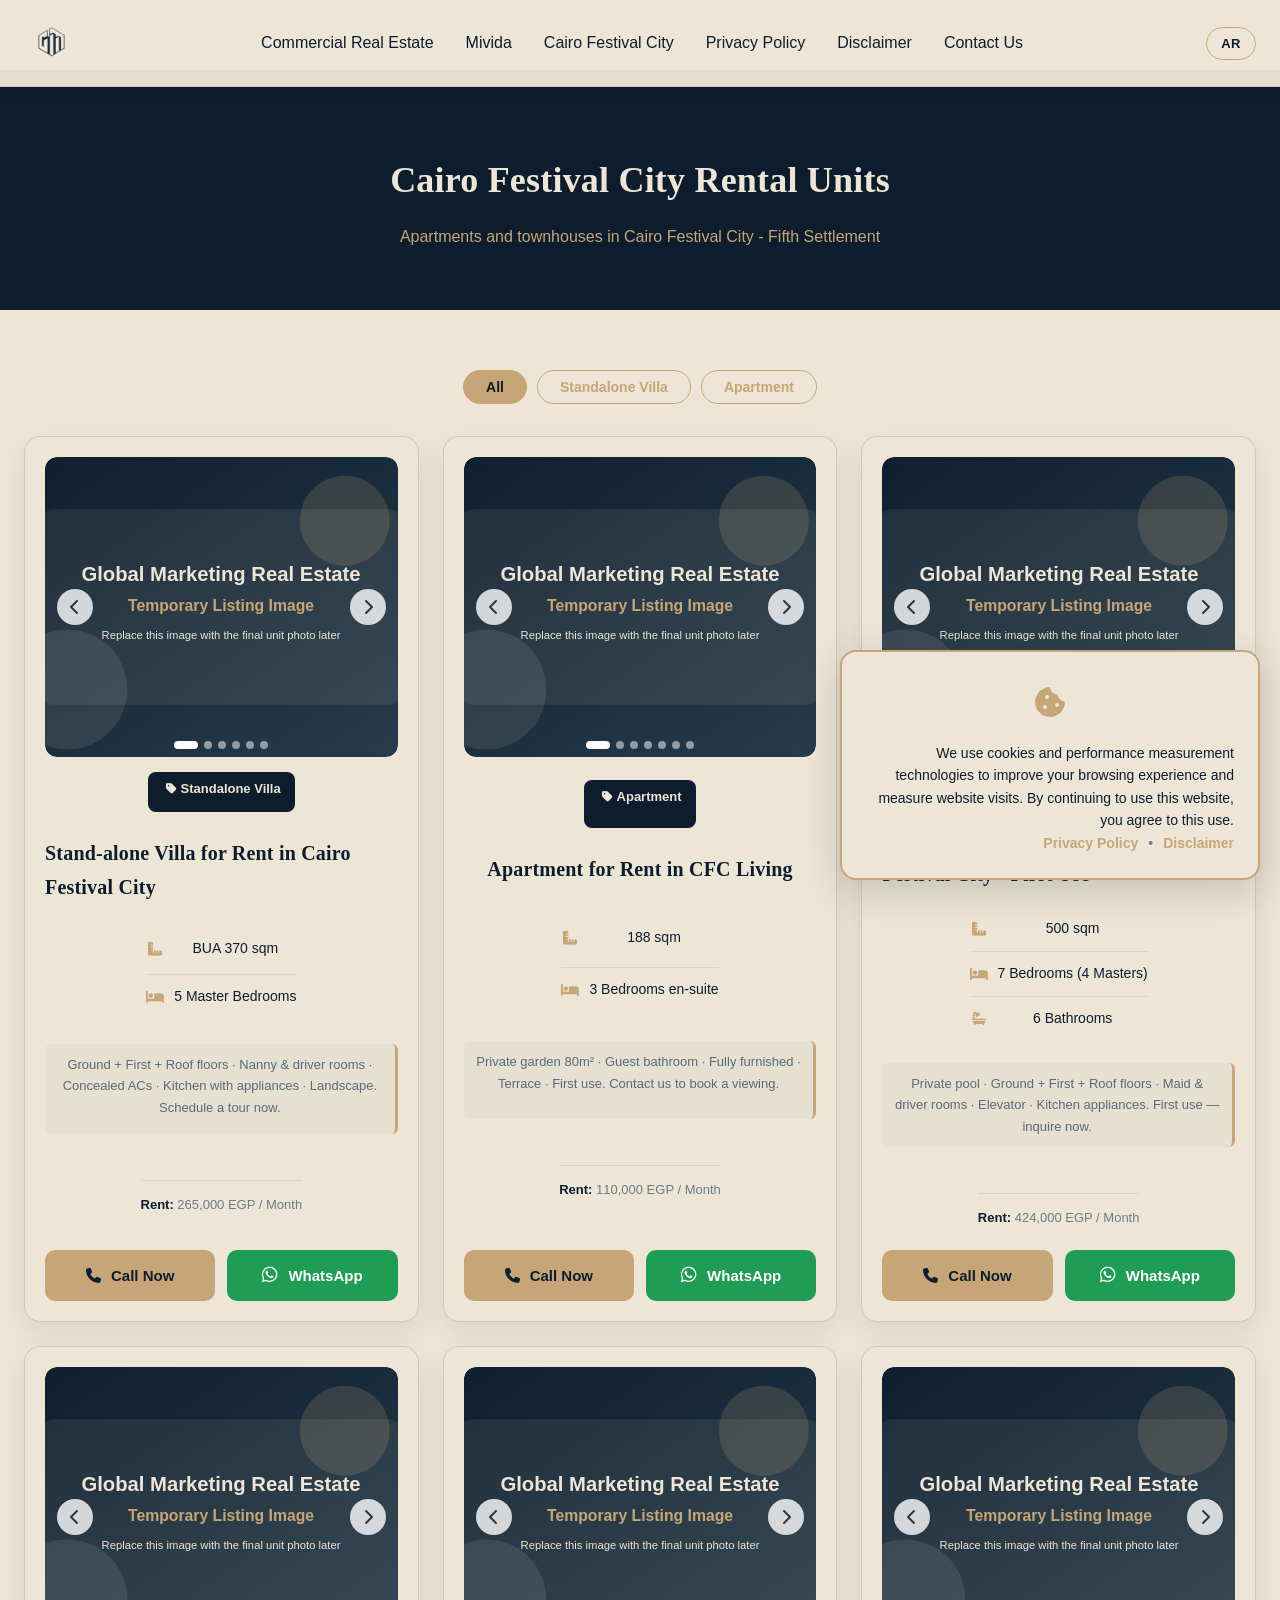
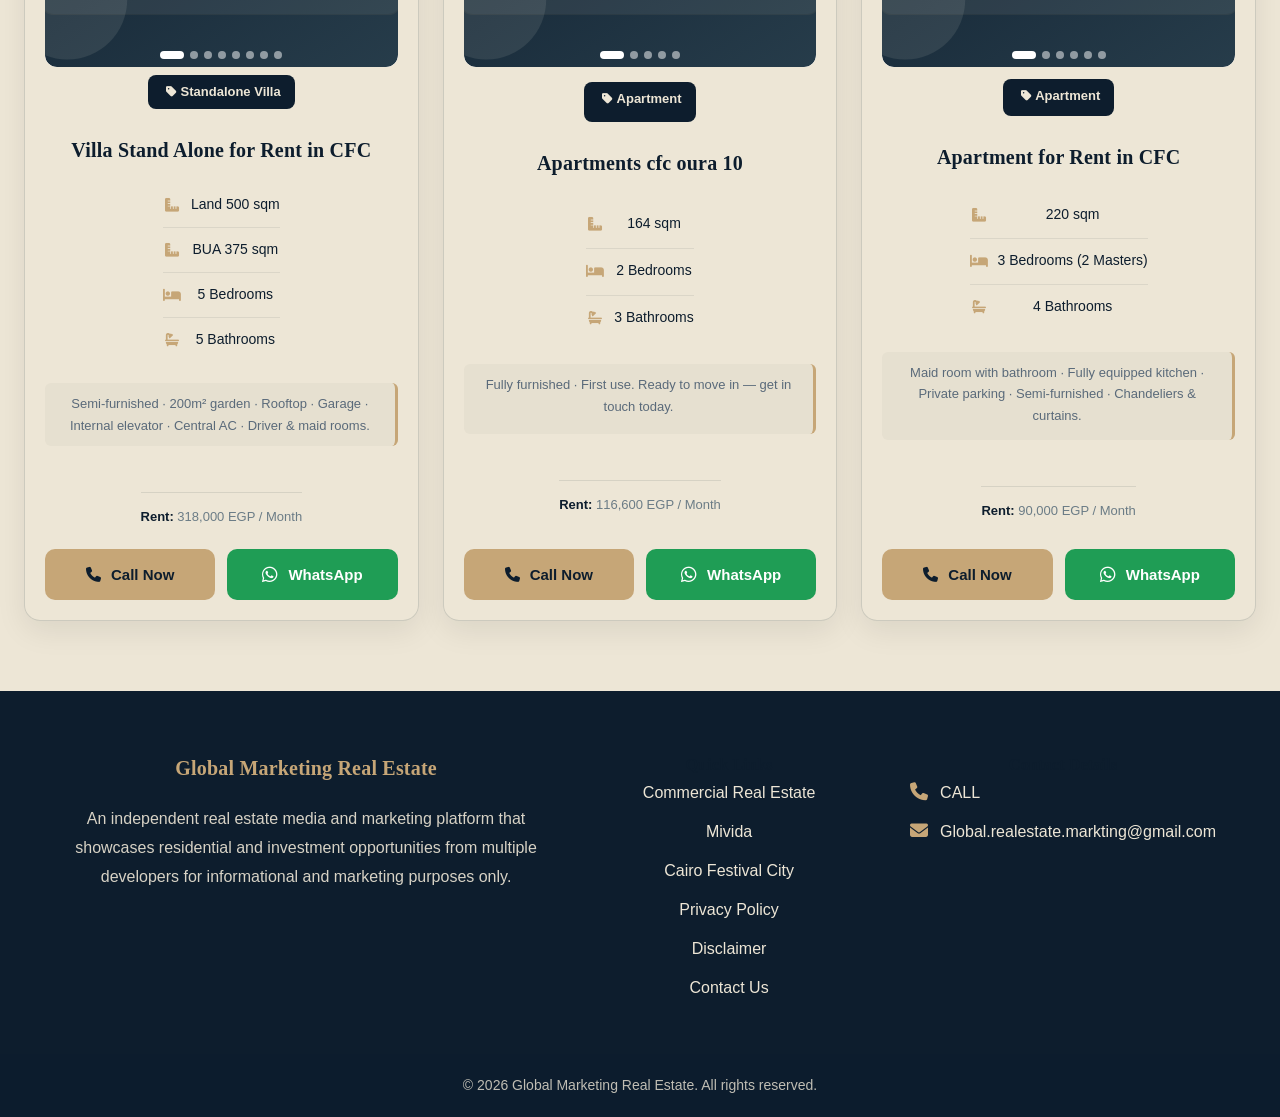
<file: cairo-festival-city.html>
<!DOCTYPE html>
<html lang="en" dir="ltr">
<head>
    <meta charset="UTF-8">
    <meta name="viewport" content="width=device-width, initial-scale=1.0">
    <title>وحدات كايرو فيستال سيتى للإيجار - Global Marketing Real Estate</title>
    <link rel="stylesheet" href="css/style.css">
    <link rel="preconnect" href="https://fonts.googleapis.com">
    <link rel="preconnect" href="https://fonts.gstatic.com" crossorigin>
    <link href="https://fonts.googleapis.com/css2?family=Cairo:wght@400;600;700&family=Poppins:wght@400;600;700&display=swap" rel="stylesheet">
    <link rel="stylesheet" href="https://cdnjs.cloudflare.com/ajax/libs/font-awesome/6.5.1/css/all.min.css" crossorigin="anonymous" referrerpolicy="no-referrer" />
    <!-- Google Tag Manager -->
    <script>(function(w,d,s,l,i){w[l]=w[l]||[];w[l].push({'gtm.start':
    new Date().getTime(),event:'gtm.js'});var f=d.getElementsByTagName(s)[0],
    j=d.createElement(s),dl=l!='dataLayer'?'&l='+l:'';j.async=true;j.src=
    'https://www.googletagmanager.com/gtm.js?id='+i+dl;f.parentNode.insertBefore(j,f);
    })(window,document,'script','dataLayer','GTM-5QJ8NHSC');</script>
    <!-- End Google Tag Manager -->
</head>
<body>
    <!-- Google Tag Manager (noscript) -->
    <noscript><iframe src="https://www.googletagmanager.com/ns.html?id=GTM-5QJ8NHSC"
    height="0" width="0" style="display:none;visibility:hidden"></iframe></noscript>
    <!-- End Google Tag Manager (noscript) -->

    <!-- Header/Navigation -->
    <header>
        <nav class="navbar">
            <a href="index.html" class="navbar-logo"><img src="assets/Global-Marketing-solutions.png" alt="Global Marketing Real Estate"></a>

            <ul class="navbar-menu">
                <li><a href="commercial-real-estate.html" data-i18n="navCommercial">عقارات تجارية</a></li>
                <li><a href="mivida.html" data-i18n="navMivida">مفيدا</a></li>
                <li><a href="cairo-festival-city.html" data-i18n="navCfc">كايرو فيستال سيتى</a></li>
                <li><a href="privacy.html" data-i18n="navPrivacy">سياسة الخصوصية</a></li>
                <li><a href="disclaimer.html" data-i18n="navDisclaimer">إخلاء المسؤولية</a></li>
                <li><a href="contact.html" data-i18n="navContact">اتصل بنا</a></li>
            </ul>

            <button type="button" class="navbar-lang-toggle" data-lang-toggle aria-label="Switch language">AR</button>

            <div class="hamburger">
                <span></span>
                <span></span>
                <span></span>
            </div>
        </nav>
    </header>

    <div class="menu-overlay"></div>

    <!-- Main Content -->
    <main>
        <!-- Hero Banner -->
        <section class="listing-hero">
            <h1 data-i18n="pageTitle">وحدات كايرو فيستال سيتى للإيجار</h1>
            <p data-i18n="pageSubtitle">شقق وتاون هاوس في كمبوند كايرو فيستال سيتى — التجمع الخامس</p>
        </section>

        <!-- Listings Section -->
        <section class="listings-section">
            <!-- Filter Bar -->
            <div id="listings-filter" class="listing-filter" role="group" aria-label="فلتر نوع الوحدة">
                <!-- Populated by listings.js -->
            </div>

            <!-- Cards Grid -->
            <div class="projects-grid" id="listings-grid" style="padding-top: 24px;">
                <!-- Populated by listings.js -->
                <p id="listings-empty" class="listings-empty" data-i18n="emptyState">
                    <i class="fa-solid fa-building-circle-xmark"></i>
                    لا توجد وحدات متاحة في هذه الفئة حالياً.<br>تواصل معنا للاستفسار.
                </p>
            </div>
        </section>
    </main>

    <!-- Footer -->
    <footer>
        <div class="footer-container">
            <div class="footer-about">
                <h3>Global Marketing Real Estate</h3>
                <p data-i18n="footerAbout">هي منصة إعلامية وتسويقية مملوكة وتُدار بواسطة وسيط عقاري مستقل، وتهدف إلى عرض وتسويق الفرص السكنية والاستثمارية المتاحة من مطورين عقاريين مختلفين، وذلك لأغراض تعريفية وتسويقية فقط.</p>
            </div>
            <div class="footer-links">
                <h4 data-i18n="footerQuickLinks">روابط سريعة</h4>
                <ul>
                    <li><a href="commercial-real-estate.html" data-i18n="navCommercial">عقارات تجارية</a></li>
                    <li><a href="mivida.html" data-i18n="navMivida">مفيدا</a></li>
                    <li><a href="cairo-festival-city.html" data-i18n="navCfc">كايرو فيستال سيتى</a></li>
                    <li><a href="privacy.html" data-i18n="navPrivacy">سياسة الخصوصية</a></li>
                    <li><a href="disclaimer.html" data-i18n="navDisclaimer">إخلاء المسؤولية</a></li>
                    <li><a href="contact.html" data-i18n="navContact">تواصل معنا</a></li>
                </ul>
            </div>
            <div class="footer-contact">
                <h4 data-i18n="footerContact">بيانات التواصل</h4>
                <ul>
                    <li>
                        <i class="fa-solid fa-phone"></i>
                        <a href="tel:+201550621242">CALL</a>
                    </li>
                    <li>
                        <i class="fa-solid fa-envelope"></i>
                        <a href="mailto:Global.realestate.markting@gmail.com">Global.realestate.markting@gmail.com</a>
                    </li>
                </ul>
            </div>
        </div>
        <div class="footer-bottom">
            <p data-i18n="footerRights">&copy; 2026 Global Marketing Real Estate. جميع الحقوق محفوظة.</p>
        </div>
    </footer>

    <!-- Cookie Notice Banner -->
    <div class="cookie-banner" id="cookieBanner">
        <div class="cookie-content">
            <div class="cookie-icon">
                <i class="fa-solid fa-cookie-bite"></i>
            </div>
            <div class="cookie-text">
                <p data-i18n="cookieText">نستخدم ملفات تعريف الارتباط (Cookies) وتقنيات قياس الأداء لتحسين تجربة التصفح وقياس زيارات الموقع. استمرارك في استخدام الموقع يُعد موافقة على ذلك.</p>
                <p class="cookie-links">
                    <a href="privacy.html" data-i18n="cookiePrivacy">سياسة الخصوصية</a>
                    <span>•</span>
                    <a href="disclaimer.html" data-i18n="cookieDisclaimer">إخلاء المسؤولية</a>
                </p>
            </div>
        </div>
    </div>

    <script src="js/script.js?v=2"></script>
    <script src="js/listings.js?v=2"></script>
    <script>
        // Unit types will be auto-detected from LISTINGS data.
        // After adding Excel data, you can optionally pass a fixed array:
        // initListingsPage(['شقة', 'تاون هاوس'], 'cairo-festival');
        initListingsPage([], 'cairo-festival');
    </script>
</body>
</html>
</file>
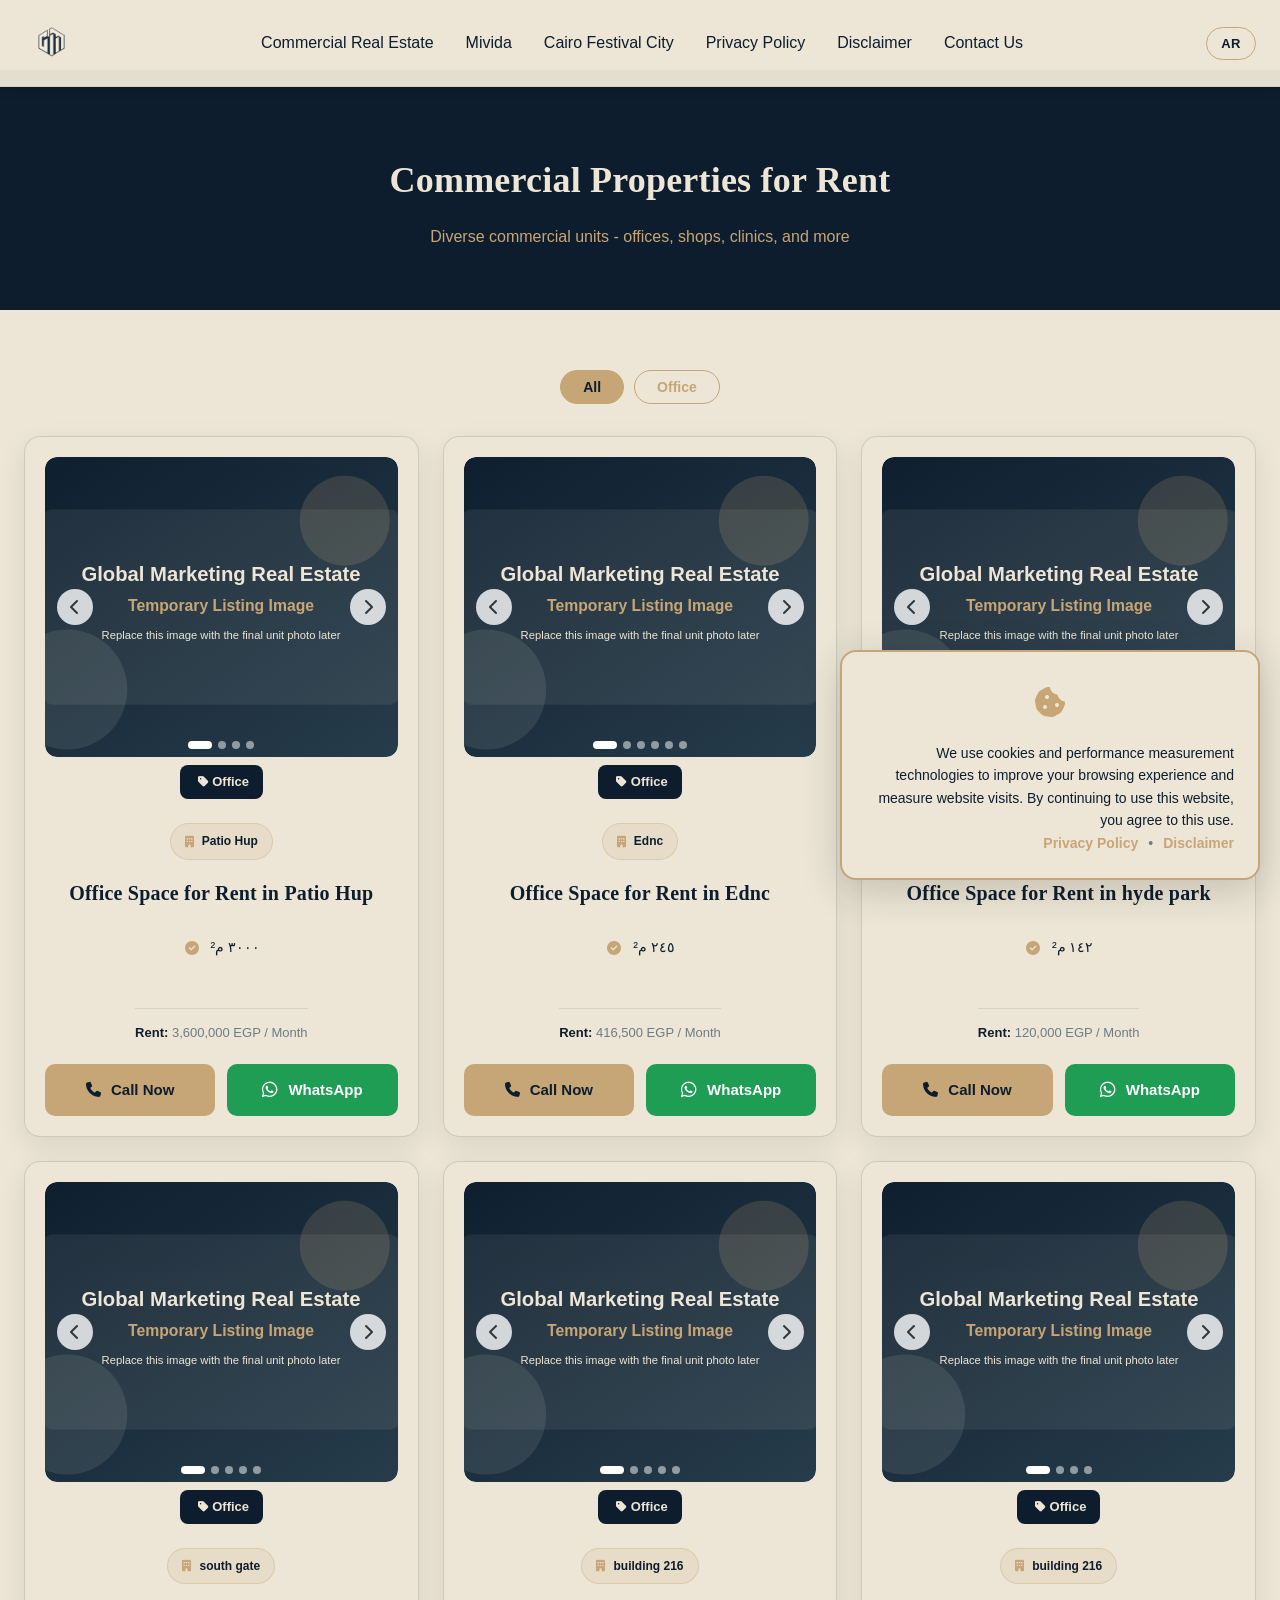
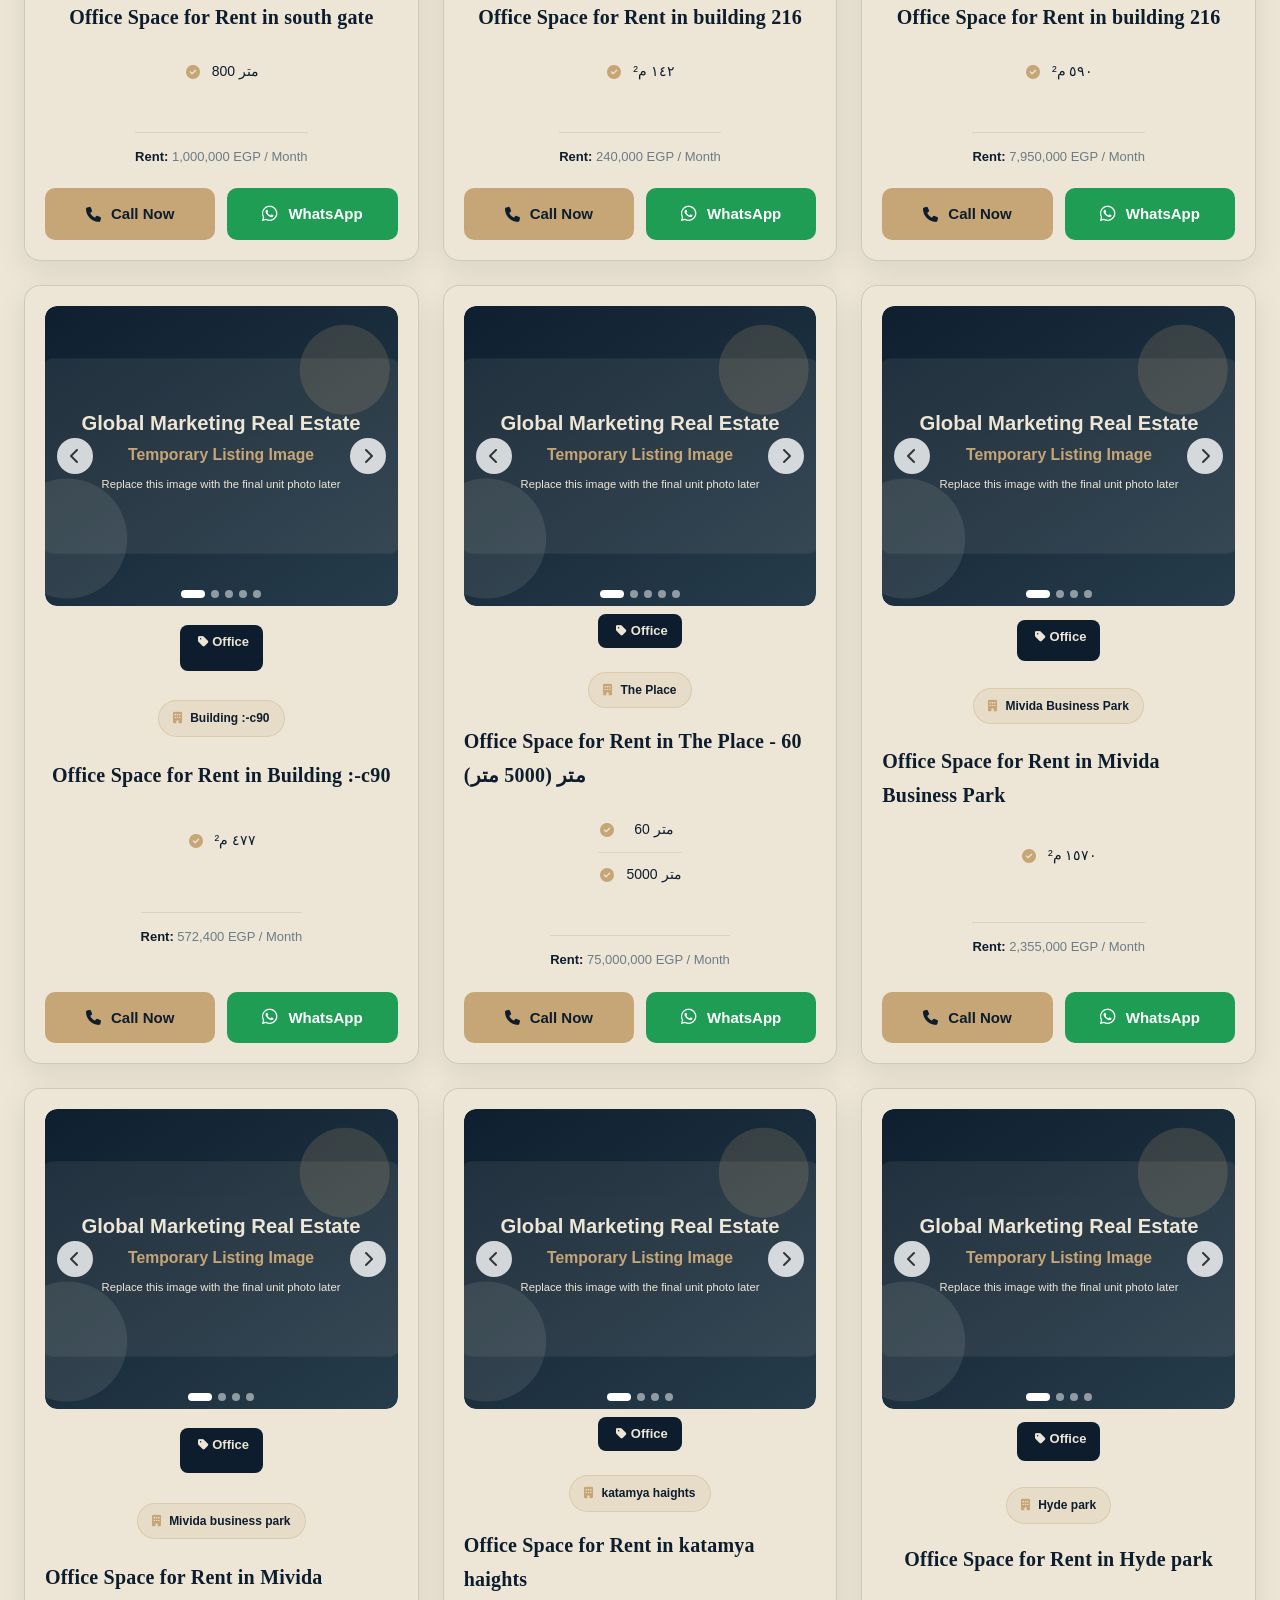
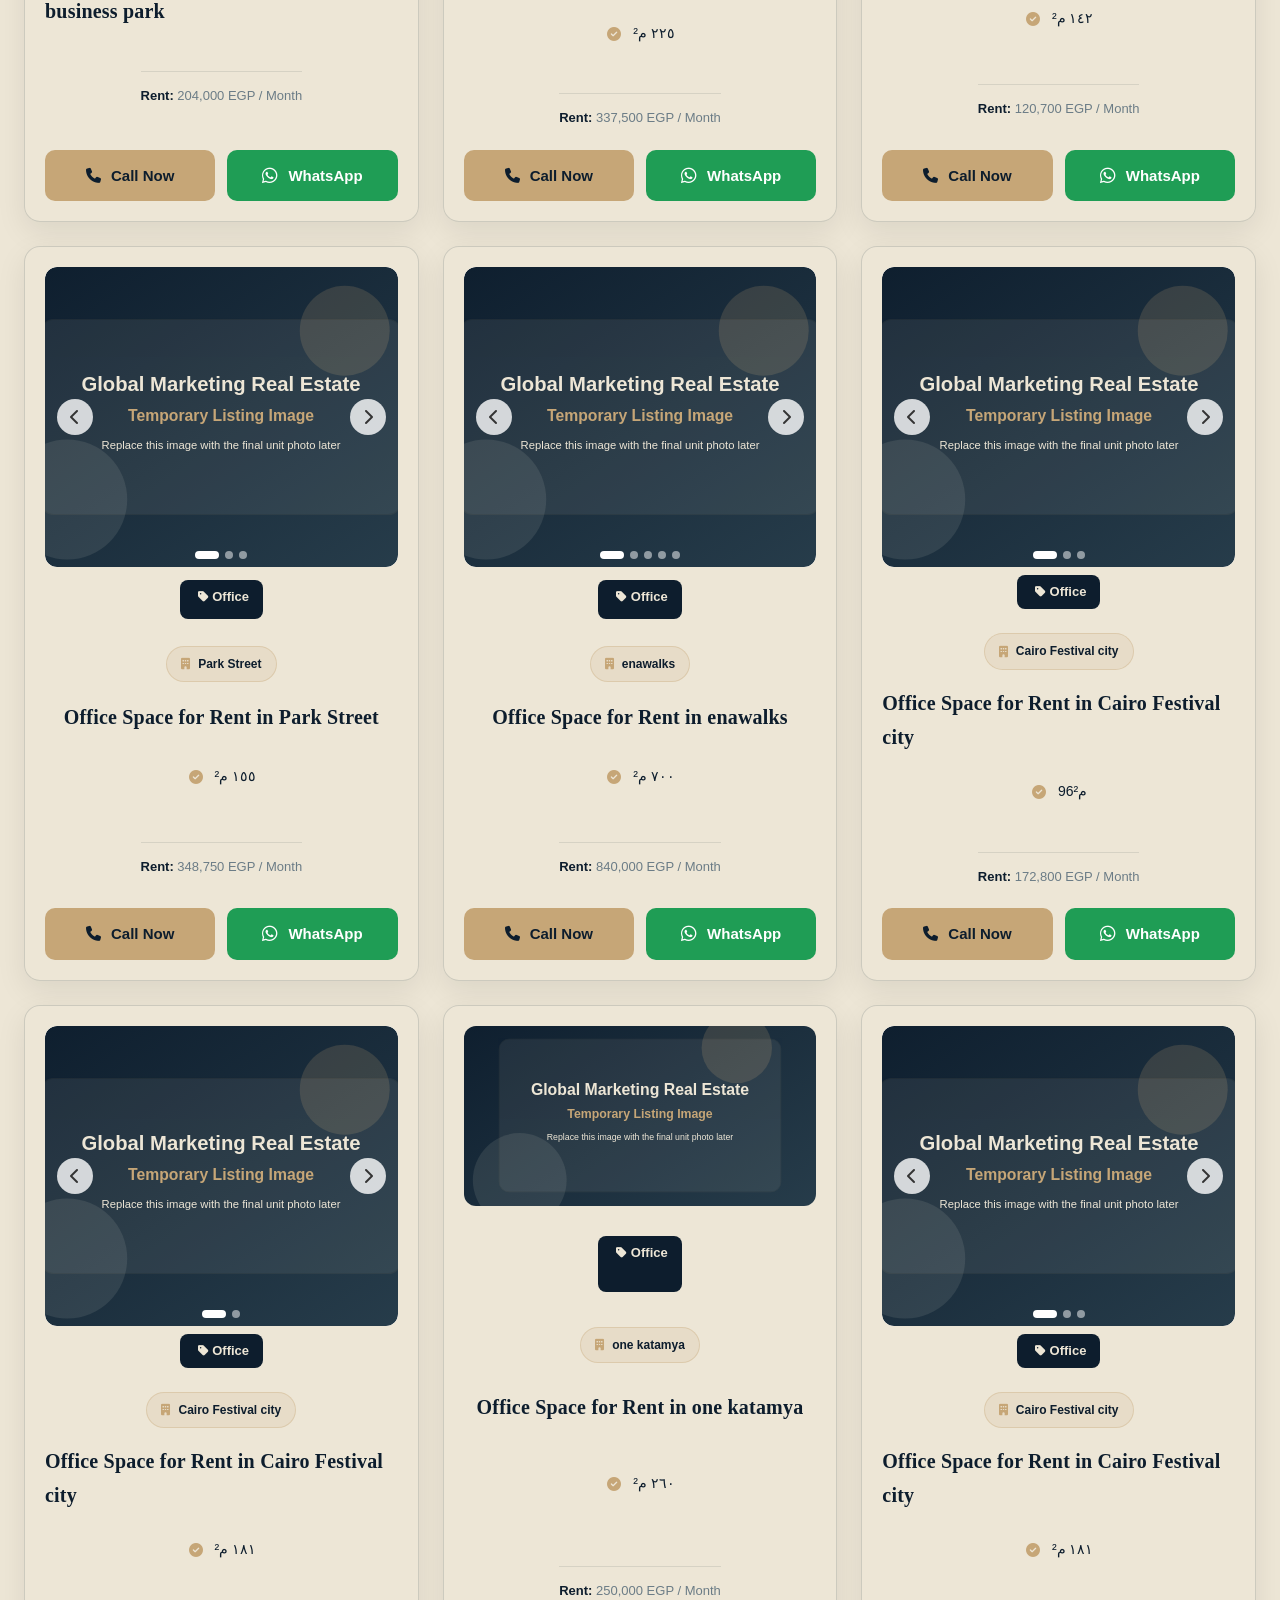
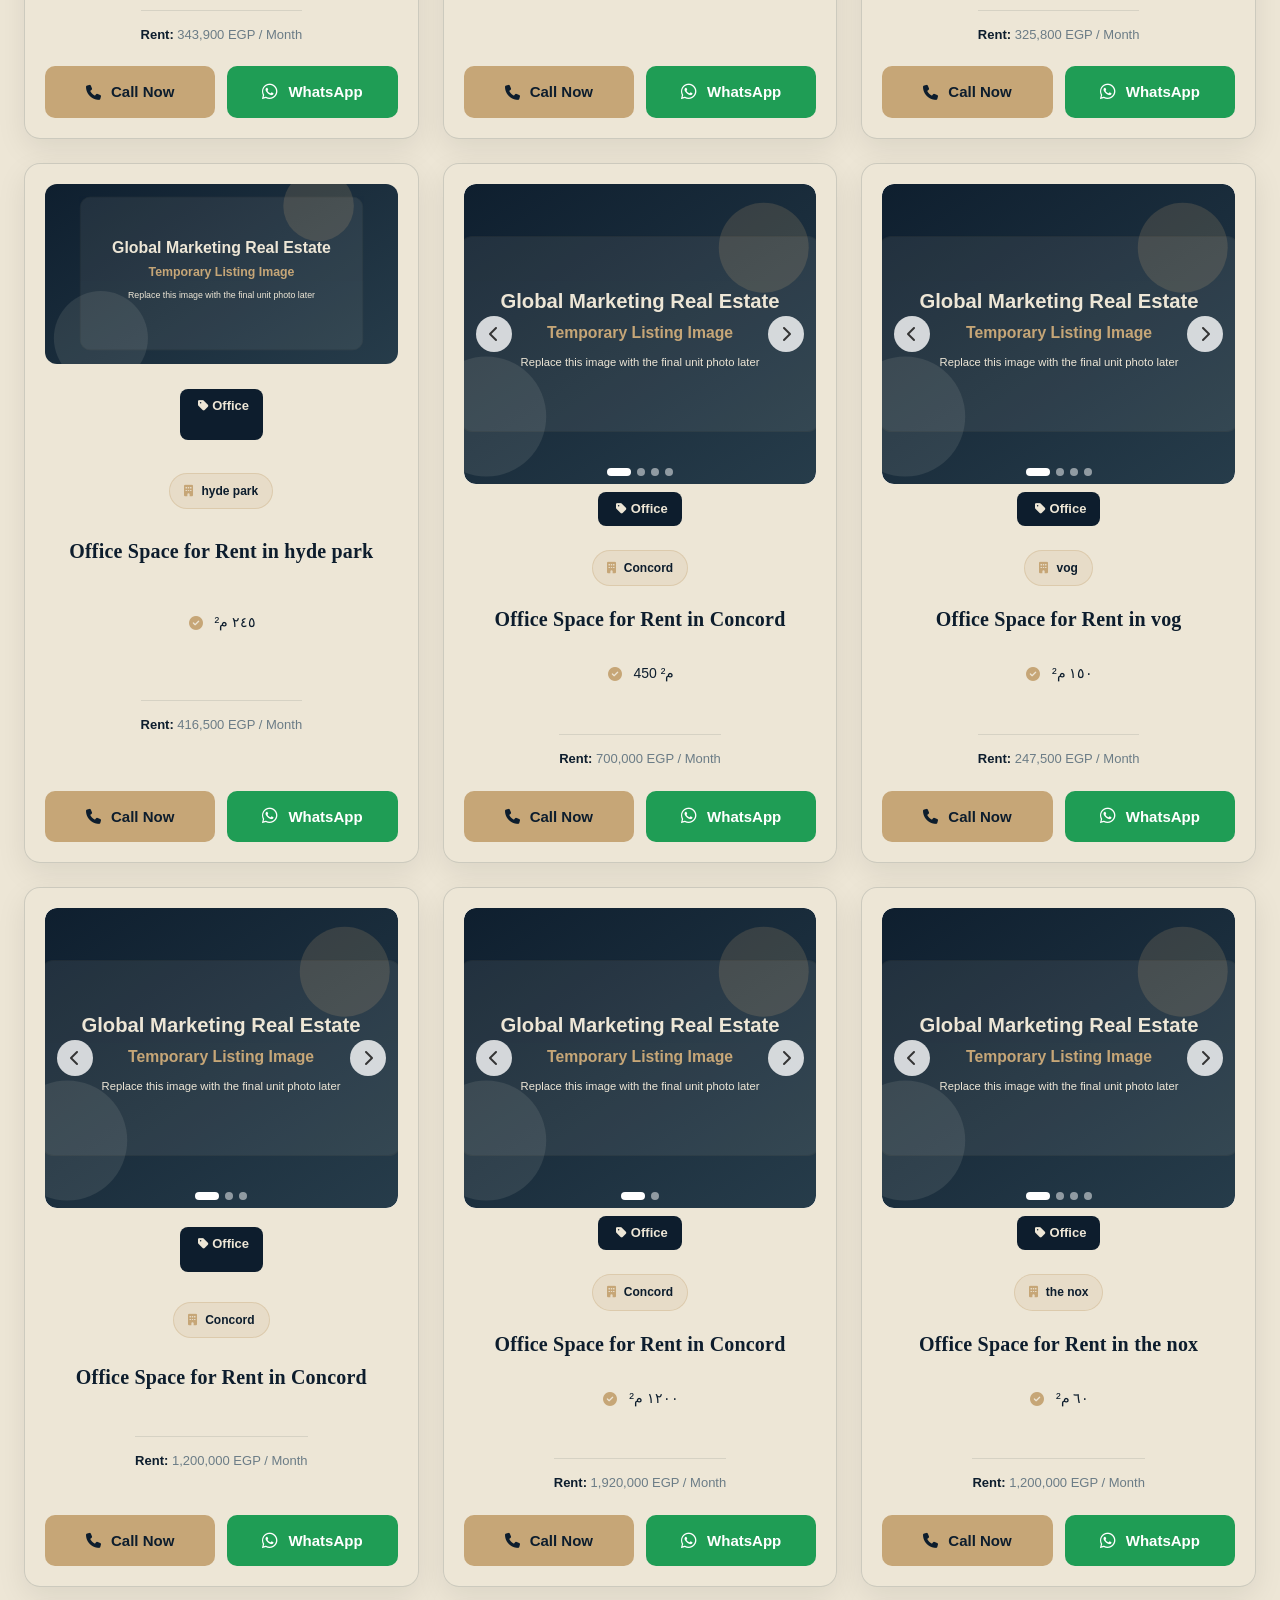
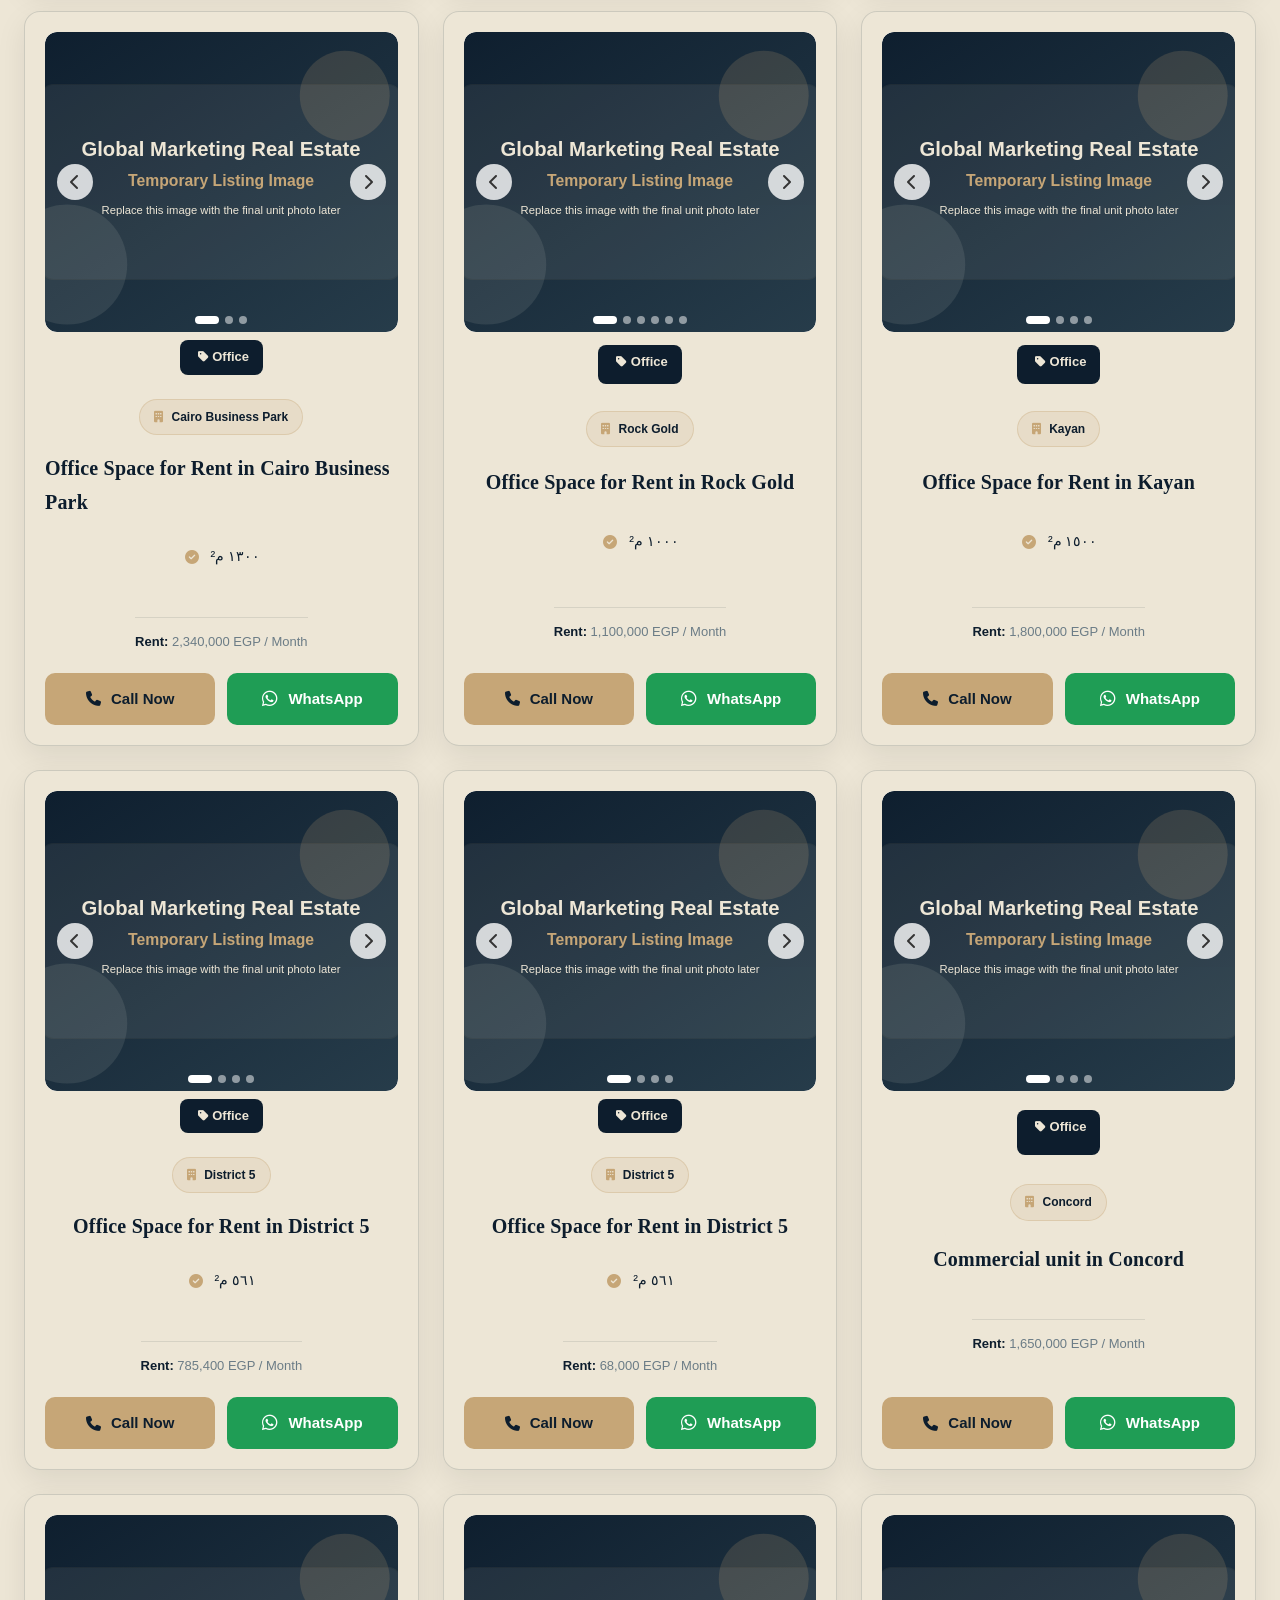
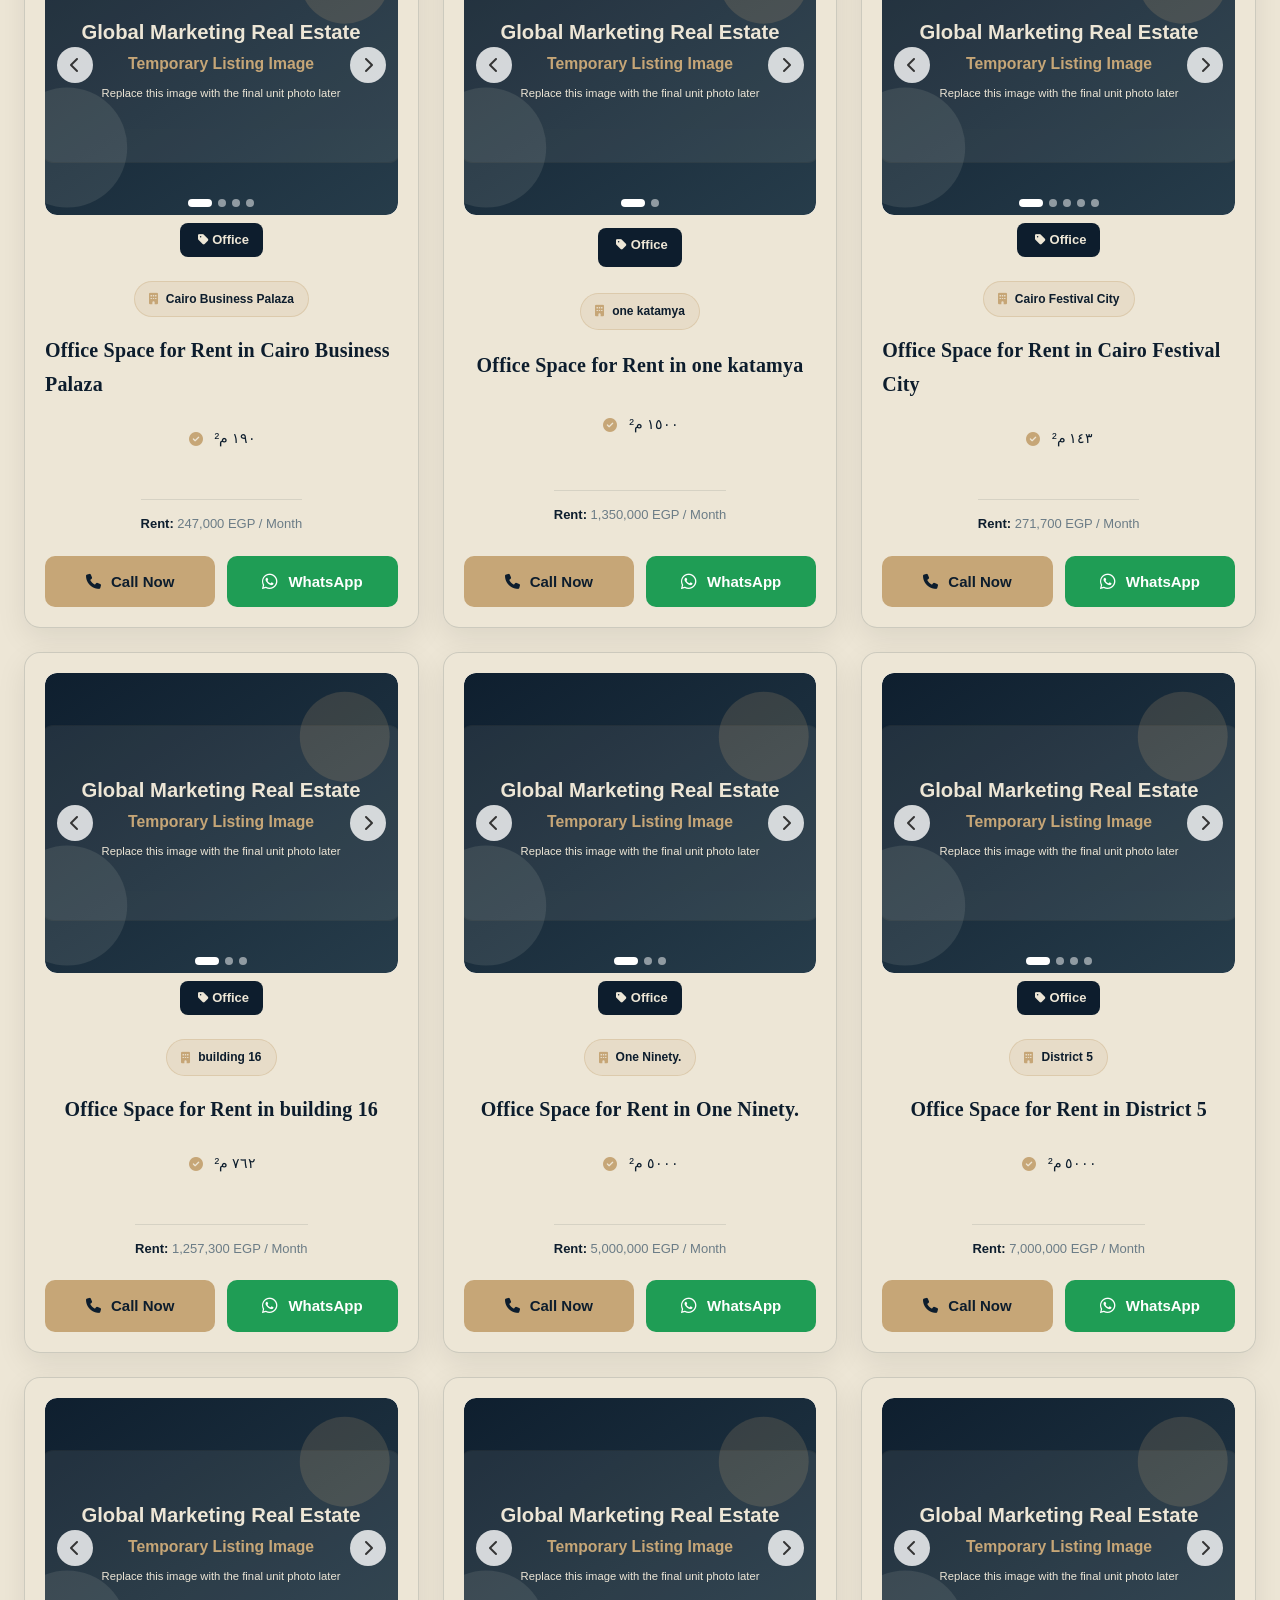
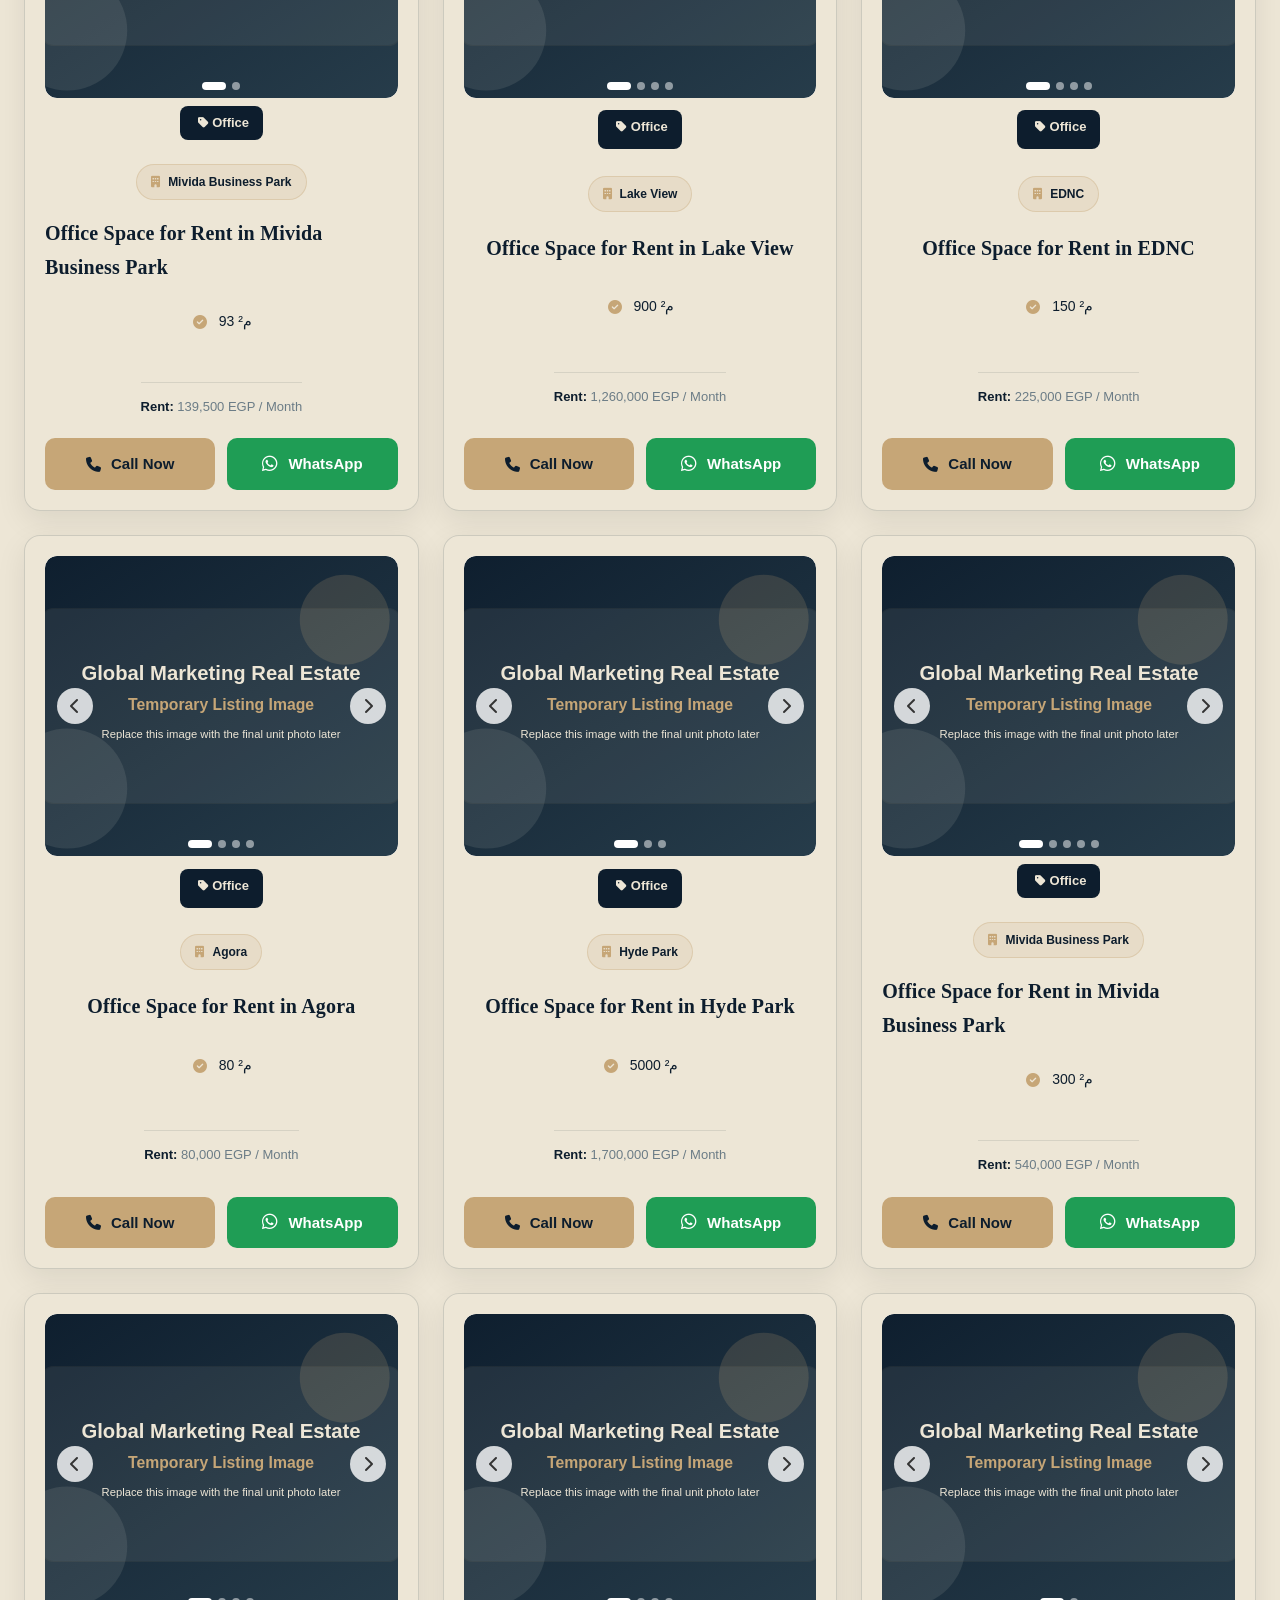
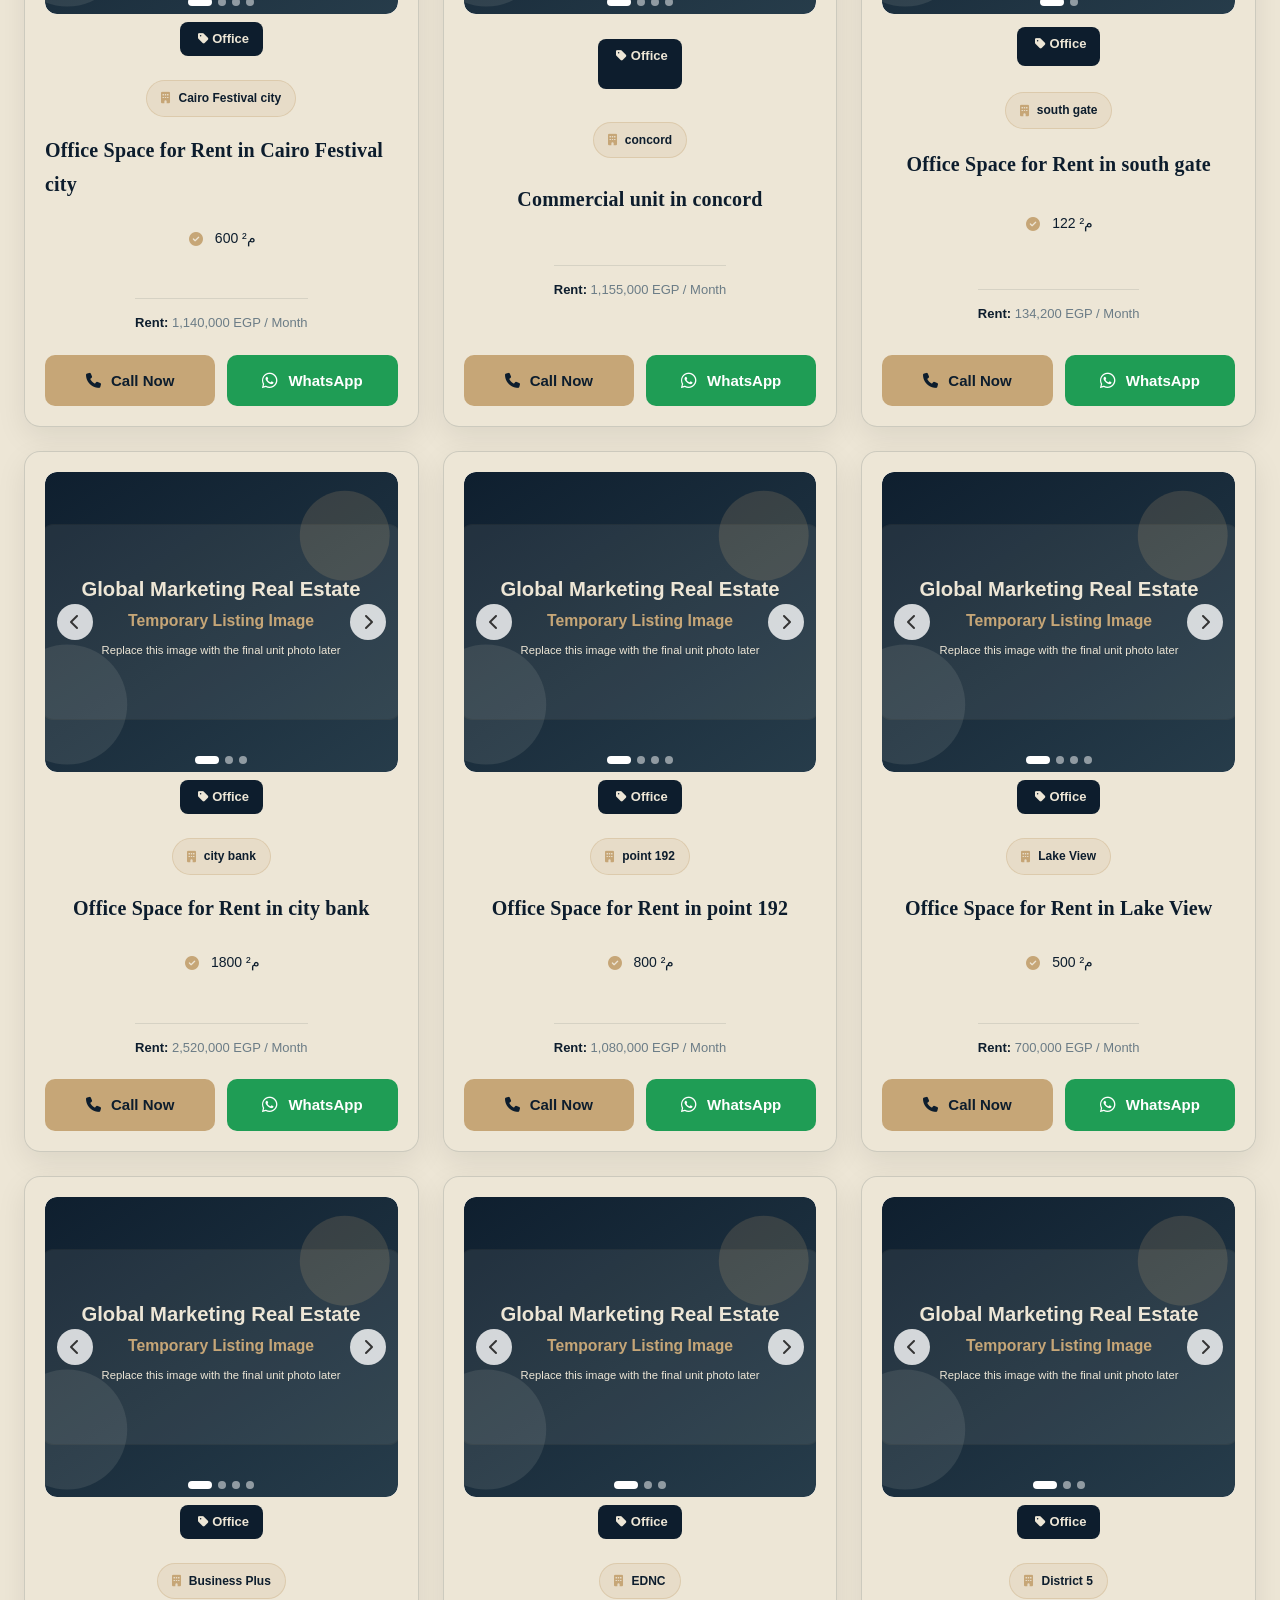
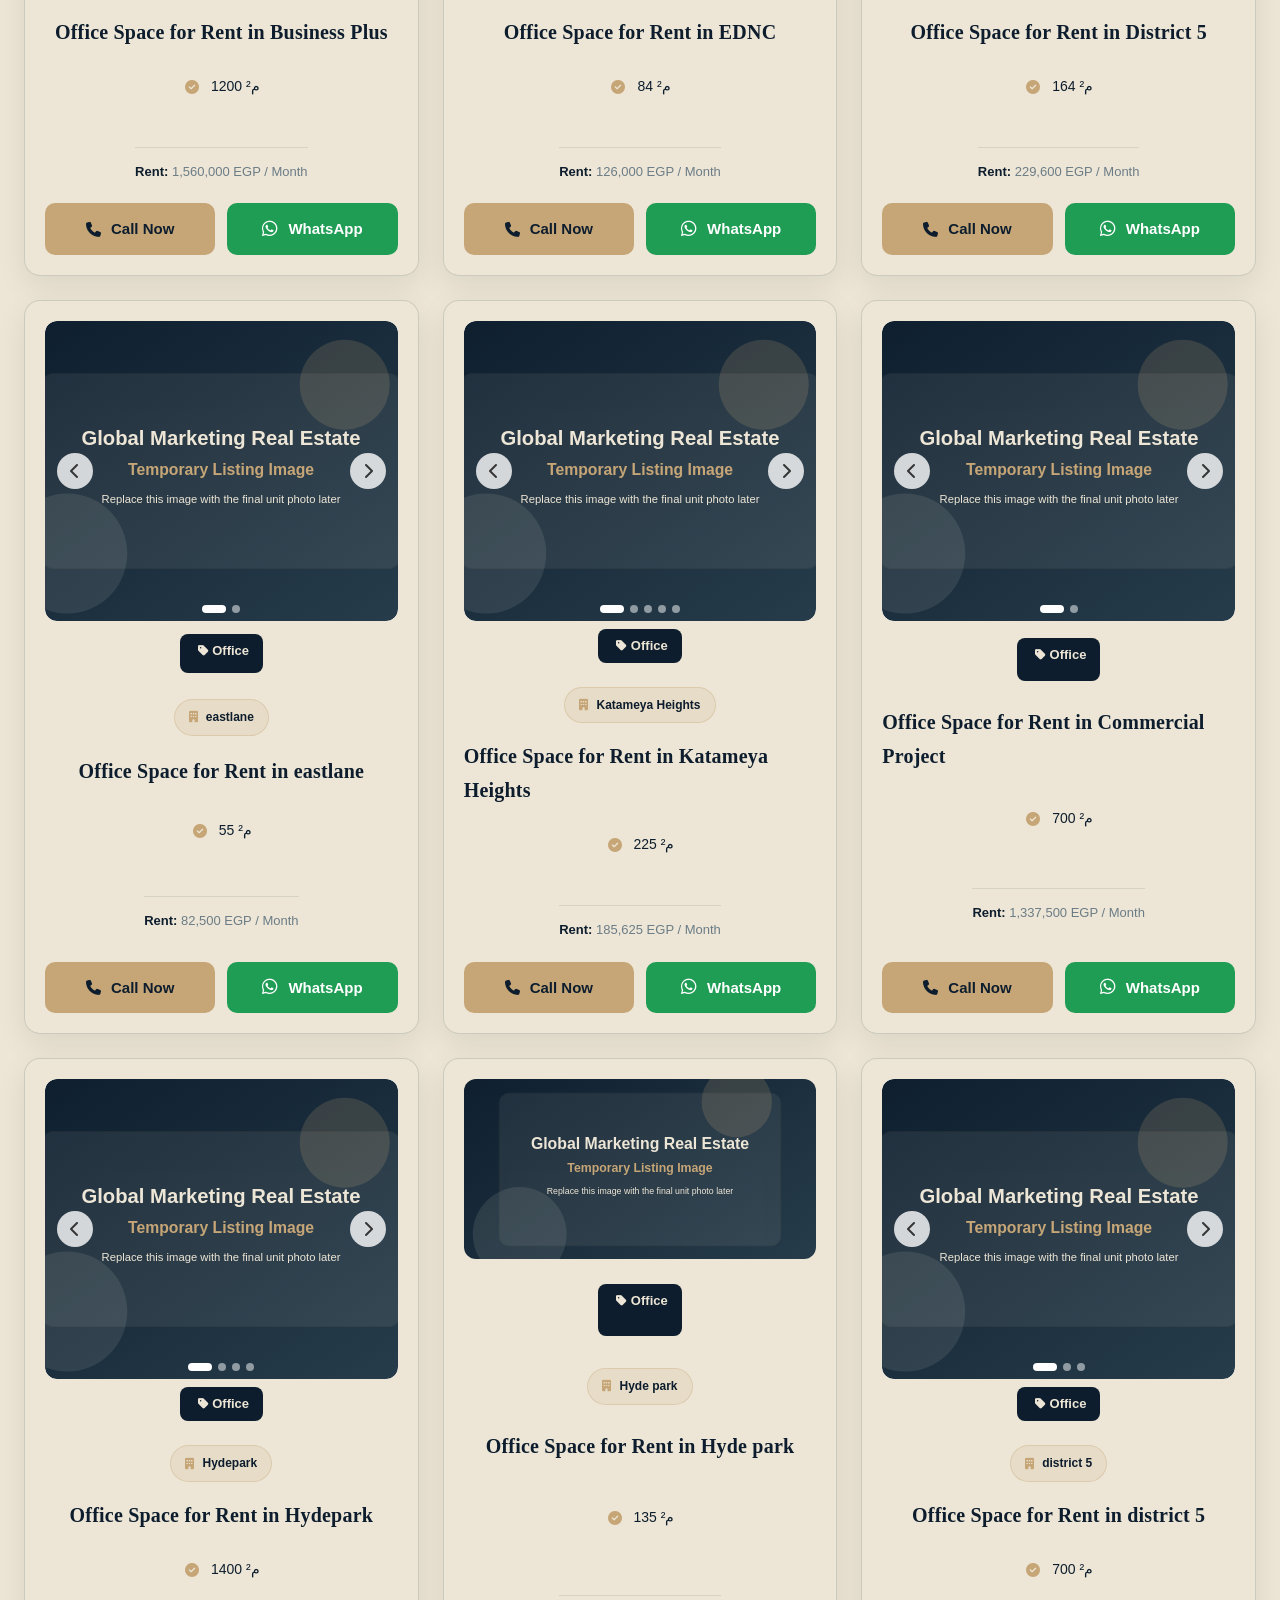
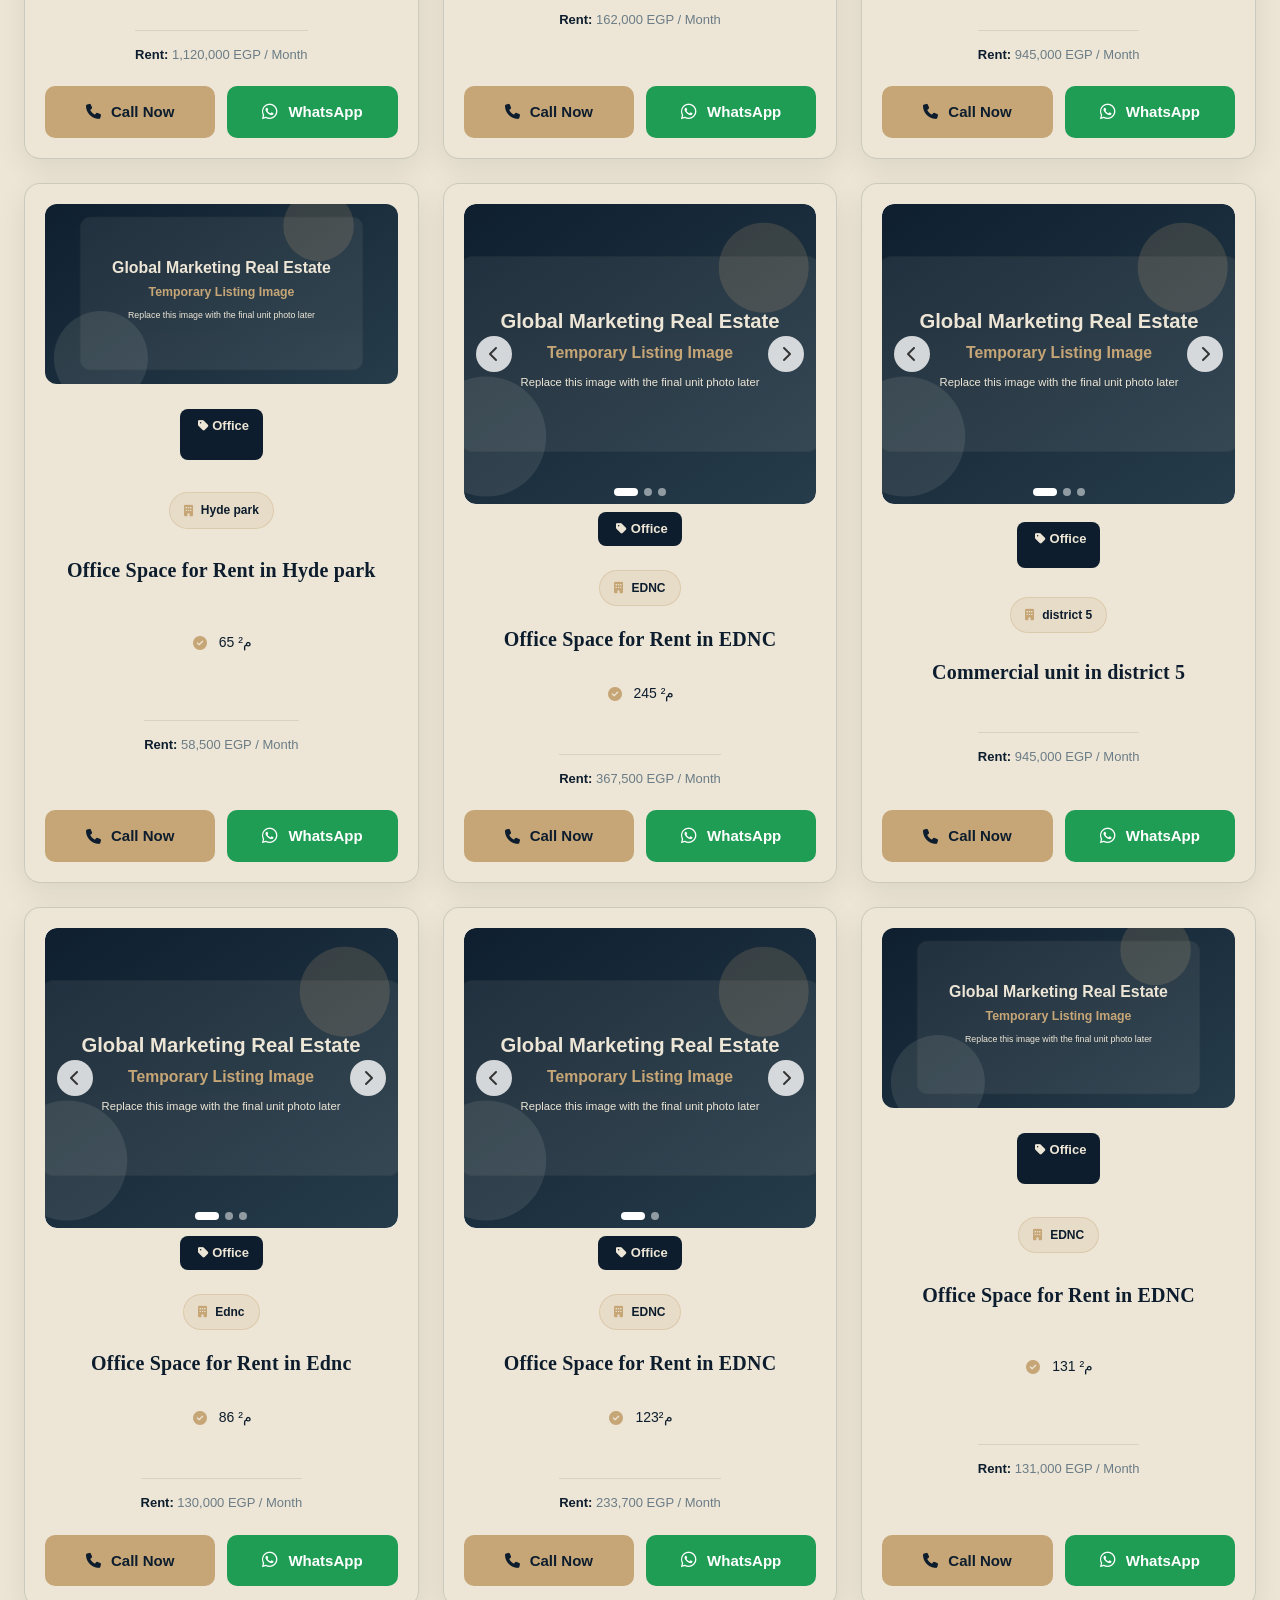
<file: commercial-real-estate.html>
<!DOCTYPE html>
<html lang="en" dir="ltr">
<head>
    <meta charset="UTF-8">
    <meta name="viewport" content="width=device-width, initial-scale=1.0">
    <title>Commercial Properties for Rent - Global Marketing Real Estate</title>
    <link rel="stylesheet" href="css/style.css">
    <link rel="preconnect" href="https://fonts.googleapis.com">
    <link rel="preconnect" href="https://fonts.gstatic.com" crossorigin>
    <link href="https://fonts.googleapis.com/css2?family=Cairo:wght@400;600;700&family=Poppins:wght@400;600;700&display=swap" rel="stylesheet">
    <link rel="stylesheet" href="https://cdnjs.cloudflare.com/ajax/libs/font-awesome/6.5.1/css/all.min.css" crossorigin="anonymous" referrerpolicy="no-referrer" />
    <!-- Google Tag Manager -->
    <script>(function(w,d,s,l,i){w[l]=w[l]||[];w[l].push({'gtm.start':
    new Date().getTime(),event:'gtm.js'});var f=d.getElementsByTagName(s)[0],
    j=d.createElement(s),dl=l!='dataLayer'?'&l='+l:'';j.async=true;j.src=
    'https://www.googletagmanager.com/gtm.js?id='+i+dl;f.parentNode.insertBefore(j,f);
    })(window,document,'script','dataLayer','GTM-5QJ8NHSC');</script>
    <!-- End Google Tag Manager -->
</head>
<body>
    <!-- Google Tag Manager (noscript) -->
    <noscript><iframe src="https://www.googletagmanager.com/ns.html?id=GTM-5QJ8NHSC"
    height="0" width="0" style="display:none;visibility:hidden"></iframe></noscript>
    <!-- End Google Tag Manager (noscript) -->

    <!-- Header/Navigation -->
    <header>
        <nav class="navbar">
            <a href="index.html" class="navbar-logo"><img src="assets/Global-Marketing-solutions.png" alt="Global Marketing Real Estate"></a>

            <ul class="navbar-menu">
                <li><a href="commercial-real-estate.html" data-i18n="navCommercial">Commercial Real Estate</a></li>
                <li><a href="mivida.html" data-i18n="navMivida">Mivida</a></li>
                <li><a href="cairo-festival-city.html" data-i18n="navCfc">Cairo Festival City</a></li>
                <li><a href="privacy.html" data-i18n="navPrivacy">Privacy Policy</a></li>
                <li><a href="disclaimer.html" data-i18n="navDisclaimer">Disclaimer</a></li>
                <li><a href="contact.html" data-i18n="navContact">Contact Us</a></li>
            </ul>

            <button type="button" class="navbar-lang-toggle" data-lang-toggle aria-label="Switch language">AR</button>

            <div class="hamburger">
                <span></span>
                <span></span>
                <span></span>
            </div>
        </nav>
    </header>

    <div class="menu-overlay"></div>

    <!-- Main Content -->
    <main>
        <!-- Hero Banner -->
        <section class="listing-hero">
            <h1 data-i18n="pageTitle">Commercial Properties for Rent</h1>
            <p data-i18n="pageSubtitle">Diverse commercial units - offices, shops, clinics, and more</p>
        </section>

        <!-- Listings Section -->
        <section class="listings-section">
            <div id="listings-filter" class="listing-filter" role="group" aria-label="Unit type filter">
                <!-- Populated by listings.js -->
            </div>

            <div class="projects-grid" id="listings-grid" style="padding-top: 24px;">
                <!-- Populated by listings.js -->
                <p id="listings-empty" class="listings-empty">
                    <i class="fa-solid fa-building-circle-xmark"></i>
                    <span data-i18n="emptyState">No units are currently available in this category. Contact us for more details.</span>
                </p>
            </div>
        </section>
    </main>

    <!-- Footer -->
    <footer>
        <div class="footer-container">
            <div class="footer-about">
                <h3>Global Marketing Real Estate</h3>
                <p data-i18n="footerAbout">Global Marketing Real Estate is an independent real estate marketing platform dedicated to showcasing and promoting available residential and investment opportunities from different developers for informational and marketing purposes only.</p>
            </div>
            <div class="footer-links">
                <h4 data-i18n="footerQuickLinks">Quick Links</h4>
                <ul>
                    <li><a href="commercial-real-estate.html" data-i18n="navCommercial">Commercial Real Estate</a></li>
                    <li><a href="mivida.html" data-i18n="navMivida">Mivida</a></li>
                    <li><a href="cairo-festival-city.html" data-i18n="navCfc">Cairo Festival City</a></li>
                    <li><a href="privacy.html" data-i18n="navPrivacy">Privacy Policy</a></li>
                    <li><a href="disclaimer.html" data-i18n="navDisclaimer">Disclaimer</a></li>
                    <li><a href="contact.html" data-i18n="navContact">Contact Us</a></li>
                </ul>
            </div>
            <div class="footer-contact">
                <h4 data-i18n="footerContact">Contact Info</h4>
                <ul>
                    <li>
                        <i class="fa-solid fa-phone"></i>
                        <a href="tel:+201111424611">CALL</a>
                    </li>
                    <li>
                        <i class="fa-solid fa-envelope"></i>
                        <a href="mailto:Global.realestate.markting@gmail.com">Global.realestate.markting@gmail.com</a>
                    </li>
                </ul>
            </div>
        </div>
        <div class="footer-bottom">
            <p data-i18n="footerRights">&copy; 2026 Global Marketing Real Estate. All rights reserved.</p>
        </div>
    </footer>

    <!-- Cookie Notice Banner -->
    <div class="cookie-banner" id="cookieBanner">
        <div class="cookie-content">
            <div class="cookie-icon">
                <i class="fa-solid fa-cookie-bite"></i>
            </div>
            <div class="cookie-text">
                <p data-i18n="cookieText">We use cookies and performance analytics tools to improve your browsing experience and measure website traffic. By continuing to use this website, you agree to that.</p>
                <p class="cookie-links">
                    <a href="privacy.html" data-i18n="cookiePrivacy">Privacy Policy</a>
                    <span>•</span>
                    <a href="disclaimer.html" data-i18n="cookieDisclaimer">Disclaimer</a>
                </p>
            </div>
        </div>
    </div>

    <script src="js/script.js?v=2"></script>
    <script src="js/commercial-inventory-data.js?v=3"></script>
    <script src="js/listings.js?v=2"></script>
    <script>
        initListingsPage([], 'commercial');
    </script>
</body>
</html>
</file>
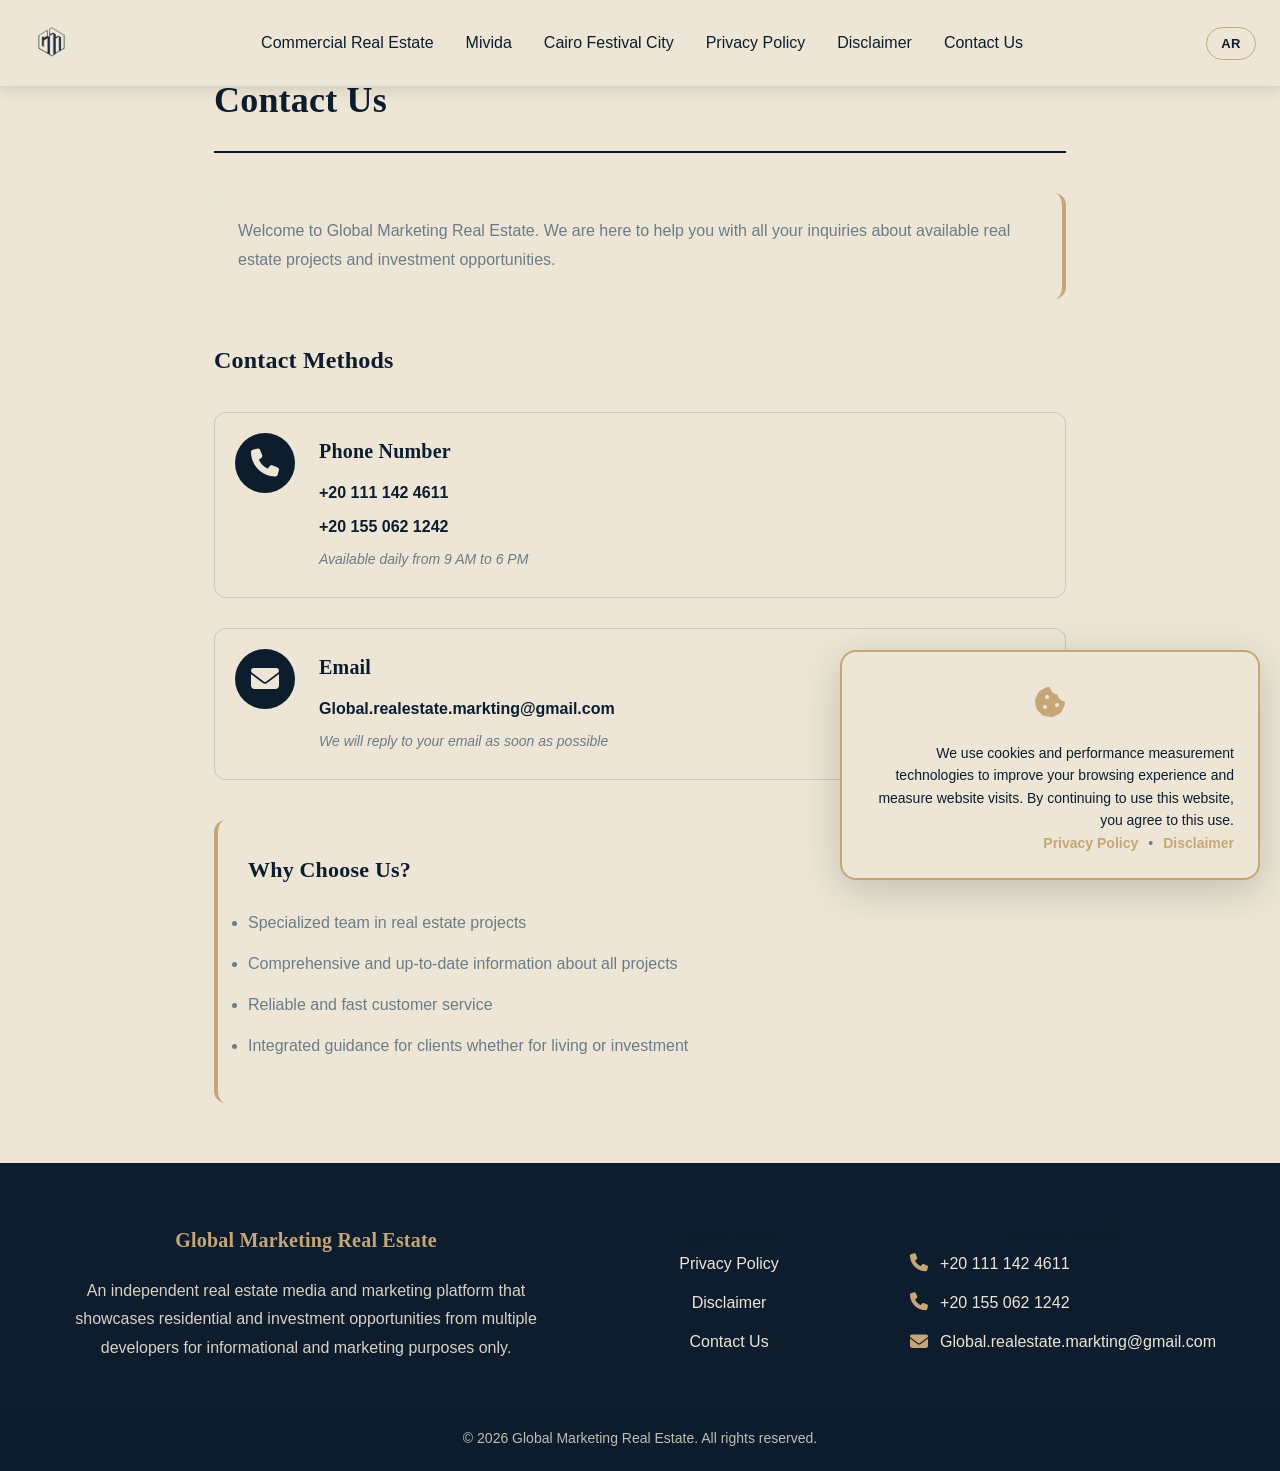
<file: contact.html>
<!DOCTYPE html>
<html lang="en" dir="ltr">
<head>
    <meta charset="UTF-8">
    <meta name="viewport" content="width=device-width, initial-scale=1.0">
    <title>اتصل بنا - Global Marketing Real Estate</title>
    <link rel="stylesheet" href="css/style.css">
    <link rel="preconnect" href="https://fonts.googleapis.com">
    <link rel="preconnect" href="https://fonts.gstatic.com" crossorigin>
    <link href="https://fonts.googleapis.com/css2?family=Cairo:wght@400;600;700&family=Poppins:wght@400;600;700&display=swap" rel="stylesheet">
    <link rel="stylesheet" href="https://cdnjs.cloudflare.com/ajax/libs/font-awesome/6.5.1/css/all.min.css" crossorigin="anonymous" referrerpolicy="no-referrer" />
    <!-- Google Tag Manager -->
    <script>(function(w,d,s,l,i){w[l]=w[l]||[];w[l].push({'gtm.start':
    new Date().getTime(),event:'gtm.js'});var f=d.getElementsByTagName(s)[0],
    j=d.createElement(s),dl=l!='dataLayer'?'&l='+l:'';j.async=true;j.src=
    'https://www.googletagmanager.com/gtm.js?id='+i+dl;f.parentNode.insertBefore(j,f);
    })(window,document,'script','dataLayer','GTM-5QJ8NHSC');</script>
    <!-- End Google Tag Manager -->
</head>
<body>
    <!-- Google Tag Manager (noscript) -->
    <noscript><iframe src="https://www.googletagmanager.com/ns.html?id=GTM-5QJ8NHSC"
    height="0" width="0" style="display:none;visibility:hidden"></iframe></noscript>
    <!-- End Google Tag Manager (noscript) -->
    <!-- Header/Navigation -->
    <header>
        <nav class="navbar">
            <a href="index.html" class="navbar-logo"><img src="assets/Global-Marketing-solutions.png" alt="Global Marketing Real Estate"></a>
            
            <ul class="navbar-menu">
                <li><a href="commercial-real-estate.html" data-i18n="navCommercial">عقارات تجارية</a></li>
                <li><a href="mivida.html" data-i18n="navMivida">مفيدا</a></li>
                <li><a href="cairo-festival-city.html" data-i18n="navCfc">كايرو فيستال سيتى</a></li>
                <li><a href="privacy.html" data-i18n="navPrivacy">سياسة الخصوصية</a></li>
                <li><a href="disclaimer.html" data-i18n="navDisclaimer">إخلاء المسؤولية</a></li>
                <li><a href="contact.html" data-i18n="navContact">اتصل بنا</a></li>
            </ul>

            <button type="button" class="navbar-lang-toggle" data-lang-toggle aria-label="Switch language">AR</button>

            <div class="hamburger">
                <span></span>
                <span></span>
                <span></span>
            </div>
        </nav>
    </header>

    <div class="menu-overlay"></div>

    <!-- Main Content -->
    <main>
        <section class="contact-info-section">
            <div class="contact-header">
                <h1 id="contact-title" data-i18n="contactTitle">اتصل بنا</h1>
            </div>

            <!-- Arabic Content -->
            <div id="arabic-content" class="contact-content">
                <div class="contact-intro">
                    <p dir="auto">مرحباً بكم في <span dir="ltr">Global Marketing Real Estate</span>. نحن هنا لمساعدتك في الإجابة على جميع استفساراتك حول المشاريع والفرص الاستثمارية والسكنية المتاحة.</p>
                </div>

                <div class="contact-methods">
                    <h2 dir="auto">طرق التواصل</h2>
                    
                    <div class="contact-item">
                        <div class="contact-icon">
                            <i class="fa-solid fa-phone"></i>
                        </div>
                        <div class="contact-details">
                            <h3 dir="auto">رقم الهاتف</h3>
                            <p dir="auto"><span dir="ltr"><a href="tel:+201111424611">+20 111 142 4611</a></span></p>
                            <p dir="auto"><span dir="ltr"><a href="tel:+201550621242">+20 155 062 1242</a></span></p>
                            <p class="contact-subtitle" dir="auto">متاح يومياً من الساعة 9 صباحاً إلى 6 مساءً</p>
                        </div>
                    </div>
                    
                    <div class="contact-item">
                        <div class="contact-icon">
                            <i class="fa-solid fa-envelope"></i>
                        </div>
                        <div class="contact-details">
                            <h3 dir="auto">البريد الإلكتروني</h3>
                            <p dir="auto"><span dir="ltr"><a href="mailto:Global.realestate.markting@gmail.com">Global.realestate.markting@gmail.com</a></span></p>
                            <p class="contact-subtitle" dir="auto">سنرد على بريدك في أقرب وقت ممكن</p>
                        </div>
                    </div>

                </div>

                <div class="contact-message">
                    <h2 dir="auto">لماذا تختار التواصل معنا؟</h2>
                    <ul dir="auto">
                        <li>فريق متخصص في المشاريع العقارية</li>
                        <li>معلومات شاملة وحديثة عن جميع المشاريع</li>
                        <li>خدمة عملاء موثوقة وسريعة</li>
                        <li>توجيه متكامل للعملاء سواء للسكن أو الاستثمار</li>
                    </ul>
                </div>

                           </div>

            <!-- English Content -->
            <div id="english-content" class="contact-content" style="display:none;" dir="ltr">
                <div class="contact-intro">
                    <p dir="ltr">Welcome to <span dir="ltr">Global Marketing Real Estate</span>. We are here to help you with all your inquiries about available real estate projects and investment opportunities.</p>
                </div>

                <div class="contact-methods">
                    <h2 dir="ltr">Contact Methods</h2>
                    
                    <div class="contact-item">
                        <div class="contact-icon">
                            <i class="fa-solid fa-phone"></i>
                        </div>
                        <div class="contact-details">
                            <h3 dir="ltr">Phone Number</h3>
                            <p dir="ltr"><span dir="ltr"><a href="tel:+201111424611">+20 111 142 4611</a></span></p>
                            <p dir="ltr"><span dir="ltr"><a href="tel:+201550621242">+20 155 062 1242</a></span></p>
                            <p class="contact-subtitle" dir="ltr">Available daily from 9 AM to 6 PM</p>
                        </div>
                    </div>

                    <div class="contact-item">
                        <div class="contact-icon">
                            <i class="fa-solid fa-envelope"></i>
                        </div>
                        <div class="contact-details">
                            <h3 dir="ltr">Email</h3>
                            <p dir="ltr"><span dir="ltr"><a href="mailto:Global.realestate.markting@gmail.com">Global.realestate.markting@gmail.com</a></span></p>
                            <p class="contact-subtitle" dir="ltr">We will reply to your email as soon as possible</p>
                        </div>
                    </div>

                </div>

                <div class="contact-message">
                    <h2 dir="ltr">Why Choose Us?</h2>
                    <ul dir="ltr">
                        <li>Specialized team in real estate projects</li>
                        <li>Comprehensive and up-to-date information about all projects</li>
                        <li>Reliable and fast customer service</li>
                        <li>Integrated guidance for clients whether for living or investment</li>
                    </ul>
                </div>

                
            </div>
        </section>
    </main>

    <!-- Footer -->
    <footer>
        <div class="footer-container">
            <div class="footer-about">
                <h3>Global Marketing Real Estate</h3>
                <p data-i18n="footerAbout">هي منصة إعلامية وتسويقية مملوكة وتُدار بواسطة وسيط عقاري مستقل، وتهدف إلى عرض وتسويق الفرص السكنية والاستثمارية المتاحة من مطورين عقاريين مختلفين، وذلك لأغراض تعريفية وتسويقية فقط. نلتزم بالشفافية الكاملة، وبسياسات إعلانات جوجل، كما نلتزم بحماية خصوصية بيانات المستخدمين وعدم مشاركتها مع أي طرف ثالث دون موافقة صريحة.</p>
            </div>

            <div class="footer-links">
                <h4 data-i18n="footerQuickLinks">روابط سريعة</h4>
                <ul>
                    <li><a href="privacy.html" data-i18n="navPrivacy">سياسة الخصوصية</a></li>
                    <li><a href="disclaimer.html" data-i18n="navDisclaimer">إخلاء المسؤولية</a></li>
                    <li><a href="contact.html" data-i18n="navContact">تواصل معنا</a></li>
                </ul>
            </div>

            <div class="footer-contact">
                <h4 data-i18n="footerContact">بيانات التواصل</h4>
                <ul>
                    <li>
                        <i class="fa-solid fa-phone"></i>
                        <a href="tel:+201111424611">+20 111 142 4611</a>
                    </li>
                    <li>
                        <i class="fa-solid fa-phone"></i>
                        <a href="tel:+201550621242">+20 155 062 1242</a>
                    </li>
                    <li>
                        <i class="fa-solid fa-envelope"></i>
                        <a href="mailto:Global.realestate.markting@gmail.com">Global.realestate.markting@gmail.com</a>
                    </li>
                </ul>
            </div>
        </div>

        <div class="footer-bottom">
            <p data-i18n="footerRights">&copy; 2026 Global Marketing Real Estate. جميع الحقوق محفوظة.</p>
        </div>
    </footer>

    <!-- Cookie Notice Banner -->
    <div class="cookie-banner" id="cookieBanner">
        <div class="cookie-content">
            <div class="cookie-icon">
                <i class="fa-solid fa-cookie-bite"></i>
            </div>
            <div class="cookie-text">
                <p data-i18n="cookieText">نستخدم ملفات تعريف الارتباط (Cookies) وتقنيات قياس الأداء لتحسين تجربة التصفح وقياس زيارات الموقع. استمرارك في استخدام الموقع يُعد موافقة على ذلك.</p>
                <p class="cookie-links">
                    <a href="privacy.html" data-i18n="cookiePrivacy">سياسة الخصوصية</a>
                    <span>•</span>
                    <a href="disclaimer.html" data-i18n="cookieDisclaimer">إخلاء المسؤولية</a>
                </p>
            </div>
        </div>
    </div>

    <script src="js/script.js?v=2"></script>

</body>
</html>
</file>
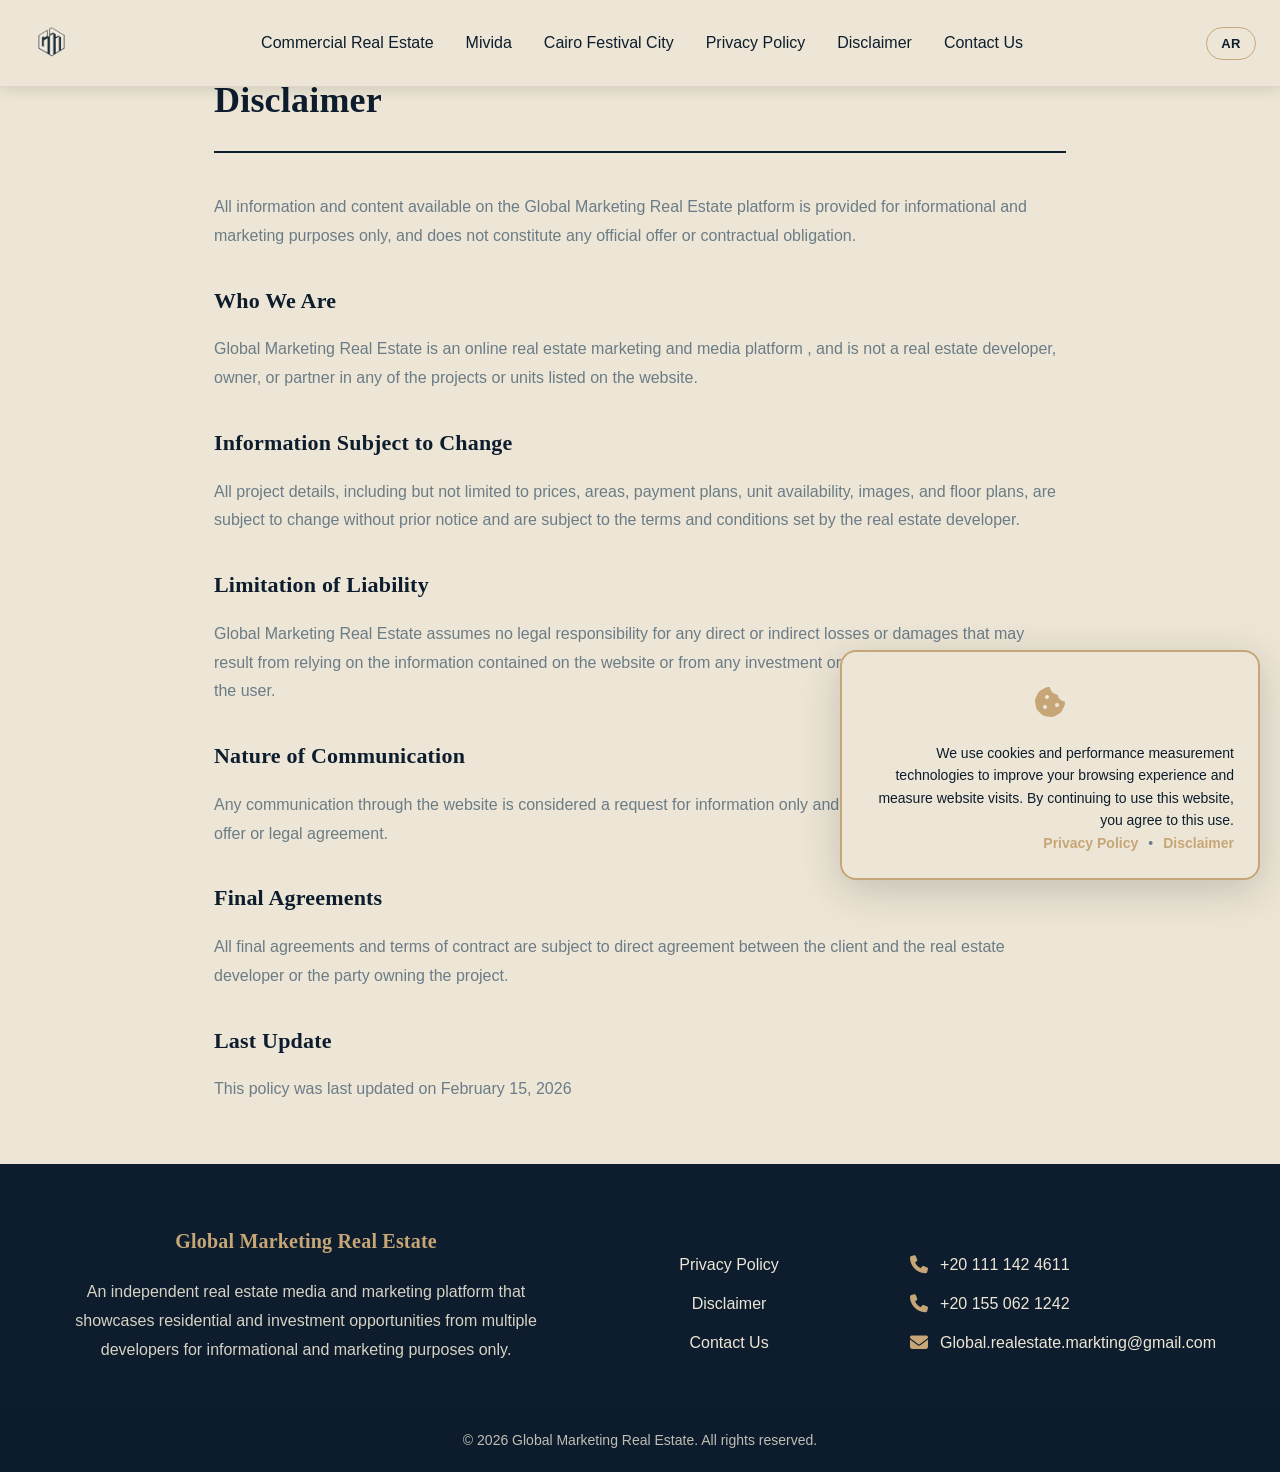
<file: disclaimer.html>
<!DOCTYPE html>
<html lang="en" dir="ltr">
<head>
    <meta charset="UTF-8">
    <meta name="viewport" content="width=device-width, initial-scale=1.0">
    <title>إخلاء المسؤولية - Global Marketing Real Estate</title>
    <link rel="stylesheet" href="css/style.css">
    <link rel="preconnect" href="https://fonts.googleapis.com">
    <link rel="preconnect" href="https://fonts.gstatic.com" crossorigin>
    <link href="https://fonts.googleapis.com/css2?family=Cairo:wght@400;600;700&family=Poppins:wght@400;600;700&display=swap" rel="stylesheet">
    <link rel="stylesheet" href="https://cdnjs.cloudflare.com/ajax/libs/font-awesome/6.5.1/css/all.min.css" crossorigin="anonymous" referrerpolicy="no-referrer" />
    <!-- Google Tag Manager -->
    <script>(function(w,d,s,l,i){w[l]=w[l]||[];w[l].push({'gtm.start':
    new Date().getTime(),event:'gtm.js'});var f=d.getElementsByTagName(s)[0],
    j=d.createElement(s),dl=l!='dataLayer'?'&l='+l:'';j.async=true;j.src=
    'https://www.googletagmanager.com/gtm.js?id='+i+dl;f.parentNode.insertBefore(j,f);
    })(window,document,'script','dataLayer','GTM-5QJ8NHSC');</script>
    <!-- End Google Tag Manager -->
</head>
<body>
    <!-- Google Tag Manager (noscript) -->
    <noscript><iframe src="https://www.googletagmanager.com/ns.html?id=GTM-5QJ8NHSC"
    height="0" width="0" style="display:none;visibility:hidden"></iframe></noscript>
    <!-- End Google Tag Manager (noscript) -->
    <!-- Header/Navigation -->
    <header>
        <nav class="navbar">
            <a href="index.html" class="navbar-logo"><img src="assets/Global-Marketing-solutions.png" alt="Global Marketing Real Estate"></a>
            
            <ul class="navbar-menu">
                <li><a href="commercial-real-estate.html" data-i18n="navCommercial">عقارات تجارية</a></li>
                <li><a href="mivida.html" data-i18n="navMivida">مفيدا</a></li>
                <li><a href="cairo-festival-city.html" data-i18n="navCfc">كايرو فيستال سيتى</a></li>
                <li><a href="privacy.html" data-i18n="navPrivacy">سياسة الخصوصية</a></li>
                <li><a href="disclaimer.html" data-i18n="navDisclaimer">إخلاء المسؤولية</a></li>
                <li><a href="contact.html" data-i18n="navContact">اتصل بنا</a></li>
            </ul>

            <button type="button" class="navbar-lang-toggle" data-lang-toggle aria-label="Switch language">AR</button>

            <div class="hamburger">
                <span></span>
                <span></span>
                <span></span>
            </div>
        </nav>
    </header>

    <div class="menu-overlay"></div>

    <!-- Main Content -->
    <main>
        <section class="policy-section">
            <div class="policy-header">
                <h1 id="policy-title" data-i18n="policyTitle">إخلاء المسؤولية</h1>
            </div>

            <!-- Arabic Content -->
            <div id="arabic-content" class="policy-content">
                <p dir="auto">يتم تقديم جميع المعلومات والمحتويات المتاحة على منصة <span dir="ltr">Global Marketing Real Estate</span> لأغراض تعريفية وتسويقية فقط، ولا تُعد بأي حال من الأحوال عرضًا رسميًا أو التزامًا تعاقديًا.</p>

                <h2 dir="auto">من نحن</h2>
                <p dir="auto"><span dir="ltr">Global Marketing Real Estate</span> هي منصة إعلامية وتسويقية عقارية  ، ولا تُعد مطورًا عقاريًا أو مالكًا أو شريكًا في أي من المشاريع أو الوحدات المعروضة على الموقع.</p>

                <h2 dir="auto">تعديل المعلومات</h2>
                <p dir="auto">جميع تفاصيل المشاريع، بما في ذلك (وليس على سبيل الحصر) الأسعار، والمساحات، وأنظمة السداد، وتوافر الوحدات، والصور، والمخططات، قابلة للتغيير دون إشعار مسبق، وتخضع للشروط والأحكام التي يحددها المطور العقاري.</p>

                <h2 dir="auto">تحديد المسؤولية</h2>
                <p dir="auto">لا تتحمل منصة <span dir="ltr">Global Marketing Real Estate</span> أي مسؤولية قانونية عن أي خسائر أو أضرار مباشرة أو غير مباشرة قد تنتج عن الاعتماد على المعلومات الواردة بالموقع أو عن أي قرارات استثمارية أو تعاقدية يتخذها المستخدم.</p>

                <h2 dir="auto">طبيعة التواصل</h2>
                <p dir="auto">أي تواصل يتم من خلال الموقع يُعد طلبًا للحصول على معلومات فقط، ولا يُعتبر عرضًا ملزمًا أو اتفاقًا قانونيًا.</p>

                <h2 dir="auto">الاتفاقيات النهائية</h2>
                <p dir="auto">تخضع جميع الاتفاقيات النهائية وشروط التعاقد إلى الاتفاق المباشر بين العميل والمطور العقاري أو الجهة المالكة للمشروع.</p>

                <h2 id="last-update-title" dir="auto">آخر تحديث</h2>
                <p id="last-update-date" dir="auto">تم آخر تحديث لهذه السياسة في <span dir="ltr">15 فبراير 2026</span></p>
            </div>

            <!-- English Content -->
            <div id="english-content" class="policy-content" style="display:none;" dir="ltr">
                <p dir="ltr">All information and content available on the <span dir="ltr">Global Marketing Real Estate</span> platform is provided for informational and marketing purposes only, and does not constitute any official offer or contractual obligation.</p>

                <h2 dir="ltr">Who We Are</h2>
                <p dir="ltr"><span dir="ltr">Global Marketing Real Estate</span> is an online real estate marketing and media platform , and is not a real estate developer, owner, or partner in any of the projects or units listed on the website.</p>

                <h2 dir="ltr">Information Subject to Change</h2>
                <p dir="ltr">All project details, including but not limited to prices, areas, payment plans, unit availability, images, and floor plans, are subject to change without prior notice and are subject to the terms and conditions set by the real estate developer.</p>

                <h2 dir="ltr">Limitation of Liability</h2>
                <p dir="ltr"><span dir="ltr">Global Marketing Real Estate</span> assumes no legal responsibility for any direct or indirect losses or damages that may result from relying on the information contained on the website or from any investment or contractual decisions made by the user.</p>

                <h2 dir="ltr">Nature of Communication</h2>
                <p dir="ltr">Any communication through the website is considered a request for information only and does not constitute a binding offer or legal agreement.</p>

                <h2 dir="ltr">Final Agreements</h2>
                <p dir="ltr">All final agreements and terms of contract are subject to direct agreement between the client and the real estate developer or the party owning the project.</p>

                <h2 dir="ltr">Last Update</h2>
                <p dir="ltr">This policy was last updated on <span dir="ltr">February 15, 2026</span></p>
            </div>

            <div id="english-last-update" style="display:none; margin-top: 40px; padding-top: 20px; border-top: 1px solid #E0E0E0;"></div>
        </section>
    </main>

    <!-- Footer -->
    <footer>
        <div class="footer-container">
            <div class="footer-about">
                <h3>Global Marketing Real Estate</h3>
                <p data-i18n="footerAbout">هي منصة إعلامية وتسويقية مملوكة وتُدار بواسطة وسيط عقاري مستقل، وتهدف إلى عرض وتسويق الفرص السكنية والاستثمارية المتاحة من مطورين عقاريين مختلفين، وذلك لأغراض تعريفية وتسويقية فقط. نلتزم بالشفافية الكاملة، وبسياسات إعلانات جوجل، كما نلتزم بحماية خصوصية بيانات المستخدمين وعدم مشاركتها مع أي طرف ثالث دون موافقة صريحة.</p>
            </div>

            <div class="footer-links">
                <h4 data-i18n="footerQuickLinks">روابط سريعة</h4>
                <ul>
                    <li><a href="privacy.html" data-i18n="navPrivacy">سياسة الخصوصية</a></li>
                    <li><a href="disclaimer.html" data-i18n="navDisclaimer">إخلاء المسؤولية</a></li>
                    <li><a href="contact.html" data-i18n="navContact">تواصل معنا</a></li>
                </ul>
            </div>

            <div class="footer-contact">
                <h4 data-i18n="footerContact">بيانات التواصل</h4>
                <ul>
                    <li>
                        <i class="fa-solid fa-phone"></i>
                        <a href="tel:+201111424611">+20 111 142 4611</a>
                    </li>
                    <li>
                        <i class="fa-solid fa-phone"></i>
                        <a href="tel:+201550621242">+20 155 062 1242</a>
                    </li>
                    <li>
                        <i class="fa-solid fa-envelope"></i>
                        <a href="mailto:Global.realestate.markting@gmail.com">Global.realestate.markting@gmail.com</a>
                    </li>
                </ul>
            </div>
        </div>

        <div class="footer-bottom">
            <p data-i18n="footerRights">&copy; 2026 Global Marketing Real Estate. جميع الحقوق محفوظة.</p>
        </div>
    </footer>

    <!-- Cookie Notice Banner -->
    <div class="cookie-banner" id="cookieBanner">
        <div class="cookie-content">
            <div class="cookie-icon">
                <i class="fa-solid fa-cookie-bite"></i>
            </div>
            <div class="cookie-text">
                <p data-i18n="cookieText">نستخدم ملفات تعريف الارتباط (Cookies) وتقنيات قياس الأداء لتحسين تجربة التصفح وقياس زيارات الموقع. استمرارك في استخدام الموقع يُعد موافقة على ذلك.</p>
                <p class="cookie-links">
                    <a href="privacy.html" data-i18n="cookiePrivacy">سياسة الخصوصية</a>
                    <span>•</span>
                    <a href="disclaimer.html" data-i18n="cookieDisclaimer">إخلاء المسؤولية</a>
                </p>
            </div>
        </div>
    </div>

    <script src="js/script.js?v=2"></script>
</body>
</html>
</file>
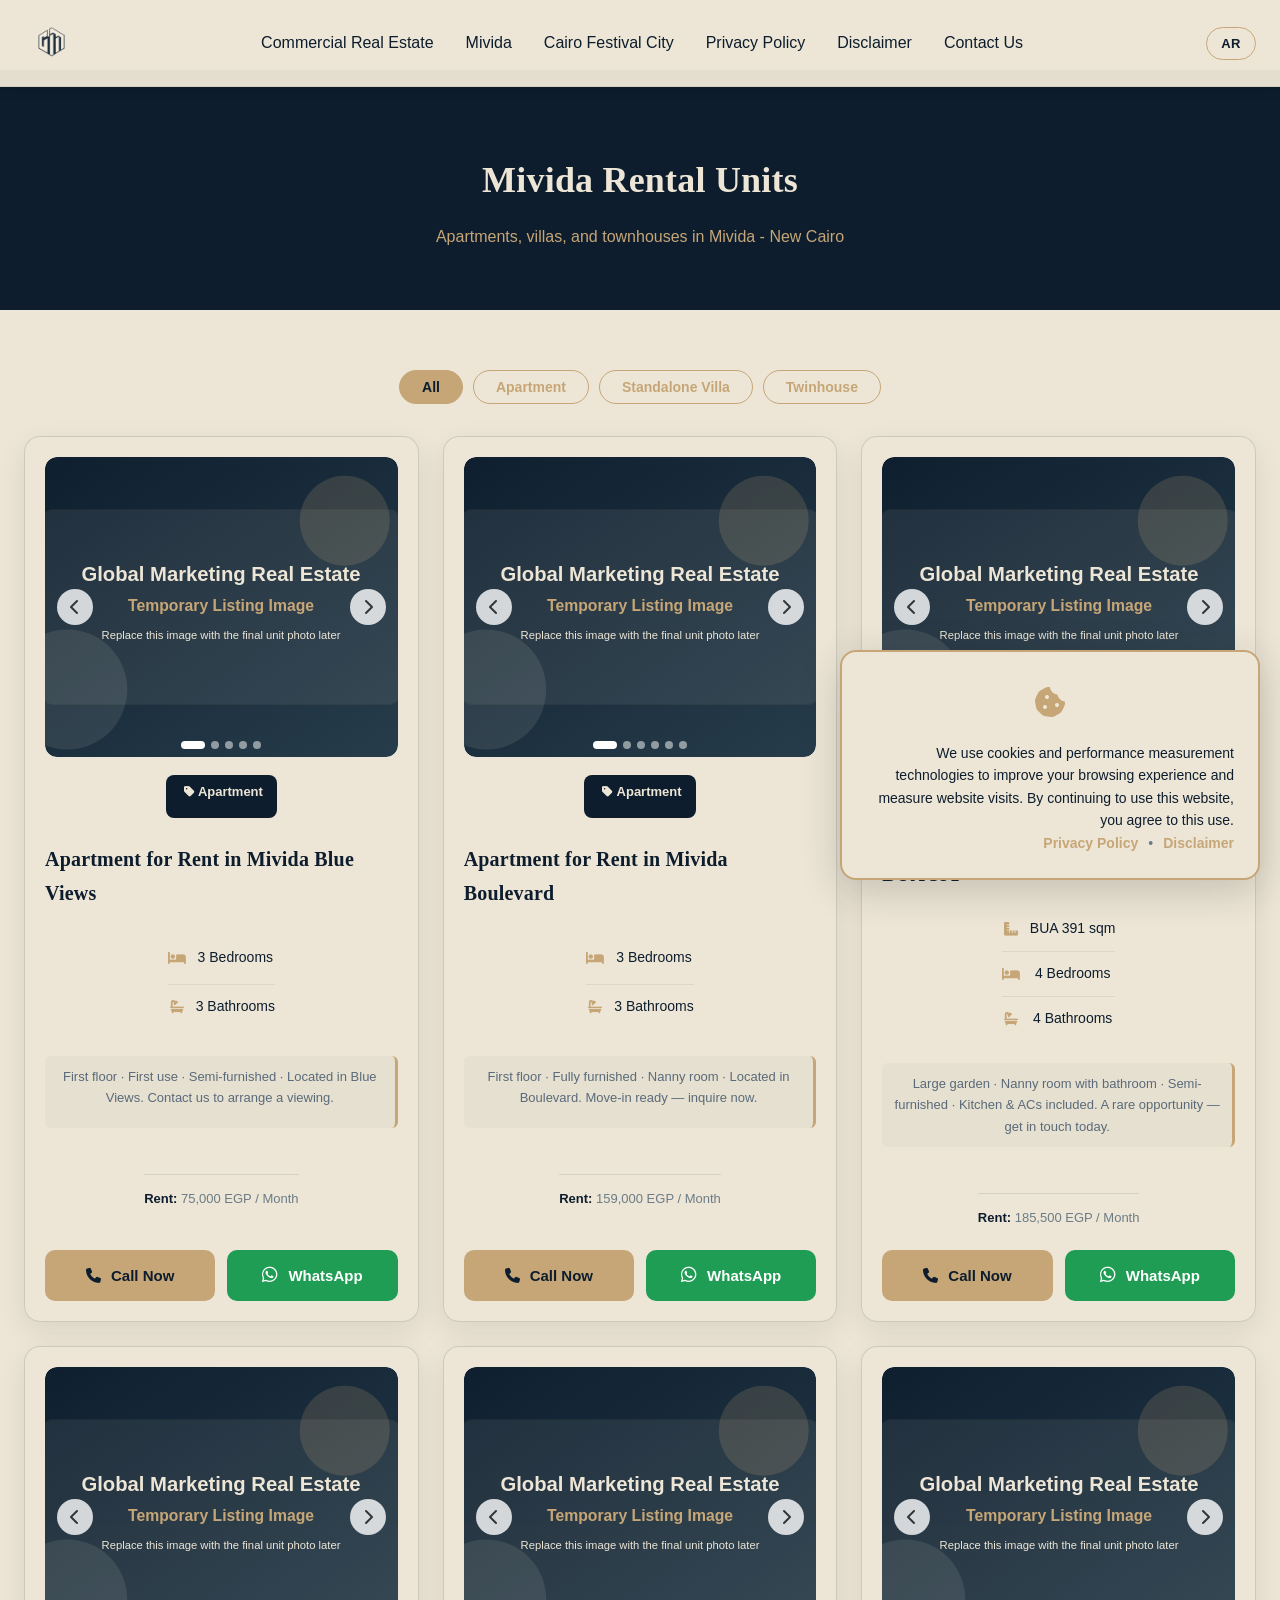
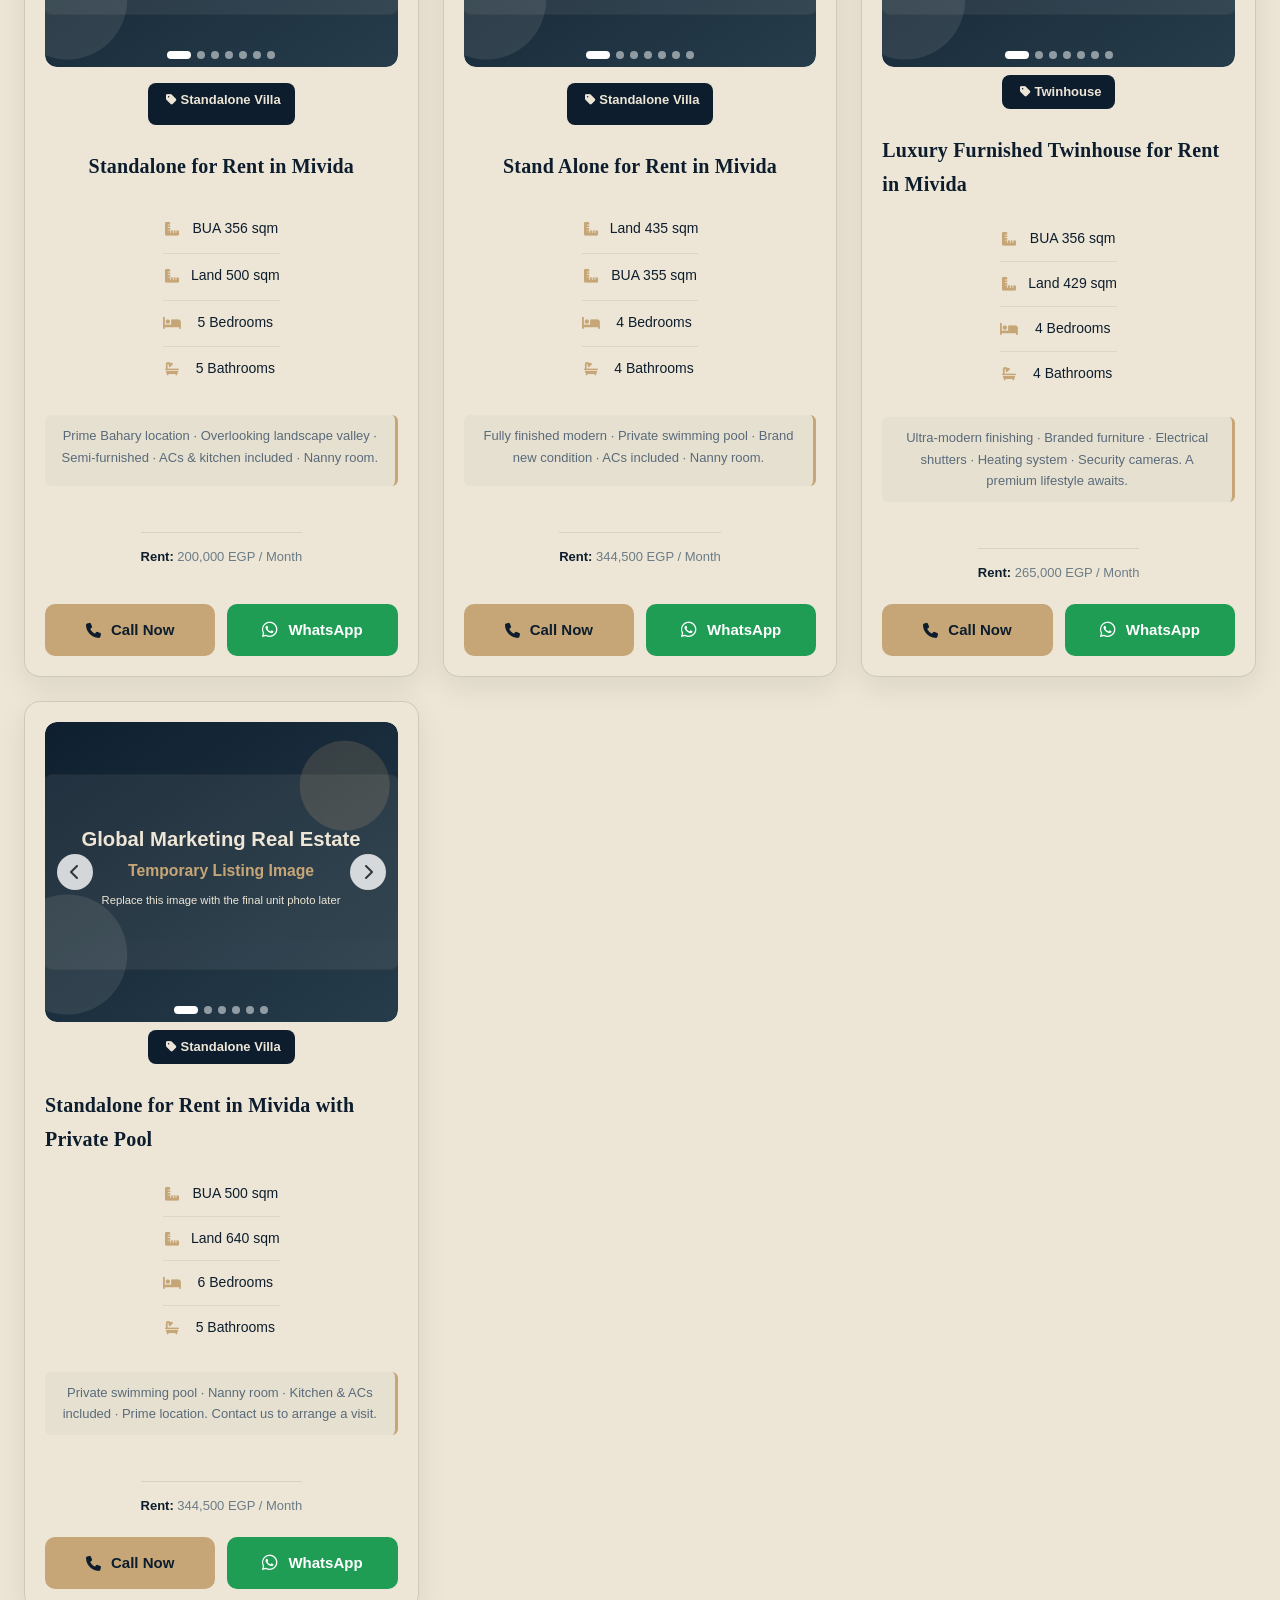
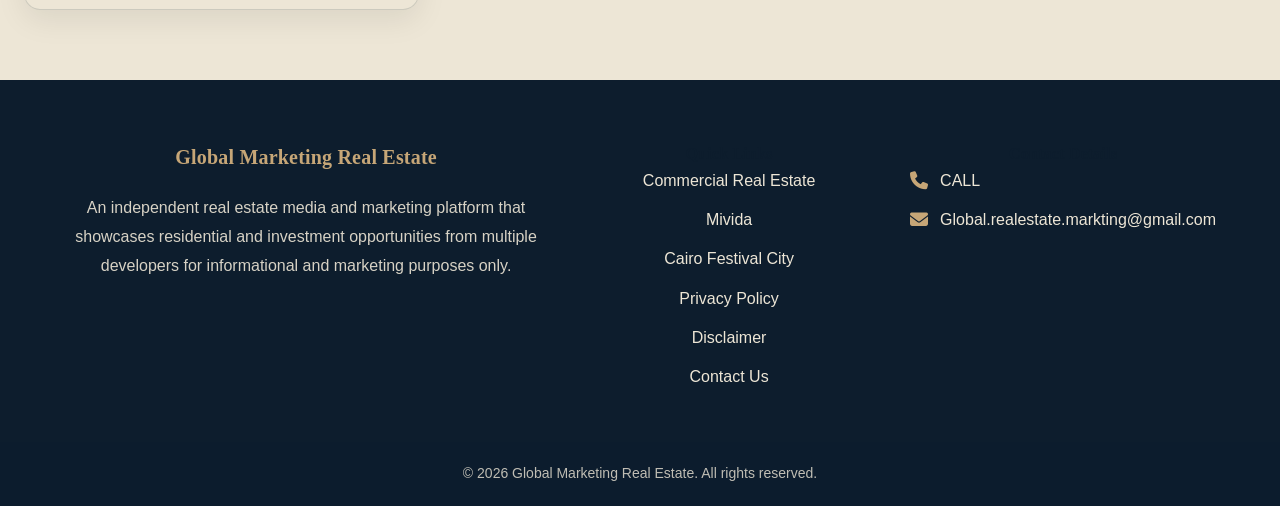
<file: mivida.html>
<!DOCTYPE html>
<html lang="en" dir="ltr">
<head>
    <meta charset="UTF-8">
    <meta name="viewport" content="width=device-width, initial-scale=1.0">
    <title>وحدات مفيدا للإيجار - Global Marketing Real Estate</title>
    <link rel="stylesheet" href="css/style.css">
    <link rel="preconnect" href="https://fonts.googleapis.com">
    <link rel="preconnect" href="https://fonts.gstatic.com" crossorigin>
    <link href="https://fonts.googleapis.com/css2?family=Cairo:wght@400;600;700&family=Poppins:wght@400;600;700&display=swap" rel="stylesheet">
    <link rel="stylesheet" href="https://cdnjs.cloudflare.com/ajax/libs/font-awesome/6.5.1/css/all.min.css" crossorigin="anonymous" referrerpolicy="no-referrer" />
    <!-- Google Tag Manager -->
    <script>(function(w,d,s,l,i){w[l]=w[l]||[];w[l].push({'gtm.start':
    new Date().getTime(),event:'gtm.js'});var f=d.getElementsByTagName(s)[0],
    j=d.createElement(s),dl=l!='dataLayer'?'&l='+l:'';j.async=true;j.src=
    'https://www.googletagmanager.com/gtm.js?id='+i+dl;f.parentNode.insertBefore(j,f);
    })(window,document,'script','dataLayer','GTM-5QJ8NHSC');</script>
    <!-- End Google Tag Manager -->
</head>
<body>
    <!-- Google Tag Manager (noscript) -->
    <noscript><iframe src="https://www.googletagmanager.com/ns.html?id=GTM-5QJ8NHSC"
    height="0" width="0" style="display:none;visibility:hidden"></iframe></noscript>
    <!-- End Google Tag Manager (noscript) -->

    <!-- Header/Navigation -->
    <header>
        <nav class="navbar">
            <a href="index.html" class="navbar-logo"><img src="assets/Global-Marketing-solutions.png" alt="Global Marketing Real Estate"></a>

            <ul class="navbar-menu">
                <li><a href="commercial-real-estate.html" data-i18n="navCommercial">عقارات تجارية</a></li>
                <li><a href="mivida.html" data-i18n="navMivida">مفيدا</a></li>
                <li><a href="cairo-festival-city.html" data-i18n="navCfc">كايرو فيستال سيتى</a></li>
                <li><a href="privacy.html" data-i18n="navPrivacy">سياسة الخصوصية</a></li>
                <li><a href="disclaimer.html" data-i18n="navDisclaimer">إخلاء المسؤولية</a></li>
                <li><a href="contact.html" data-i18n="navContact">اتصل بنا</a></li>
            </ul>

            <button type="button" class="navbar-lang-toggle" data-lang-toggle aria-label="Switch language">AR</button>

            <div class="hamburger">
                <span></span>
                <span></span>
                <span></span>
            </div>
        </nav>
    </header>

    <div class="menu-overlay"></div>

    <!-- Main Content -->
    <main>
        <!-- Hero Banner -->
        <section class="listing-hero">
            <h1 data-i18n="pageTitle">وحدات مفيدا للإيجار</h1>
            <p data-i18n="pageSubtitle">شقق وفيلات وتاون هاوس في كمبوند مفيدا — القاهرة الجديدة</p>
        </section>

        <!-- Listings Section -->
        <section class="listings-section">
            <!-- Filter Bar -->
            <div id="listings-filter" class="listing-filter" role="group" aria-label="فلتر نوع الوحدة">
                <!-- Populated by listings.js -->
            </div>

            <!-- Cards Grid -->
            <div class="projects-grid" id="listings-grid" style="padding-top: 24px;">
                <!-- Populated by listings.js -->
                <p id="listings-empty" class="listings-empty" data-i18n="emptyState">
                    <i class="fa-solid fa-building-circle-xmark"></i>
                    لا توجد وحدات متاحة في هذه الفئة حالياً.<br>تواصل معنا للاستفسار.
                </p>
            </div>
        </section>
    </main>

    <!-- Footer -->
    <footer>
        <div class="footer-container">
            <div class="footer-about">
                <h3>Global Marketing Real Estate</h3>
                <p data-i18n="footerAbout">هي منصة إعلامية وتسويقية مملوكة وتُدار بواسطة وسيط عقاري مستقل، وتهدف إلى عرض وتسويق الفرص السكنية والاستثمارية المتاحة من مطورين عقاريين مختلفين، وذلك لأغراض تعريفية وتسويقية فقط.</p>
            </div>
            <div class="footer-links">
                <h4 data-i18n="footerQuickLinks">روابط سريعة</h4>
                <ul>
                    <li><a href="commercial-real-estate.html" data-i18n="navCommercial">عقارات تجارية</a></li>
                    <li><a href="mivida.html" data-i18n="navMivida">مفيدا</a></li>
                    <li><a href="cairo-festival-city.html" data-i18n="navCfc">كايرو فيستال سيتى</a></li>
                    <li><a href="privacy.html" data-i18n="navPrivacy">سياسة الخصوصية</a></li>
                    <li><a href="disclaimer.html" data-i18n="navDisclaimer">إخلاء المسؤولية</a></li>
                    <li><a href="contact.html" data-i18n="navContact">تواصل معنا</a></li>
                </ul>
            </div>
            <div class="footer-contact">
                <h4 data-i18n="footerContact">بيانات التواصل</h4>
                <ul>
                    <li>
                        <i class="fa-solid fa-phone"></i>
                        <a href="tel:+201550621242">CALL</a>
                    </li>
                    <li>
                        <i class="fa-solid fa-envelope"></i>
                        <a href="mailto:Global.realestate.markting@gmail.com">Global.realestate.markting@gmail.com</a>
                    </li>
                </ul>
            </div>
        </div>
        <div class="footer-bottom">
            <p data-i18n="footerRights">&copy; 2026 Global Marketing Real Estate. جميع الحقوق محفوظة.</p>
        </div>
    </footer>

    <!-- Cookie Notice Banner -->
    <div class="cookie-banner" id="cookieBanner">
        <div class="cookie-content">
            <div class="cookie-icon">
                <i class="fa-solid fa-cookie-bite"></i>
            </div>
            <div class="cookie-text">
                <p data-i18n="cookieText">نستخدم ملفات تعريف الارتباط (Cookies) وتقنيات قياس الأداء لتحسين تجربة التصفح وقياس زيارات الموقع. استمرارك في استخدام الموقع يُعد موافقة على ذلك.</p>
                <p class="cookie-links">
                    <a href="privacy.html" data-i18n="cookiePrivacy">سياسة الخصوصية</a>
                    <span>•</span>
                    <a href="disclaimer.html" data-i18n="cookieDisclaimer">إخلاء المسؤولية</a>
                </p>
            </div>
        </div>
    </div>

    <script src="js/script.js?v=2"></script>
    <script src="js/listings.js?v=2"></script>
    <script>
        // Unit types will be auto-detected from LISTINGS data.
        // After adding Excel data, you can optionally pass a fixed array:
        // initListingsPage(['شقة', 'تاون هاوس', 'فيلا'], 'mivida');
        initListingsPage([], 'mivida');
    </script>
</body>
</html>
</file>
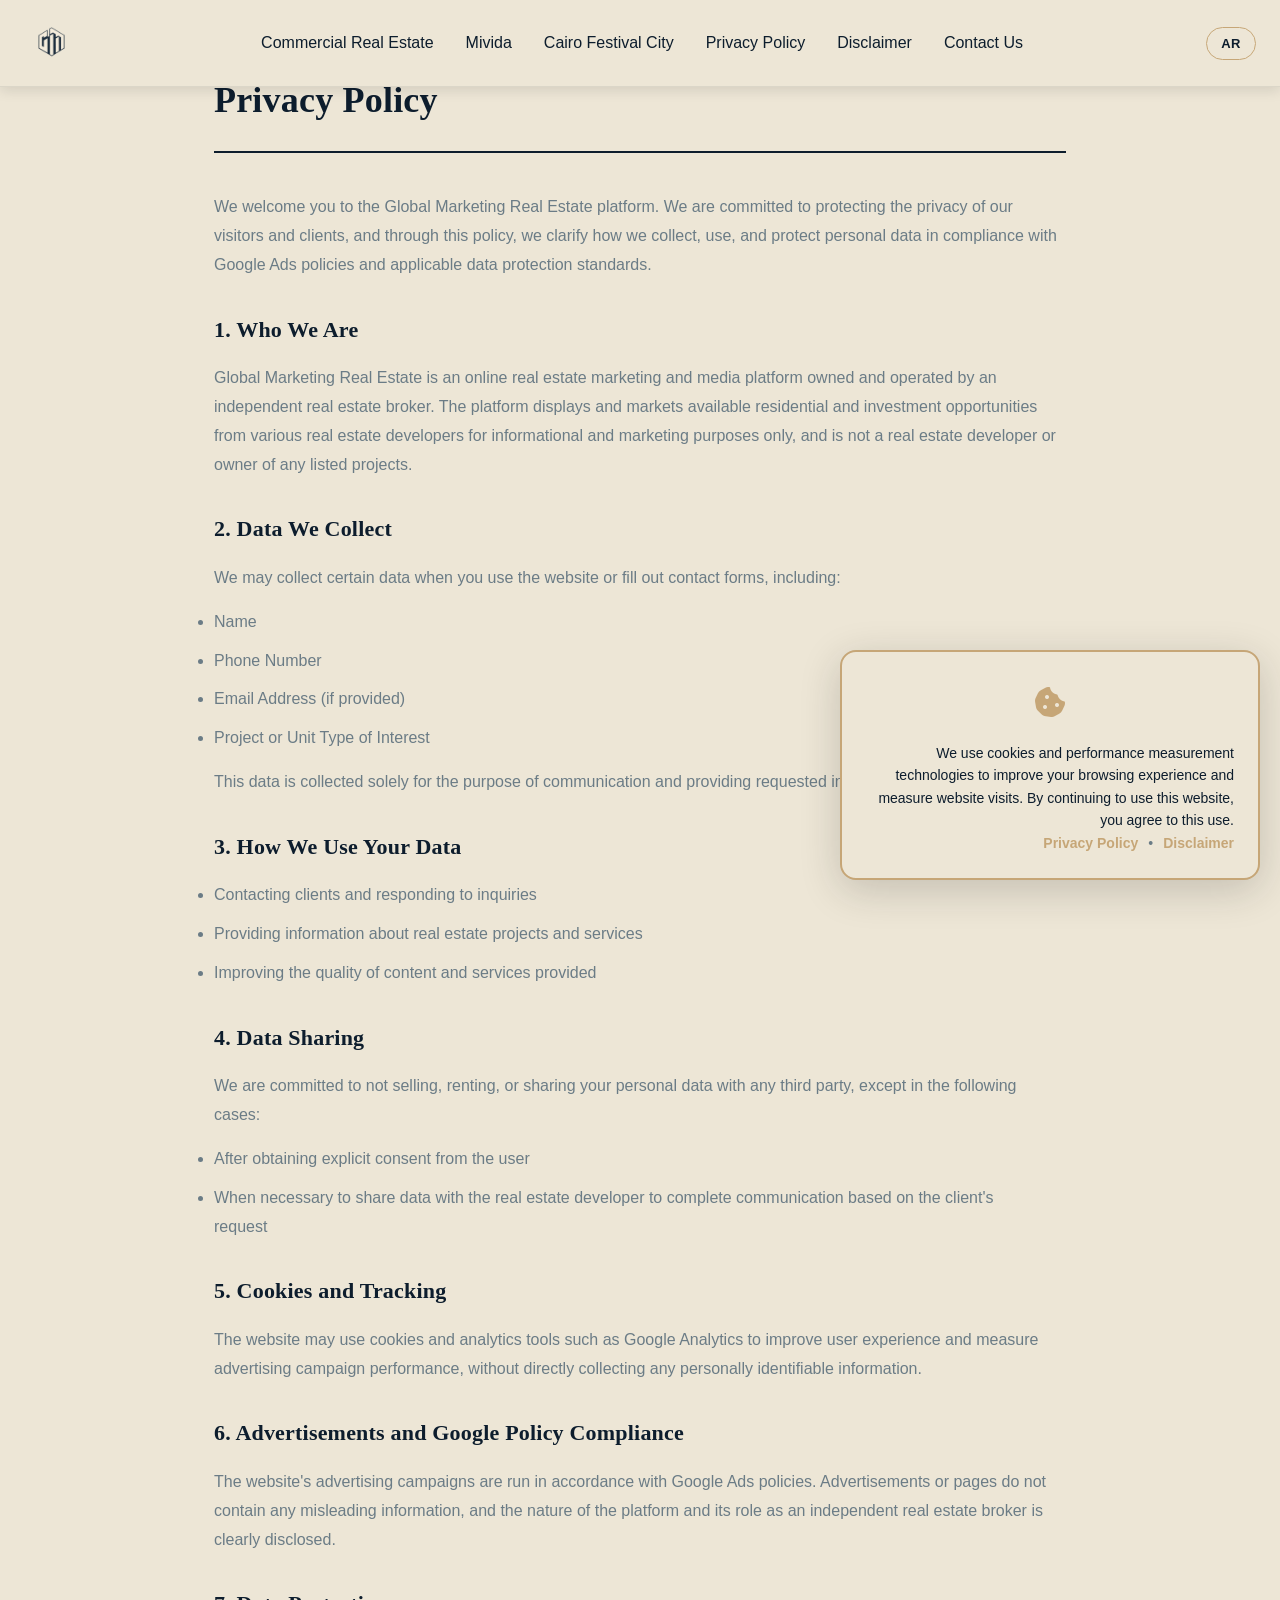
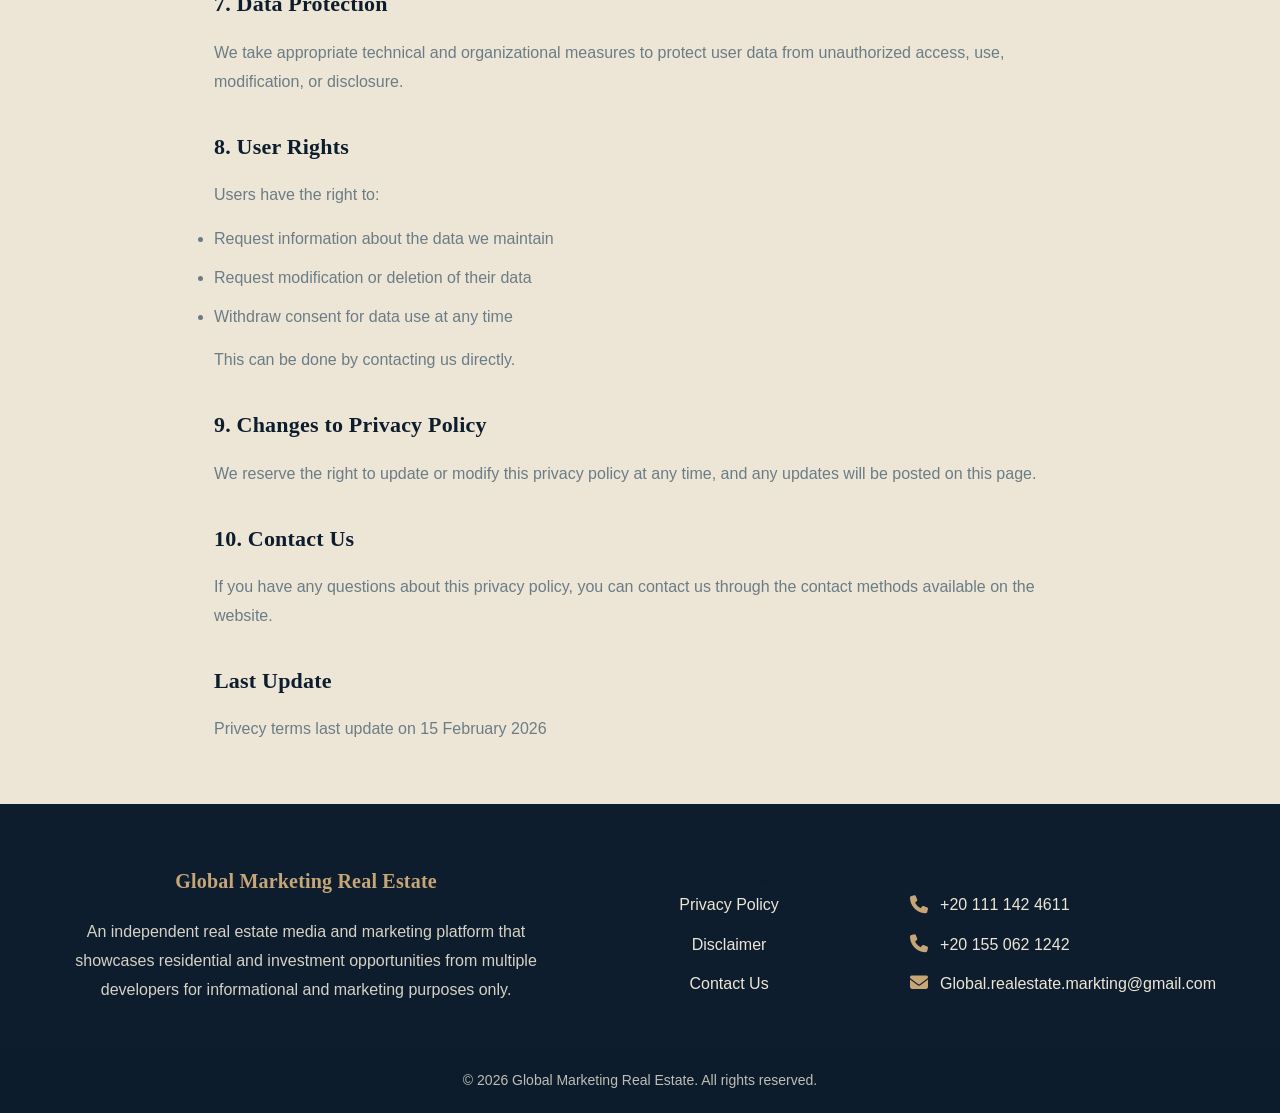
<file: privacy.html>
<!DOCTYPE html>
<html lang="en" dir="ltr">
<head>
    <meta charset="UTF-8">
    <meta name="viewport" content="width=device-width, initial-scale=1.0">
    <title>سياسة الخصوصية - Global Marketing Real Estate</title>
    <link rel="stylesheet" href="css/style.css">
    <link rel="preconnect" href="https://fonts.googleapis.com">
    <link rel="preconnect" href="https://fonts.gstatic.com" crossorigin>
    <link href="https://fonts.googleapis.com/css2?family=Cairo:wght@400;600;700&family=Poppins:wght@400;600;700&display=swap" rel="stylesheet">
    <link rel="stylesheet" href="https://cdnjs.cloudflare.com/ajax/libs/font-awesome/6.5.1/css/all.min.css" crossorigin="anonymous" referrerpolicy="no-referrer" />
    <!-- Google Tag Manager -->
    <script>(function(w,d,s,l,i){w[l]=w[l]||[];w[l].push({'gtm.start':
    new Date().getTime(),event:'gtm.js'});var f=d.getElementsByTagName(s)[0],
    j=d.createElement(s),dl=l!='dataLayer'?'&l='+l:'';j.async=true;j.src=
    'https://www.googletagmanager.com/gtm.js?id='+i+dl;f.parentNode.insertBefore(j,f);
    })(window,document,'script','dataLayer','GTM-5QJ8NHSC');</script>
    <!-- End Google Tag Manager -->
</head>
<body>
    <!-- Google Tag Manager (noscript) -->
    <noscript><iframe src="https://www.googletagmanager.com/ns.html?id=GTM-5QJ8NHSC"
    height="0" width="0" style="display:none;visibility:hidden"></iframe></noscript>
    <!-- End Google Tag Manager (noscript) -->
    <!-- Header/Navigation -->
    <header>
        <nav class="navbar">
            <a href="index.html" class="navbar-logo"><img src="assets/Global-Marketing-solutions.png" alt="Global Marketing Real Estate"></a>
            
            <ul class="navbar-menu">
                <li><a href="commercial-real-estate.html" data-i18n="navCommercial">عقارات تجارية</a></li>
                <li><a href="mivida.html" data-i18n="navMivida">مفيدا</a></li>
                <li><a href="cairo-festival-city.html" data-i18n="navCfc">كايرو فيستال سيتى</a></li>
                <li><a href="privacy.html" data-i18n="navPrivacy">سياسة الخصوصية</a></li>
                <li><a href="disclaimer.html" data-i18n="navDisclaimer">إخلاء المسؤولية</a></li>
                <li><a href="contact.html" data-i18n="navContact">اتصل بنا</a></li>
            </ul>

            <button type="button" class="navbar-lang-toggle" data-lang-toggle aria-label="Switch language">AR</button>

            <div class="hamburger">
                <span></span>
                <span></span>
                <span></span>
            </div>
        </nav>
    </header>

    <div class="menu-overlay"></div>

    <!-- Main Content -->
    <main>
        <section class="policy-section">
            <div class="policy-header">
                <h1 id="policy-title" data-i18n="policyTitle">سياسة الخصوصية</h1>
            </div>

            <!-- Arabic Content -->
            <div id="arabic-content" class="policy-content">
                <p dir="auto">نرحب بكم في منصة <span dir="ltr">Global Marketing Real Estate</span>. نلتزم بحماية خصوصية زوارنا وعملائنا، ونوضح من خلال هذه السياسة كيفية جمع واستخدام وحماية البيانات الشخصية، بما يتوافق مع سياسات إعلانات <span dir="ltr">جوجل</span> ومعايير حماية البيانات المعمول بها.</p>

                <h2>1. من نحن</h2>
                <p dir="auto"><span dir="ltr">Global Marketing Real Estate</span> هي منصة إعلامية وتسويقية عقارية مملوكة وتُدار بواسطة وسيط عقاري مستقل. تقوم المنصة بعرض وتسويق الفرص السكنية والاستثمارية المتاحة من مطورين عقاريين مختلفين لأغراض تعريفية وتسويقية فقط، ولا تُعد مطورًا عقاريًا أو مالكًا لأي مشروع معروض.</p>

                <h2>2. البيانات التي نقوم بجمعها</h2>
                <p dir="auto">قد نقوم بجمع بعض البيانات عند استخدامك للموقع أو ملء نماذج التواصل، وتشمل:</p>
                <ul dir="auto">
                    <li>الاسم</li>
                    <li>رقم الهاتف</li>
                    <li><span dir="ltr">Email</span> البريد الإلكتروني (إن وُجد)</li>
                    <li>المشروع أو نوع الوحدة محل الاهتمام</li>
                </ul>
                <p dir="auto">يتم جمع هذه البيانات فقط بغرض التواصل وتقديم المعلومات المطلوبة.</p>

                <h2>3. كيفية استخدام البيانات</h2>
                <ul dir="auto">
                    <li>التواصل مع العملاء والرد على الاستفسارات</li>
                    <li>تقديم معلومات عن المشاريع والخدمات العقارية</li>
                    <li>تحسين جودة المحتوى والخدمات المقدمة</li>
                </ul>

                <h2>4. مشاركة البيانات</h2>
                <p dir="auto">نلتزم بعدم بيع أو تأجير أو مشاركة بياناتك الشخصية مع أي طرف ثالث، إلا في الحالات التالية:</p>
                <ul dir="auto">
                    <li>بعد الحصول على موافقة صريحة من المستخدم</li>
                    <li>عند الحاجة لمشاركة البيانات مع المطور العقاري بغرض إتمام التواصل بناءً على طلب العميل</li>
                </ul>

                <h2>5. ملفات تعريف الارتباط (<span dir="ltr">Cookies</span>)</h2>
                <p dir="auto">قد يستخدم الموقع ملفات تعريف الارتباط (<span dir="ltr">Cookies</span>) وأدوات التحليل مثل <span dir="ltr">Google Analytics</span> لتحسين تجربة المستخدم وقياس أداء الحملات الإعلانية، دون جمع أي معلومات تعريف شخصية بشكل مباشر.</p>

                <h2>6. الإعلانات والالتزام بسياسات <span dir="ltr">جوجل</span></h2>
                <p dir="auto">يتم تشغيل الحملات الإعلانية الخاصة بالموقع وفقًا لسياسات إعلانات <span dir="ltr">جوجل</span>. لا تحتوي الإعلانات أو الصفحات على أي معلومات مضللة، ويتم توضيح طبيعة المنصة ودورها كوسيط عقاري مستقل بشكل شفاف.</p>

                <h2>7. حماية البيانات</h2>
                <p dir="auto">نتخذ الإجراءات الفنية والتنظيمية المناسبة لحماية بيانات المستخدمين من الوصول غير المصرح به أو الاستخدام أو التعديل أو الإفصاح.</p>

                <h2>8. حقوق المستخدم</h2>
                <p dir="auto">يحق للمستخدم:</p>
                <ul dir="auto">
                    <li>طلب معرفة البيانات التي نحتفظ بها</li>
                    <li>طلب تعديل أو حذف بياناته</li>
                    <li>سحب الموافقة على استخدام البيانات في أي وقت</li>
                </ul>
                <p dir="auto">وذلك من خلال التواصل معنا مباشرة.</p>

                <h2>9. التعديلات على سياسة الخصوصية</h2>
                <p dir="auto">نحتفظ بالحق في تحديث أو تعديل سياسة الخصوصية في أي وقت، وسيتم نشر أي تحديث على هذه الصفحة.</p>

                <h2>10. التواصل معنا</h2>
                <p dir="auto">في حال وجود أي استفسار بخصوص سياسة الخصوصية، يمكنكم التواصل معنا عبر البيانات المتاحة في أسفل الصفحة.</p>
                <h2 id="last-update-title"> آخر تحديث </h2>
                <p id="last-update-date" dir="auto"> تم آخر تحديث لشروط الخصوصية في    <span dir="ltr">15  February 2026</span></p>            
            </div>


            <!-- English Content -->
            <div id="english-content" class="policy-content" style="display:none;" dir="ltr">
                <p dir="ltr">We welcome you to the <span dir="ltr">Global Marketing Real Estate</span> platform. We are committed to protecting the privacy of our visitors and clients, and through this policy, we clarify how we collect, use, and protect personal data in compliance with <span dir="ltr">Google Ads</span> policies and applicable data protection standards.</p>

                <h2 dir="ltr">1. Who We Are</h2>
                <p dir="ltr"><span dir="ltr">Global Marketing Real Estate</span> is an online real estate marketing and media platform owned and operated by an independent real estate broker. The platform displays and markets available residential and investment opportunities from various real estate developers for informational and marketing purposes only, and is not a real estate developer or owner of any listed projects.</p>

                <h2 dir="ltr">2. Data We Collect</h2>
                <p dir="ltr">We may collect certain data when you use the website or fill out contact forms, including:</p>
                <ul dir="ltr">
                    <li dir="ltr">Name</li>
                    <li dir="ltr">Phone Number</li>
                    <li dir="ltr"><span dir="ltr">Email</span> Address (if provided)</li>
                    <li dir="ltr">Project or Unit Type of Interest</li>
                </ul>
                <p dir="ltr">This data is collected solely for the purpose of communication and providing requested information.</p>

                <h2 dir="ltr">3. How We Use Your Data</h2>
                <ul dir="ltr">
                    <li dir="ltr">Contacting clients and responding to inquiries</li>
                    <li dir="ltr">Providing information about real estate projects and services</li>
                    <li dir="ltr">Improving the quality of content and services provided</li>
                </ul>

                <h2 dir="ltr">4. Data Sharing</h2>
                <p dir="ltr">We are committed to not selling, renting, or sharing your personal data with any third party, except in the following cases:</p>
                <ul dir="ltr">
                    <li dir="ltr">After obtaining explicit consent from the user</li>
                    <li dir="ltr">When necessary to share data with the real estate developer to complete communication based on the client's request</li>
                </ul>

                <h2 dir="ltr">5. Cookies and Tracking</h2>
                <p dir="ltr">The website may use cookies and analytics tools such as <span dir="ltr">Google Analytics</span> to improve user experience and measure advertising campaign performance, without directly collecting any personally identifiable information.</p>

                <h2 dir="ltr">6. Advertisements and Google Policy Compliance</h2>
                <p dir="ltr">The website's advertising campaigns are run in accordance with <span dir="ltr">Google Ads</span> policies. Advertisements or pages do not contain any misleading information, and the nature of the platform and its role as an independent real estate broker is clearly disclosed.</p>

                <h2 dir="ltr">7. Data Protection</h2>
                <p dir="ltr">We take appropriate technical and organizational measures to protect user data from unauthorized access, use, modification, or disclosure.</p>

                <h2 dir="ltr">8. User Rights</h2>
                <p dir="ltr">Users have the right to:</p>
                <ul dir="ltr">
                    <li dir="ltr">Request information about the data we maintain</li>
                    <li dir="ltr">Request modification or deletion of their data</li>
                    <li dir="ltr">Withdraw consent for data use at any time</li>
                </ul>
                <p dir="ltr">This can be done by contacting us directly.</p>

                <h2 dir="ltr">9. Changes to Privacy Policy</h2>
                <p dir="ltr">We reserve the right to update or modify this privacy policy at any time, and any updates will be posted on this page.</p>

                <h2 dir="ltr">10. Contact Us</h2>
                <p dir="ltr">If you have any questions about this privacy policy, you can contact us through the contact methods available on the website.</p>
                <h2 id="last-update-title"> Last Update </h2>
                <p id="last-update-date" dir="auto">  Privecy terms last update on    <span dir="ltr">15  February 2026</span></p>
            </div>

            <div id="english-last-update" style="display:none; margin-top: 40px; padding-top: 20px; border-top: 1px solid #E0E0E0;">
                <h2 dir="ltr" style="font-family: 'Poppins', sans-serif; font-size: 22px; color: #1F3D2B; margin-bottom: 15px;">Last Update</h2>
                <p dir="ltr" style="font-family: 'Poppins', sans-serif; color: #6B6B6B; font-size: 16px;">This policy was last updated on <span dir="ltr">February 15, 2026</span></p>
            </div>
        </section>
    </main>

    <!-- Footer -->
    <footer>
        <div class="footer-container">
            <div class="footer-about">
                <h3>Global Marketing Real Estate</h3>
                <p data-i18n="footerAbout">هي منصة إعلامية وتسويقية مملوكة وتُدار بواسطة وسيط عقاري مستقل، وتهدف إلى عرض وتسويق الفرص السكنية والاستثمارية المتاحة من مطورين عقاريين مختلفين، وذلك لأغراض تعريفية وتسويقية فقط. نلتزم بالشفافية الكاملة، وبسياسات إعلانات جوجل، كما نلتزم بحماية خصوصية بيانات المستخدمين وعدم مشاركتها مع أي طرف ثالث دون موافقة صريحة.</p>
            </div>

            <div class="footer-links">
                <h4 data-i18n="footerQuickLinks">روابط سريعة</h4>
                <ul>
                    <li><a href="privacy.html" data-i18n="navPrivacy">سياسة الخصوصية</a></li>
                    <li><a href="disclaimer.html" data-i18n="navDisclaimer">إخلاء المسؤولية</a></li>
                    <li><a href="contact.html" data-i18n="navContact">تواصل معنا</a></li>
                </ul>
            </div>

            <div class="footer-contact">
                <h4 data-i18n="footerContact">بيانات التواصل</h4>
                <ul>
                    <li>
                        <i class="fa-solid fa-phone"></i>
                        <a href="tel:+201111424611">+20 111 142 4611</a>
                    </li>
                    <li>
                        <i class="fa-solid fa-phone"></i>
                        <a href="tel:+201550621242">+20 155 062 1242</a>
                    </li>
                    <li>
                        <i class="fa-solid fa-envelope"></i>
                        <a href="mailto:Global.realestate.markting@gmail.com">Global.realestate.markting@gmail.com</a>
                    </li>
                </ul>
            </div>
        </div>

        <div class="footer-bottom">
            <p data-i18n="footerRights">&copy; 2026 Global Marketing Real Estate. جميع الحقوق محفوظة.</p>
        </div>
    </footer>

    <!-- Cookie Notice Banner -->
    <div class="cookie-banner" id="cookieBanner">
        <div class="cookie-content">
            <div class="cookie-icon">
                <i class="fa-solid fa-cookie-bite"></i>
            </div>
            <div class="cookie-text">
                <p data-i18n="cookieText">نستخدم ملفات تعريف الارتباط (Cookies) وتقنيات قياس الأداء لتحسين تجربة التصفح وقياس زيارات الموقع. استمرارك في استخدام الموقع يُعد موافقة على ذلك.</p>
                <p class="cookie-links">
                    <a href="privacy.html" data-i18n="cookiePrivacy">سياسة الخصوصية</a>
                    <span>•</span>
                    <a href="disclaimer.html" data-i18n="cookieDisclaimer">إخلاء المسؤولية</a>
                </p>
            </div>
        </div>
    </div>

    <script src="js/script.js?v=2"></script>
</body>
</html>
</file>
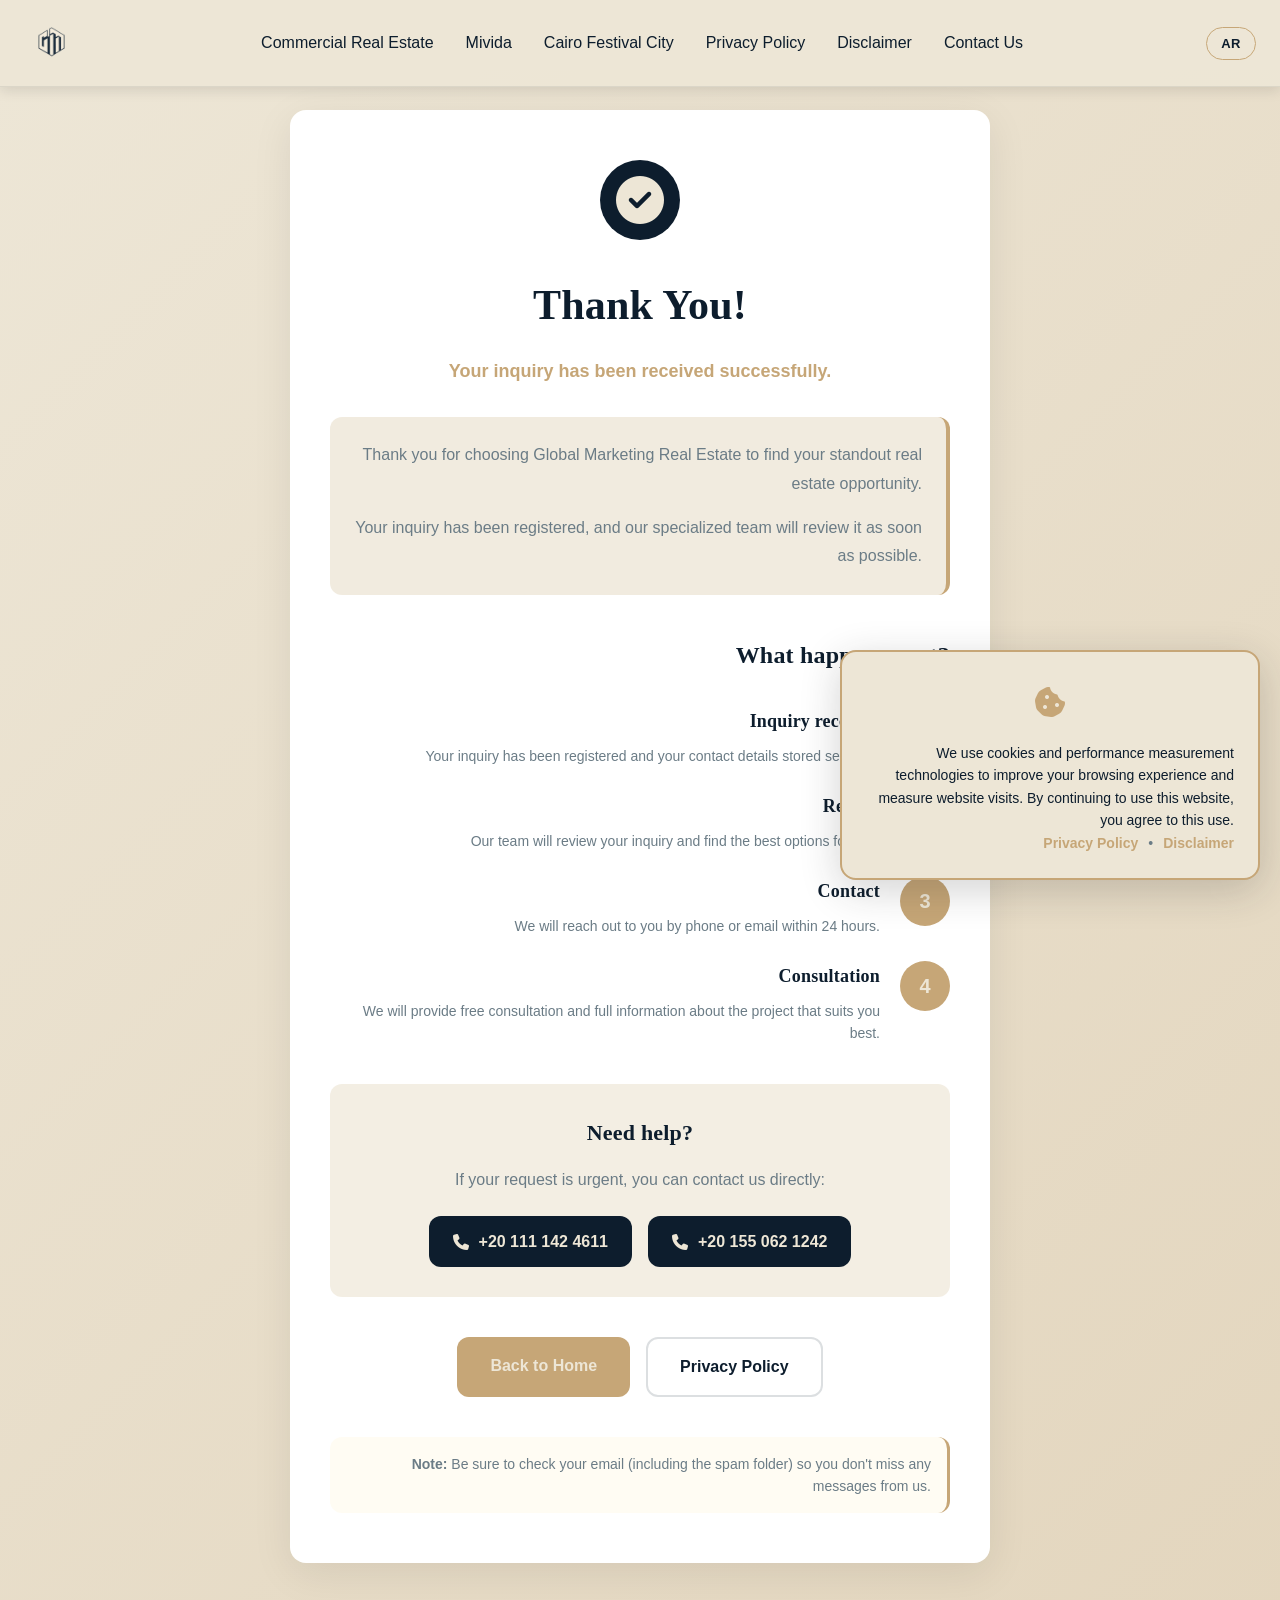
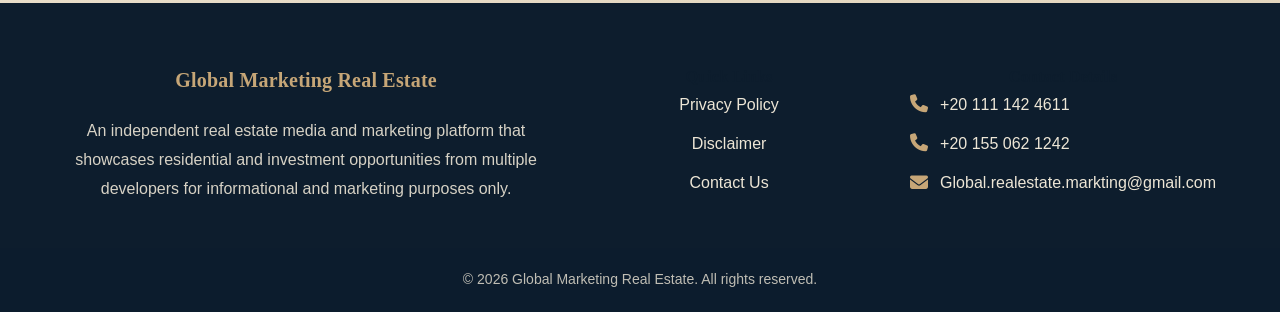
<file: thank-you.html>
<!DOCTYPE html>
<html lang="en" dir="ltr">
<head>
    <meta charset="UTF-8">
    <meta name="viewport" content="width=device-width, initial-scale=1.0">
    <title>شكراً لك - Global Marketing Real Estate</title>
    <link rel="stylesheet" href="css/style.css">
    <link rel="preconnect" href="https://fonts.googleapis.com">
    <link rel="preconnect" href="https://fonts.gstatic.com" crossorigin>
    <link href="https://fonts.googleapis.com/css2?family=Cairo:wght@400;600;700&family=Poppins:wght@400;600;700&display=swap" rel="stylesheet">
    <link rel="stylesheet" href="https://cdnjs.cloudflare.com/ajax/libs/font-awesome/6.5.1/css/all.min.css" crossorigin="anonymous" referrerpolicy="no-referrer" />
    <!-- Google Tag Manager -->
    <script>(function(w,d,s,l,i){w[l]=w[l]||[];w[l].push({'gtm.start':
    new Date().getTime(),event:'gtm.js'});var f=d.getElementsByTagName(s)[0],
    j=d.createElement(s),dl=l!='dataLayer'?'&l='+l:'';j.async=true;j.src=
    'https://www.googletagmanager.com/gtm.js?id='+i+dl;f.parentNode.insertBefore(j,f);
    })(window,document,'script','dataLayer','GTM-5QJ8NHSC');</script>
    <!-- End Google Tag Manager -->
</head>
<body>
    <!-- Google Tag Manager (noscript) -->
    <noscript><iframe src="https://www.googletagmanager.com/ns.html?id=GTM-5QJ8NHSC"
    height="0" width="0" style="display:none;visibility:hidden"></iframe></noscript>
    <!-- End Google Tag Manager (noscript) -->
    <!-- Header/Navigation -->
    <header>
        <nav class="navbar">
            <a href="index.html" class="navbar-logo"><img src="assets/Global-Marketing-solutions.png" alt="Global Marketing Real Estate"></a>
            
            <ul class="navbar-menu">
                <li><a href="commercial-real-estate.html" data-i18n="navCommercial">عقارات تجارية</a></li>
                <li><a href="mivida.html" data-i18n="navMivida">مفيدا</a></li>
                <li><a href="cairo-festival-city.html" data-i18n="navCfc">كايرو فيستال سيتى</a></li>
                <li><a href="privacy.html" data-i18n="navPrivacy">سياسة الخصوصية</a></li>
                <li><a href="disclaimer.html" data-i18n="navDisclaimer">إخلاء المسؤولية</a></li>
                <li><a href="contact.html" data-i18n="navContact">اتصل بنا</a></li>
            </ul>

            <button type="button" class="navbar-lang-toggle" data-lang-toggle aria-label="Switch language">AR</button>

            <div class="hamburger">
                <span></span>
                <span></span>
                <span></span>
            </div>
        </nav>
    </header>

    <div class="menu-overlay"></div>

    <!-- Main Content -->
    <main>
        <section class="thank-you-section">
            <div class="thank-you-container">
                <div class="thank-you-icon">
                    <i class="fa-solid fa-circle-check"></i>
                </div>

                <h1 dir="auto" data-i18n="thankTitle">شكراً لك!</h1>
                
                <p class="thank-you-subtitle" dir="auto" data-i18n="thankSubtitle">تم استقبال بيانات الاستفسار الخاصة بك بنجاح</p>

                <div class="thank-you-message" dir="auto">
                    <p data-i18n="thankIntro1">نشكرك على اختيارك منصة Global Marketing Real Estate للبحث عن فرصتك العقارية المميزة.</p>
                    <p data-i18n="thankIntro2">تم تسجيل طلبك بنجاح، وسيقوم فريقنا المتخصص بمراجعة بيانات استفسارك في أقرب وقت.</p>
                </div>

                <div class="next-steps">
                    <h2 dir="auto" data-i18n="thankWhatNow">ماذا يحدث الآن؟</h2>

                    <div class="step">
                        <div class="step-number">1</div>
                        <div class="step-content">
                            <h3 dir="auto" data-i18n="thankStep1Title">استقبال الطلب</h3>
                            <p dir="auto" data-i18n="thankStep1Desc">تم تسجيل طلبك وحفظ بيانات تواصلك بأمان</p>
                        </div>
                    </div>

                    <div class="step">
                        <div class="step-number">2</div>
                        <div class="step-content">
                            <h3 dir="auto" data-i18n="thankStep2Title">المراجعة</h3>
                            <p dir="auto" data-i18n="thankStep2Desc">سيقوم فريقنا بمراجعة استفسارك والبحث عن أفضل الخيارات لك</p>
                        </div>
                    </div>

                    <div class="step">
                        <div class="step-number">3</div>
                        <div class="step-content">
                            <h3 dir="auto" data-i18n="thankStep3Title">التواصل</h3>
                            <p dir="auto" data-i18n="thankStep3Desc">سنتواصل معك عبر الهاتف أو البريد الإلكتروني خلال 24 ساعة</p>
                        </div>
                    </div>

                    <div class="step">
                        <div class="step-number">4</div>
                        <div class="step-content">
                            <h3 dir="auto" data-i18n="thankStep4Title">الاستشارة</h3>
                            <p dir="auto" data-i18n="thankStep4Desc">سنقدم لك الاستشارة المجانية والمعلومات الشاملة عن المشروع المناسب</p>
                        </div>
                    </div>
                </div>

                <div class="thank-you-contact">
                    <h2 dir="auto" data-i18n="thankHelpTitle">هل تحتاج إلى مساعدة؟</h2>
                    <p dir="auto" data-i18n="thankHelpText">في حالة الاستعجالية أو إذا كان لديك أي استفسار، يمكنك التواصل معنا مباشرة:</p>
                    
                    <div class="quick-contact">
                        <a href="tel:+201111424611" class="contact-btn phone" dir="auto">
                            <i class="fa-solid fa-phone"></i>
                            <span>+20 111 142 4611</span>
                        </a>
                        <a href="tel:+201550621242" class="contact-btn phone" dir="auto">
                            <i class="fa-solid fa-phone"></i>
                            <span>+20 155 062 1242</span>
                        </a>
                    </div>
                </div>

                <div class="action-buttons">
                    <a href="index.html" class="btn-primary" dir="auto" data-i18n="thankBackHome">العودة للصفحة الرئيسية</a>
                    <a href="privacy.html" class="btn-secondary" dir="auto" data-i18n="navPrivacy">سياسة الخصوصية</a>
                </div>

                <div class="thank-you-note">
                    <p dir="auto"><strong data-i18n="thankNoteLabel">ملاحظة:</strong> <span data-i18n="thankNoteText">تأكد من مراجعة بريدك الإلكتروني (بما فيه مجلد الرسائل العشوائية) للتأكد من عدم فقدان أي رسائل منا.</span></p>
                </div>
            </div>
        </section>
    </main>

    <!-- Footer -->
    <footer>
        <div class="footer-container">
            <div class="footer-about">
                <h3>Global Marketing Real Estate</h3>
                <p data-i18n="footerAbout">هي منصة إعلامية وتسويقية مملوكة وتُدار بواسطة وسيط عقاري مستقل، وتهدف إلى عرض وتسويق الفرص السكنية والاستثمارية المتاحة من مطورين عقاريين مختلفين، وذلك لأغراض تعريفية وتسويقية فقط. نلتزم بالشفافية الكاملة، وبسياسات إعلانات جوجل، كما نلتزم بحماية خصوصية بيانات المستخدمين وعدم مشاركتها مع أي طرف ثالث دون موافقة صريحة.</p>
            </div>

            <div class="footer-links">
                <h4 data-i18n="footerQuickLinks">روابط سريعة</h4>
                <ul>
                    <li><a href="privacy.html" data-i18n="navPrivacy">سياسة الخصوصية</a></li>
                    <li><a href="disclaimer.html" data-i18n="navDisclaimer">إخلاء المسؤولية</a></li>
                    <li><a href="contact.html" data-i18n="navContact">تواصل معنا</a></li>
                </ul>
            </div>

            <div class="footer-contact">
                <h4 data-i18n="footerContact">بيانات التواصل</h4>
                <ul>
                    <li>
                        <i class="fa-solid fa-phone"></i>
                        <a href="tel:+201111424611">+20 111 142 4611</a>
                    </li>
                    <li>
                        <i class="fa-solid fa-phone"></i>
                        <a href="tel:+201550621242">+20 155 062 1242</a>
                    </li>
                    <li>
                        <i class="fa-solid fa-envelope"></i>
                        <a href="mailto:Global.realestate.markting@gmail.com">Global.realestate.markting@gmail.com</a>
                    </li>
                </ul>
            </div>
        </div>

        <div class="footer-bottom">
            <p data-i18n="footerRights">&copy; 2026 Global Marketing Real Estate. جميع الحقوق محفوظة.</p>
        </div>
    </footer>

    <!-- Cookie Notice Banner -->
    <div class="cookie-banner" id="cookieBanner">
        <div class="cookie-content">
            <div class="cookie-icon">
                <i class="fa-solid fa-cookie-bite"></i>
            </div>
            <div class="cookie-text">
                <p data-i18n="cookieText">نستخدم ملفات تعريف الارتباط (Cookies) وتقنيات قياس الأداء لتحسين تجربة التصفح وقياس زيارات الموقع. استمرارك في استخدام الموقع يُعد موافقة على ذلك.</p>
                <p class="cookie-links">
                    <a href="privacy.html" data-i18n="cookiePrivacy">سياسة الخصوصية</a>
                    <span>•</span>
                    <a href="disclaimer.html" data-i18n="cookieDisclaimer">إخلاء المسؤولية</a>
                </p>
            </div>
        </div>
    </div>

    <script src="js/script.js?v=2"></script>
</body>
</html>
</file>
<file: css/style.css>
/* ===============================
   GLOBAL MARKETING REAL ESTATE — BRAND IDENTITY
   Colors + Typography
   =============================== */

:root{
    /* ===== Brand Colors ===== */
    --color-primary: #0D1D2D;
    --color-secondary: #283E4C;
    --color-accent: #C6A677;
    --color-light: #EDE6D6;

    /* ===== Text Colors ===== */
    --text-primary: #0D1D2D;
    --text-on-dark: #EDE6D6;
    --text-muted: #6B7C86;

    /* ===== Backgrounds ===== */
    --bg-primary: #0D1D2D;
    --bg-secondary: #283E4C;
    --bg-light: #EDE6D6;
    --bg-white: #ffffff;

    /* ===== Buttons ===== */
    --btn-primary-bg: #C6A677;
    --btn-primary-text: #0D1D2D;
    --btn-primary-hover: #b89563;

    --btn-secondary-bg: transparent;
    --btn-secondary-border: #C6A677;
    --btn-secondary-text: #C6A677;
    --btn-secondary-hover-bg: #C6A677;
    --btn-secondary-hover-text: #0D1D2D;

    /* ===== Borders ===== */
    --border-light: #EDE6D6;
    --border-dark: #0D1D2D;

    /* ===== Shadows ===== */
    --shadow-soft: 0 4px 12px rgba(0, 0, 0, 0.1);
    --shadow-medium: 0 6px 20px rgba(0, 0, 0, 0.15);

    /* ===== Radius ===== */
    --radius-sm: 6px;
    --radius-md: 10px;
    --radius-lg: 16px;

    /* ===== Transitions ===== */
    --transition-fast: 0.2s ease-in-out;
    --transition-normal: 0.3s ease-in-out;

    /* Legacy aliases used across the current stylesheet */
    --tp-offwhite: var(--text-on-dark);
    --tp-orange: var(--color-accent);
    --tp-charcoal: var(--color-primary);
    --tp-warmgray: var(--color-light);
    --tp-text: var(--text-primary);
    --tp-bg: var(--bg-light);
    --tp-muted: var(--text-muted);
    --tp-border: rgba(13,29,45,.14);

    /* Typography */
    --tp-font-heading: "ANTONIA", "Georgia", "Times New Roman", serif;
    --tp-font-body: "ACID GROTESK", "Inter", "Arial", sans-serif;
}

/* ========================================
   GLOBAL MARKETING REAL ESTATE - Main Stylesheet
   ======================================== */

/* Global Styles */
* {
    margin: 0;
    padding: 0;
    box-sizing: border-box;
}

html, body {
    background: var(--bg-light);
    color: var(--tp-text);
    font-family: var(--tp-font-body);
    line-height: 1.7;
}

.container {
    max-width: 1200px;
    margin: 0 auto;
    padding: 0 24px;
}

/* Headings */
h1, h2, h3, h4, h5, h6,
.section-title, .hero-title{
  font-family: var(--tp-font-heading);
  color: var(--tp-text);
  letter-spacing: .2px;
}

/* Links */
a{
  color: var(--tp-text);
  text-decoration: none;
}
a:hover{
  color: var(--tp-orange);
}

/* ========================================
   HEADER & NAVIGATION STYLES
   ======================================== */

header {
    position: fixed;
    top: 0;
    left: 0;
    right: 0;
    background-color: rgba(237, 230, 214, 0.96);
    box-shadow: var(--shadow-soft);
    border-bottom: 1px solid rgba(13,29,45,.08);
    z-index: 1000;
    transition: transform var(--transition-normal);
}

header.hide {
    transform: translateY(-100%);
}

.navbar {
    display: flex;
    justify-content: space-between;
    align-items: center;
    padding: 16px 24px;
    max-width: 1400px;
    margin: 0 auto;
    width: 100%;
}

.navbar-logo {
    font-size: 24px;
    font-weight: 700;
    color: var(--tp-text);
    text-decoration: none;
    display: flex;
    align-items: center;
    gap: 8px;
    font-family: var(--tp-font-heading);
}

.navbar-logo img {
    height: 54px;
    width: auto;
    display: block;
}

.navbar-logo:hover {
    color: var(--tp-orange);
    transition: color 0.3s ease;
}

.navbar-menu {
    display: flex;
    list-style: none;
    gap: 32px;
    align-items: center;
}

.navbar-menu a {
    color: var(--tp-text);
    text-decoration: none;
    font-weight: 500;
    transition: color 0.3s ease;
    position: relative;
    font-family: var(--tp-font-body);
}

.navbar-menu a:hover {
    color: var(--tp-orange);
}

.navbar-menu a::after {
    content: '';
    position: absolute;
    bottom: -5px;
    left: 0;
    width: 0;
    height: 2px;
    background-color: var(--tp-orange);
    transition: width 0.3s ease;
}

.navbar-menu a:hover::after {
    width: 100%;
}

.navbar-lang-toggle {
    border: 1px solid var(--tp-orange);
    background: transparent;
    color: var(--tp-text);
    border-radius: 999px;
    padding: 8px 14px;
    font-family: var(--tp-font-body);
    font-size: 13px;
    font-weight: 700;
    letter-spacing: 0.04em;
    cursor: pointer;
    transition: all var(--transition-fast);
}

.navbar-lang-toggle:hover {
    background: var(--tp-orange);
    color: var(--tp-charcoal);
}

/* Hamburger Menu Toggle */
.hamburger {
    display: none;
    flex-direction: column;
    cursor: pointer;
    gap: 6px;
}

.hamburger span {
    width: 25px;
    height: 3px;
    background-color: var(--tp-text);
    border-radius: 3px;
    transition: all 0.3s ease;
}

.hamburger.active span:nth-child(1) {
    transform: rotate(45deg) translate(10px, 10px);
}

.hamburger.active span:nth-child(2) {
    opacity: 0;
}

.hamburger.active span:nth-child(3) {
    transform: rotate(-45deg) translate(7px, -7px);
}

/* Mobile Menu Overlay */
.menu-overlay {
    display: none;
    position: fixed;
    top: 0;
    left: 0;
    right: 0;
    bottom: 0;
    background-color: rgba(0, 0, 0, 0.5);
    z-index: 999;
}

.menu-overlay.active {
    display: block;
}

/* Main Content Styles */
main {
    margin-top: 70px;
    /* Main content styles will be added here */
}

section {
    padding: 70px 0;
}

.section-header {
    text-align: center;
    margin-bottom: 40px;
}

.section-header h2 {
    font-size: 28px;
    color: var(--tp-text);
    margin-bottom: 10px;
    font-family: var(--tp-font-heading);
}

.section-header p {
    color: var(--tp-muted);
    font-size: 16px;
    font-family: var(--tp-font-body);
}

/* ========================================
   HERO SECTION
   ======================================== */

.hero {
    position: relative;
    min-height: 80vh;
    display: flex;
    align-items: center;
    background-image: url('https://images.unsplash.com/photo-1600596542815-ffad4c1539a9?auto=format&fit=crop&w=1920&q=80');
    background-size: cover;
    background-position: center;
    background-attachment: fixed;
}

.hero-overlay {
    position: absolute;
    inset: 0;
    background: linear-gradient(160deg, rgba(13, 29, 45, 0.85) 0%, rgba(40, 62, 76, 0.72) 100%);
}

.hero-content {
    position: relative;
    z-index: 1;
    padding: 100px 24px;
    max-width: 800px;
    margin: 0 auto;
    color: #FFFFFF;
    text-align: center;
}

.hero-eyebrow {
    display: inline-block;
    background: rgba(198, 166, 119, 0.2);
    border: 1px solid rgba(198, 166, 119, 0.5);
    color: var(--color-accent);
    font-family: var(--tp-font-body);
    font-size: 13px;
    font-weight: 600;
    letter-spacing: 1px;
    text-transform: uppercase;
    padding: 6px 18px;
    border-radius: 50px;
    margin-bottom: 20px;
}

.hero-title {
    font-size: 48px;
    font-weight: 700;
    margin-bottom: 18px;
    font-family: var(--tp-font-heading);
    color: #FFFFFF;
    line-height: 1.2;
}

.hero-description {
    font-size: 18px;
    color: var(--tp-offwhite);
    margin-bottom: 36px;
    font-family: var(--tp-font-body);
    opacity: 0.9;
}

.hero-details {
    font-size: 17px;
    color: var(--tp-offwhite);
    margin-bottom: 28px;
    display: grid;
    gap: 8px;
    font-family: var(--tp-font-body);
}

.hero-actions {
    display: flex;
    align-items: center;
    justify-content: center;
    gap: 16px;
    flex-wrap: wrap;
}

.hero-cta-btn {
    display: inline-flex !important;
}

.hero-cta-whatsapp {
    display: none !important;
}

/* ========================================
   SECTION EYEBROW (shared utility)
   ======================================== */

.section-eyebrow {
    display: inline-block;
    color: var(--color-accent);
    font-family: var(--tp-font-body);
    font-size: 12px;
    font-weight: 700;
    letter-spacing: 1.5px;
    text-transform: uppercase;
    margin-bottom: 10px;
    border-bottom: 2px solid var(--color-accent);
    padding-bottom: 4px;
}

/* ========================================
   CATEGORIES SECTION
   ======================================== */

.categories-section {
    background: var(--bg-white);
    padding: 80px 0;
}

.categories-grid {
    display: grid;
    grid-template-columns: repeat(3, minmax(260px, 320px));
    justify-content: center;
    gap: 24px;
    padding: 0 24px;
    max-width: 1200px;
    margin: 0 auto;
}

.category-card {
    display: flex;
    flex-direction: column;
    background: var(--bg-light);
    border-radius: var(--radius-lg);
    padding: 28px 24px;
    border: 1px solid var(--tp-border);
    text-decoration: none;
    color: var(--text-primary);
    transition: transform var(--transition-normal), box-shadow var(--transition-normal), border-color var(--transition-normal);
    box-shadow: var(--shadow-soft);
}

.category-card:hover {
    transform: translateY(-6px);
    box-shadow: var(--shadow-medium);
    border-color: var(--color-accent);
    color: var(--text-primary);
}

.category-icon-wrap {
    width: 54px;
    height: 54px;
    border-radius: 14px;
    background: var(--color-primary);
    display: flex;
    align-items: center;
    justify-content: center;
    margin-bottom: 18px;
    flex-shrink: 0;
}

.category-icon-wrap i {
    font-size: 22px;
    color: var(--color-accent);
}

.category-body {
    flex: 1;
    display: flex;
    flex-direction: column;
}

.category-body h3 {
    font-size: 17px;
    font-family: var(--tp-font-heading);
    color: var(--text-primary);
    margin-bottom: 10px;
}

.category-body p {
    font-size: 13.5px;
    color: var(--text-muted);
    font-family: var(--tp-font-body);
    line-height: 1.65;
    flex: 1;
    margin-bottom: 16px;
}

.category-cta {
    font-family: var(--tp-font-body);
    font-size: 13px;
    font-weight: 700;
    color: var(--color-accent);
    display: inline-flex;
    align-items: center;
    gap: 6px;
    margin-top: auto;
    transition: gap var(--transition-fast);
}

.category-card:hover .category-cta {
    gap: 10px;
}

/* ========================================
   STATS STRIP
   ======================================== */

.stats-strip {
    background: var(--color-primary);
    padding: 48px 0;
}

.stats-grid {
    display: grid;
    grid-template-columns: repeat(4, 1fr);
    gap: 0;
    max-width: 900px;
    margin: 0 auto;
    padding: 0 24px;
}

.stat-item {
    display: flex;
    flex-direction: column;
    align-items: center;
    gap: 6px;
    padding: 0 16px;
    border-left: 1px solid rgba(237, 230, 214, 0.15);
    text-align: center;
}

.stat-item:last-child {
    border-left: none;
}

.stat-number {
    font-family: var(--tp-font-heading);
    font-size: 32px;
    font-weight: 700;
    color: var(--color-accent);
    line-height: 1;
}

.stat-label {
    font-family: var(--tp-font-body);
    font-size: 13px;
    color: rgba(237, 230, 214, 0.7);
}

/* ========================================
   PROJECTS
   ======================================== */

.projects-grid {
    display: grid;
    grid-template-columns: repeat(3, 1fr);
    gap: 24px;
    padding: 0 24px;
}

.project-card {
    background: rgba(237,230,214,.92);
    border-radius: 16px;
    box-shadow: 0 10px 30px rgba(0, 0, 0, 0.08);
    padding: 20px;
    display: grid;
    gap: 16px;
    text-align: center;
    justify-items: center;
    transition: transform 0.3s ease, box-shadow 0.3s ease;
    border: 1px solid var(--tp-border);
}

.project-card:hover {
    transform: translateY(-8px);
    box-shadow: 0 15px 40px rgba(0, 0, 0, 0.12);
}

.project-image {
    width: 100%;
    height: 180px;
    object-fit: cover;
    border-radius: 12px;
    transition: transform 0.3s ease;
}

.project-card:hover .project-image {
    transform: scale(1.05);
}

.project-location {
    display: inline-block;
    background: var(--color-primary);
    color: var(--text-on-dark);
    padding: 6px 14px;
    border-radius: 8px;
    font-size: 13px;
    font-weight: 600;
    font-family: var(--tp-font-body);
    margin: -8px 0 8px 0;
}

.project-location i {
    font-size: 12px;
    margin-left: 4px;
}

.project-card h3 {
    font-size: 20px;
    color: var(--tp-text);
    font-family: var(--tp-font-heading);
}

.listing-title {
    text-align: start;
    unicode-bidi: plaintext;
}

.project-meta {
    color: var(--tp-muted);
    font-size: 13px;
    line-height: 1.6;
    margin: 0;
    display: block;
    padding: 8px 0;
    border-bottom: 1px solid var(--tp-border);
    font-family: var(--tp-font-body);
}

.project-description {
    color: var(--tp-muted);
    font-size: 13px;
    line-height: 1.5;
    margin: 0;
    display: block;
    padding: 8px 0;
    font-family: var(--tp-font-body);
}

.project-detail {
    color: var(--tp-muted);
    font-size: 13px;
    line-height: 1.5;
    margin: 0;
    padding: 6px 0;
    font-family: var(--tp-font-body);
}

.project-detail strong {
    color: var(--tp-text);
    font-weight: 600;
}

.project-actions {
    display: flex;
    gap: 12px;
    flex-wrap: wrap;
    justify-content: center;
    width: 100%;
    margin-top: 4px;
}

.project-actions .btn-primary,
.project-actions .btn-outline {
    flex: 1;
    min-width: 140px;
}

/* ========================================
   WHY CHOOSE
   ======================================== */

.why-grid {
    display: grid;
    grid-template-columns: repeat(auto-fit, minmax(280px, 1fr));
    gap: 24px;
    padding: 0 24px;
}

.why-item {
    background: rgba(237,230,214,.92);
    border-radius: 16px;
    box-shadow: 0 10px 30px rgba(0, 0, 0, 0.08);
    padding: 28px;
    text-align: center;
    transition: transform 0.3s ease, box-shadow 0.3s ease;
    border: 1px solid var(--tp-border);
}

.why-item:hover {
    transform: translateY(-8px);
    box-shadow: 0 15px 40px rgba(0, 0, 0, 0.12);
}

.why-icon {
    font-size: 48px;
    color: var(--tp-orange);
    margin-bottom: 16px;
}

.why-item h3 {
    color: var(--tp-text);
    font-weight: 600;
    font-size: 18px;
    margin-bottom: 12px;
    font-family: var(--tp-font-heading);
}

.why-item p {
    color: var(--tp-muted);
    font-size: 14px;
    line-height: 1.6;
    margin: 0;
    font-family: var(--tp-font-body);
}

/* ========================================
   GALLERY
   ======================================== */

.gallery-grid {
    display: grid;
    grid-template-columns: repeat(auto-fit, minmax(300px, 1fr));
    gap: 16px;
    padding: 0 24px;
}

.gallery-item {
    position: relative;
    overflow: hidden;
    border-radius: 12px;
    aspect-ratio: 4/3;
    box-shadow: 0 5px 20px rgba(0, 0, 0, 0.1);
    transition: transform 0.3s ease, box-shadow 0.3s ease;
    cursor: pointer;
}

.gallery-item:hover {
    transform: scale(1.05);
    box-shadow: 0 10px 30px rgba(0, 0, 0, 0.15);
}

.gallery-item img {
    width: 100%;
    height: 100%;
    object-fit: cover;
    transition: transform 0.3s ease;
}

.gallery-item:hover img {
    transform: scale(1.1);
}

/* ========================================
   LIGHTBOX
   ======================================== */

.lightbox {
    display: none;
    position: fixed;
    inset: 0;
    background-color: rgba(0, 0, 0, 0.95);
    z-index: 2000;
    align-items: center;
    justify-content: center;
}

.lightbox.active {
    display: flex;
}

.lightbox-image {
    max-width: 90%;
    max-height: 90%;
    object-fit: contain;
    border-radius: 8px;
}

.lightbox-close {
    position: absolute;
    top: 20px;
    right: 35px;
    color: #FFFFFF;
    font-size: 40px;
    font-weight: bold;
    cursor: pointer;
    transition: 0.3s;
}

.lightbox-close:hover {
    color: var(--tp-orange);
}

.lightbox-prev,
.lightbox-next {
    position: absolute;
    top: 50%;
    transform: translateY(-50%);
    color: #FFFFFF;
    font-size: 30px;
    font-weight: bold;
    padding: 16px;
    cursor: pointer;
    user-select: none;
    transition: 0.3s;
}

.lightbox-prev:hover,
.lightbox-next:hover {
    color: var(--tp-orange);
}

.lightbox-prev {
    left: 20px;
}

.lightbox-next {
    right: 20px;
}

/* ========================================
   CONTACT
   ======================================== */

.contact-container {
    max-width: 600px;
    margin: 0 auto;
    padding: 0 24px;
}

.contact-form {
    background: rgba(237,230,214,.94);
    border-radius: 16px;
    box-shadow: 0 10px 30px rgba(0, 0, 0, 0.08);
    padding: 32px;
    display: grid;
    gap: 20px;
}

.form-group {
    display: grid;
    gap: 8px;
}

.form-group label {
    font-weight: 600;
    color: var(--tp-text);
    font-size: 14px;
    font-family: var(--tp-font-body);
}

.form-group input,
.form-group select {
    padding: 14px 16px;
    border: 1px solid var(--tp-border);
    border-radius: 12px;
    font-family: var(--tp-font-body);
    font-size: 14px;
    transition: border-color 0.3s ease, box-shadow 0.3s ease;
    background: var(--bg-white);
    color: var(--tp-text);
}

.form-group input:focus,
.form-group select:focus {
    outline: none;
    border-color: var(--color-accent);
    box-shadow: 0 0 0 4px rgba(198,166,119,.18);
}

.form-group input::placeholder {
    color: rgba(107,124,134,.8);
}

.form-group select {
    cursor: pointer;
    background-color: #FFFFFF;
}

.btn-submit {
    margin-top: 8px;
    width: 100%;
}

/* ========================================
   FOOTER
   ======================================== */

footer {
    background: var(--tp-charcoal);
    color: var(--tp-offwhite);
    padding: 24px;
    text-align: center;
}

.footer-content {
    display: flex;
    gap: 16px;
    justify-content: center;
    flex-wrap: wrap;
}

.footer-content a {
    color: var(--tp-offwhite);
    text-decoration: none;
    font-weight: 600;
    font-family: var(--tp-font-body);
}

.footer-content a:hover {
    color: var(--tp-orange);
}

/* ========================================
   BUTTONS
   ======================================== */

.btn-primary, .btn, button {
    background: var(--btn-primary-bg);
    color: var(--btn-primary-text);
    border: 1px solid transparent;
    border-radius: 12px;
    padding: 14px 28px;
    font-weight: 600;
    text-decoration: none;
    display: inline-flex;
    align-items: center;
    justify-content: center;
    gap: 10px;
    cursor: pointer;
    transition: transform var(--transition-fast), background-color var(--transition-fast), box-shadow var(--transition-fast), color var(--transition-fast);
    font-size: 14px;
    font-family: var(--tp-font-body);
}

.btn-primary:hover, .btn:hover, button:hover {
    background: var(--btn-primary-hover);
    transform: translateY(-1px);
    box-shadow: var(--shadow-medium);
}

.btn-primary:active, .btn:active, button:active {
    transform: translateY(0);
}

.btn-outline, .btn-secondary {
    background: var(--btn-secondary-bg);
    color: var(--btn-secondary-text);
    border: 1px solid var(--btn-secondary-border);
    border-radius: 12px;
    padding: 12px 24px;
    font-weight: 600;
    cursor: pointer;
    transition: transform var(--transition-fast), border-color var(--transition-fast), color var(--transition-fast), background-color var(--transition-fast);
    font-size: 14px;
    font-family: var(--tp-font-body);
}

.btn-outline:hover, .btn-secondary:hover {
    background: var(--btn-secondary-hover-bg);
    border-color: var(--btn-secondary-hover-bg);
    color: var(--btn-secondary-hover-text);
    transform: translateY(-1px);
}

.hero-cta-whatsapp {
    display: none;
}

.btn-whatsapp i {
    font-size: 18px;
}

.btn-whatsapp:hover,
.btn-primary.btn-whatsapp:hover {
    color: var(--btn-primary-text) !important;
}

/* ========================================
   POPUP MODAL
   ======================================== */

.modal-overlay {
    position: fixed;
    inset: 0;
    background: rgba(0, 0, 0, 0.55);
    display: none;
    z-index: 1001;
}

.modal-overlay.active {
    display: block;
}

.modal {
    position: fixed;
    inset: 0;
    display: none;
    align-items: center;
    justify-content: center;
    z-index: 1002;
    padding: 24px;
}

.modal.active {
    display: flex;
}

.modal-content {
    background: var(--bg-light);
    border-radius: 16px;
    box-shadow: 0 10px 30px rgba(0, 0, 0, 0.08);
    padding: 28px;
    width: 100%;
    max-width: 520px;
    position: relative;
}

.modal-header {
    text-align: center;
    margin-bottom: 24px;
}

.modal-content h2 {
    margin-bottom: 8px;
    color: var(--tp-text);
    font-size: 24px;
    font-family: var(--tp-font-heading);
}

.modal-close {
    position: absolute;
    top: 14px;
    left: 14px;
    background: transparent;
    border: none;
    font-size: 24px;
    cursor: pointer;
    color: var(--tp-muted);
}

.modal-form {
    display: grid;
    gap: 12px;
    text-align: right;
}

.modal-form label {
    font-weight: 600;
    color: var(--tp-text);
    display: block;
    margin-bottom: 4px;
    font-family: var(--tp-font-body);
}

.modal-form input,
.modal-form select,
.modal-form textarea {
    padding: 12px 14px;
    border: 1px solid var(--tp-border);
    border-radius: 12px;
    font-family: var(--tp-font-body);
    width: 100%;
    background: var(--bg-white);
    color: var(--tp-text);
}

.modal-form input:focus,
.modal-form select:focus,
.modal-form textarea:focus {
    outline: none;
    border-color: var(--color-accent);
    box-shadow: 0 0 0 4px rgba(198,166,119,.18);
}

.modal-form input::placeholder,
.modal-form textarea::placeholder {
    color: rgba(107,124,134,.8);
}

.form-terms {
    font-family: var(--tp-font-body);
    font-size: 13px;
    color: var(--tp-muted);
    text-align: center;
    margin-top: 12px;
    line-height: 1.6;
}

.form-terms a {
    color: var(--tp-text);
    text-decoration: underline;
    transition: color 0.3s ease;
}

.form-terms a:hover {
    color: var(--tp-orange);
}

.modal-project-name {
    margin-bottom: 12px;
    color: var(--tp-muted);
    font-family: var(--tp-font-body);
}

.modal-subtitle {
    color: var(--tp-muted);
    font-size: 14px;
    margin-top: 4px;
    font-family: var(--tp-font-body);
}

body.modal-open {
    overflow: hidden;
}

/* ========================================
   FOOTER
   ======================================== */

footer {
    background-color: var(--tp-charcoal);
    color: var(--tp-offwhite);
    padding: 60px 0 0;
}

.footer-container {
    max-width: 1200px;
    margin: 0 auto;
    padding: 0 24px;
    display: grid;
    grid-template-columns: 2fr 1fr 1fr;
    gap: 60px;
    margin-bottom: 40px;
}

.footer-about h3,
.footer-links h3,
.footer-contact h3 {
    font-family: var(--tp-font-heading);
    font-size: 20px;
    font-weight: 700;
    color: var(--tp-orange);
    margin-bottom: 20px;
}

.footer-about p {
    font-family: var(--tp-font-body);
    line-height: 1.8;
    color: var(--tp-offwhite);
    opacity: 0.9;
}

.footer-links ul,
.footer-contact ul {
    list-style: none;
    padding: 0;
    margin: 0;
}

.footer-links ul li,
.footer-contact ul li {
    margin-bottom: 12px;
}

.footer-links ul li a {
    font-family: var(--tp-font-body);
    color: var(--tp-offwhite);
    text-decoration: none;
    transition: color 0.3s ease;
}

.footer-links ul li a:hover {
    color: var(--tp-orange);
}

.footer-contact ul li {
    display: flex;
    align-items: center;
    gap: 12px;
    font-family: var(--tp-font-body);
    color: var(--tp-offwhite);
}

.footer-contact ul li i {
    color: var(--tp-orange);
    font-size: 18px;
}

.footer-contact ul li a {
    color: var(--tp-offwhite);
    text-decoration: none;
    transition: color 0.3s ease;
}

.footer-contact ul li a:hover {
    color: var(--tp-orange);
}

.footer-bottom {
    background-color: rgba(13,29,45,.92);
    padding: 20px 0;
    text-align: center;
}

.footer-bottom p {
    font-family: var(--tp-font-body);
    color: var(--tp-offwhite);
    opacity: 0.8;
    margin: 0;
    font-size: 14px;
}

/* Responsive Design */
@media (max-width: 1024px) {
    .projects-grid {
        grid-template-columns: repeat(2, 1fr);
    }
}

@media (max-width: 768px) {
    .projects-grid {
        grid-template-columns: 1fr;
    }

    /* Categories responsive */
    .categories-grid {
        grid-template-columns: 1fr 1fr;
    }

    /* Stats responsive */
    .stats-grid {
        grid-template-columns: 1fr 1fr;
        gap: 24px;
    }

    .stat-item {
        border-left: none;
        border-bottom: 1px solid rgba(237, 230, 214, 0.15);
        padding-bottom: 16px;
    }

    .stat-item:nth-child(3),
    .stat-item:last-child {
        border-bottom: none;
    }

    .hero-content {
        padding: 80px 20px;
        text-align: center;
    }

    .hero-eyebrow {
        font-size: 11px;
    }

    .hero-title {
        font-size: 30px;
    }

    .hero-description,
    .hero-details {
        font-size: 16px;
    }

    .hero-cta-btn {
        display: inline-flex !important;
    }

    .hero-cta-whatsapp {
        display: none !important;
    }

    .navbar-menu {
        position: fixed;
        left: 0;
        top: 60px;
        width: 100%;
        flex-direction: column;
        background-color: var(--bg-light);
        gap: 0;
        max-height: 0;
        overflow: hidden;
        transition: max-height 0.3s ease;
        box-shadow: 0 8px 20px rgba(0, 0, 0, 0.1);
}

    .navbar-menu.active {
        max-height: 300px;
    }

    .navbar-menu a {
        padding: 16px 24px;
        border-bottom: 1px solid var(--tp-border);
        width: 100%;
    }

    .navbar-menu a::after {
        display: none;
    }

    .hamburger {
        display: flex;
    }

    .navbar-lang-toggle {
        margin-inline-start: auto;
        margin-inline-end: 12px;
        padding: 7px 12px;
    }

    main {
        margin-top: 60px;
    }

    /* Footer Responsive */
    .footer-container {
        grid-template-columns: 1fr;
        gap: 40px;
    }
}

html[dir="rtl"] .category-cta i,
html[dir="rtl"] .step-content i,
html[dir="rtl"] .btn-primary i,
html[dir="rtl"] .btn-secondary i {
    transform: scaleX(-1);
}

html[dir="rtl"] .listing-filter,
html[dir="rtl"] .projects-grid,
html[dir="rtl"] .policy-content,
html[dir="rtl"] .contact-content {
    text-align: right;
}

html[dir="ltr"] .listing-filter,
html[dir="ltr"] .projects-grid,
html[dir="ltr"] .policy-content,
html[dir="ltr"] .contact-content {
    text-align: left;
}

@media (max-width: 480px) {
    .hero-title {
        font-size: 28px;
    }

    .hero-actions {
        width: 100%;
    }

    .btn-primary {
        width: 100%;
        justify-content: center;
    }

    .navbar {
        padding: 12px 16px;
    }

    .navbar-logo {
        font-size: 20px;
    }

    .navbar-menu a {
        padding: 14px 16px;
    }

    main {
        margin-top: 56px;
    }

    /* Footer Mobile */
    footer {
        padding: 40px 0 0;
    }

    .footer-container {
        padding: 0 16px;
        gap: 30px;
    }
}

/* ========================================
   POLICY PAGES (Privacy, Disclaimer)
   ======================================== */

.policy-section {
    max-width: 900px;
    margin: 60px auto;
    padding: 0 24px;
}

.policy-header {
    display: flex;
    align-items: center;
    justify-content: space-between;
    margin-bottom: 40px;
    border-bottom: 2px solid var(--tp-text);
    padding-bottom: 20px;
}

.policy-header h1 {
    font-family: var(--tp-font-heading);
    font-size: 36px;
    color: var(--tp-text);
    margin: 0;
}

.lang-toggle {
    background-color: var(--tp-orange);
    color: var(--tp-offwhite);
    border: none;
    padding: 10px 20px;
    border-radius: 12px;
    font-family: var(--tp-font-body);
    font-weight: 600;
    cursor: pointer;
    transition: opacity 0.3s ease, transform 0.15s ease;
}

.lang-toggle:hover {
    opacity: .95;
    transform: translateY(-1px);
}

.policy-content {
    font-family: var(--tp-font-body);
    line-height: 1.8;
    color: var(--tp-text);
    text-align: right;
}

#english-content {
    font-family: var(--tp-font-body) !important;
    text-align: left !important;
    direction: ltr !important;
}

#english-content h2 {
    text-align: left !important;
    font-family: var(--tp-font-heading) !important;
}

#english-content p {
    text-align: left !important;
    font-family: var(--tp-font-body) !important;
}

#english-content ul {
    text-align: left !important;
}

#english-content li {
    text-align: left !important;
    font-family: var(--tp-font-body) !important;
}

.policy-content h2 {
    color: var(--tp-text);
    font-size: 22px;
    font-weight: 700;
    margin-top: 30px;
    margin-bottom: 15px;
    font-family: var(--tp-font-heading);
}

/* ========================================
   CONTACT INFO PAGE
   ======================================== */

.contact-info-section {
    max-width: 900px;
    margin: 60px auto;
    padding: 0 24px;
}

.contact-header {
    display: flex;
    align-items: center;
    justify-content: space-between;
    margin-bottom: 40px;
    border-bottom: 2px solid var(--tp-text);
    padding-bottom: 20px;
}

.contact-header h1 {
    font-family: var(--tp-font-heading);
    font-size: 36px;
    color: var(--tp-text);
    margin: 0;
}

.contact-content {
    font-family: var(--tp-font-body);
    line-height: 1.8;
    color: var(--tp-text);
    text-align: right;
}

.contact-intro {
    background-color: rgba(237,230,214,.88);
    padding: 24px;
    border-radius: 12px;
    margin-bottom: 40px;
    border-right: 4px solid var(--tp-orange);
}

.contact-intro p {
    font-size: 16px;
    color: var(--tp-muted);
    margin: 0;
    font-family: var(--tp-font-body);
}

.contact-methods {
    margin: 40px 0;
}

.contact-methods h2 {
    color: var(--tp-text);
    font-size: 24px;
    font-weight: 700;
    margin-bottom: 30px;
    font-family: var(--tp-font-heading);
}

.contact-item {
    display: flex;
    gap: 24px;
    margin-bottom: 30px;
    padding: 20px;
    background-color: rgba(237,230,214,.92);
    border: 1px solid var(--tp-border);
    border-radius: 12px;
    transition: box-shadow 0.3s ease;
}

.contact-item:hover {
    box-shadow: 0 5px 20px rgba(37, 36, 34, 0.1);
}

.contact-icon {
    flex-shrink: 0;
    width: 60px;
    height: 60px;
    background-color: var(--tp-text);
    color: var(--tp-offwhite);
    border-radius: 50%;
    display: flex;
    align-items: center;
    justify-content: center;
    font-size: 28px;
}

.contact-details {
    flex: 1;
}

.contact-details h3 {
    color: var(--tp-text);
    font-size: 20px;
    font-weight: 700;
    margin: 0 0 10px 0;
    font-family: var(--tp-font-heading);
}

.contact-details p {
    color: var(--tp-muted);
    margin: 5px 0;
    font-size: 16px;
    font-family: var(--tp-font-body);
}

.contact-details a {
    color: var(--tp-text);
    text-decoration: none;
    font-weight: 600;
    transition: color 0.3s ease;
}

.contact-details a:hover {
    color: var(--tp-orange);
}

.contact-subtitle {
    font-size: 14px !important;
    color: var(--tp-muted) !important;
    font-style: italic;
}

.contact-message {
    background-color: rgba(237,230,214,.88);
    padding: 30px;
    border-radius: 12px;
    margin: 40px 0;
    border-left: 4px solid var(--tp-orange);
}

.contact-message h2 {
    color: var(--tp-text);
    font-size: 22px;
    font-weight: 700;
    margin-top: 0;
    margin-bottom: 20px;
    font-family: var(--tp-font-heading);
}

.contact-message ul {
    list-style-position: right;
    padding-right: 24px;
    margin: 0;
}

.contact-message li {
    color: var(--tp-muted);
    margin-bottom: 12px;
    font-size: 16px;
    font-family: var(--tp-font-body);
}

@media (max-width: 768px) {
    .contact-header {
        flex-direction: column;
        gap: 20px;
        text-align: center;
    }

    .contact-header h1 {
        font-size: 28px;
    }

    .contact-info-section {
        margin: 40px auto;
        padding: 0 16px;
    }

    .contact-item {
        flex-direction: column;
        gap: 16px;
    }

    .contact-icon {
        margin: 0 auto;
    }

    .contact-details {
        text-align: center;
    }

    .contact-details a {
        display: inline-block;
        margin-top: 10px;
    }

    .contact-message {
        padding: 20px;
    }

    .contact-message h2 {
        font-size: 20px;
    }
}

.policy-content p {
    color: var(--tp-muted);
    margin-bottom: 15px;
    font-size: 16px;
    font-family: var(--tp-font-body);
}

.policy-content ul {
    margin: 15px 0;
    padding-right: 24px;
    list-style-position: right;
}

.policy-content ul li {
    color: var(--tp-muted);
    margin-bottom: 10px;
    font-size: 16px;
    font-family: var(--tp-font-body);
}

@media (max-width: 768px) {
    .policy-header {
        flex-direction: column;
        gap: 20px;
        text-align: center;
    }

    .policy-header h1 {
        font-size: 28px;
    }

    .policy-section {
        margin: 40px auto;
        padding: 0 16px;
    }

    .policy-content h2 {
        font-size: 20px;
    }

    .policy-content p,
    .policy-content ul li {
        font-size: 15px;
    }
}

/* ========================================
   THANK YOU PAGE
   ======================================== */

.thank-you-section {
    min-height: 100vh;
    display: flex;
    align-items: center;
    justify-content: center;
    padding: 40px 24px;
    background: linear-gradient(135deg, var(--bg-light) 0%, rgba(198,166,119,.25) 100%);
}

.thank-you-container {
    max-width: 700px;
    width: 100%;
    background: var(--bg-white);
    padding: 50px 40px;
    border-radius: 16px;
    box-shadow: 0 10px 40px rgba(0, 0, 0, 0.08);
    text-align: center;
}

.thank-you-icon {
    width: 80px;
    height: 80px;
    background-color: var(--tp-text);
    border-radius: 50%;
    display: flex;
    align-items: center;
    justify-content: center;
    margin: 0 auto 30px;
    font-size: 48px;
    color: var(--tp-offwhite);
    animation: scaleIn 0.5s ease;
}

@keyframes scaleIn {
    from {
        transform: scale(0);
        opacity: 0;
    }
    to {
        transform: scale(1);
        opacity: 1;
    }
}

.thank-you-container h1 {
    font-family: var(--tp-font-heading);
    font-size: 42px;
    color: var(--tp-text);
    margin: 0 0 15px 0;
    font-weight: 700;
}

.thank-you-subtitle {
    font-family: var(--tp-font-body);
    font-size: 18px;
    color: var(--tp-orange);
    margin: 0 0 30px 0;
    font-weight: 600;
}

.thank-you-message {
    background-color: rgba(237,230,214,.78);
    padding: 24px;
    border-radius: 12px;
    margin-bottom: 40px;
    border-right: 4px solid var(--tp-orange);
}

.thank-you-message p {
    font-family: var(--tp-font-body);
    font-size: 16px;
    color: var(--tp-muted);
    line-height: 1.8;
    margin: 15px 0;
    text-align: right;
}

.thank-you-message p:first-child {
    margin-top: 0;
}

.thank-you-message p:last-child {
    margin-bottom: 0;
}

.next-steps {
    text-align: right;
    margin: 40px 0;
}

.next-steps h2 {
    font-family: var(--tp-font-heading);
    font-size: 24px;
    color: var(--tp-text);
    margin-bottom: 30px;
    font-weight: 700;
}

.step {
    display: flex;
    gap: 20px;
    margin-bottom: 24px;
    text-align: right;
    flex-direction: row-reverse;
}

.step-number {
    width: 50px;
    height: 50px;
    background-color: var(--tp-orange);
    color: var(--tp-offwhite);
    border-radius: 50%;
    display: flex;
    align-items: center;
    justify-content: center;
    font-weight: 700;
    font-size: 20px;
    flex-shrink: 0;
}

.step-content h3 {
    font-family: var(--tp-font-heading);
    font-size: 18px;
    color: var(--tp-text);
    margin: 0 0 8px 0;
    font-weight: 700;
}

.step-content p {
    font-family: var(--tp-font-body);
    font-size: 14px;
    color: var(--tp-muted);
    margin: 0;
    line-height: 1.6;
}

.thank-you-contact {
    background-color: rgba(237,230,214,.68);
    padding: 30px;
    border-radius: 12px;
    margin: 40px 0;
}

.thank-you-contact h2 {
    font-family: var(--tp-font-heading);
    font-size: 22px;
    color: var(--tp-text);
    margin: 0 0 15px 0;
    font-weight: 700;
}

.thank-you-contact p {
    font-family: var(--tp-font-body);
    font-size: 16px;
    color: var(--tp-muted);
    margin: 0 0 24px 0;
    line-height: 1.6;
}

.quick-contact {
    display: flex;
    gap: 16px;
    justify-content: center;
    flex-wrap: wrap;
}

.contact-btn {
    display: inline-flex;
    align-items: center;
    gap: 10px;
    padding: 12px 24px;
    border-radius: 12px;
    text-decoration: none;
    font-family: var(--tp-font-body);
    font-weight: 600;
    font-size: 16px;
    transition: all 0.3s ease;
}

.contact-btn.phone {
    background-color: var(--tp-text);
    color: var(--tp-offwhite);
}

.contact-btn.phone:hover {
    background-color: var(--tp-orange);
    transform: translateY(-2px);
    box-shadow: 0 5px 15px rgba(37, 36, 34, 0.3);
}

.contact-btn.whatsapp {
    background-color: #25D366;
    color: var(--tp-offwhite);
}

.contact-btn.whatsapp:hover {
    background-color: #1FA852;
    color: var(--tp-offwhite);
    transform: translateY(-2px);
    box-shadow: 0 5px 15px rgba(37, 211, 102, 0.3);
}

.action-buttons {
    display: flex;
    gap: 16px;
    margin: 40px 0;
    justify-content: center;
    flex-wrap: wrap;
}

.action-buttons .btn-primary,
.action-buttons .btn-secondary {
    padding: 14px 32px;
    border-radius: 12px;
    text-decoration: none;
    font-family: var(--tp-font-body);
    font-weight: 600;
    font-size: 16px;
    transition: all 0.3s ease;
    display: inline-block;
}

.action-buttons .btn-primary {
    background-color: var(--tp-orange);
    color: var(--tp-offwhite);
    border: 1px solid transparent;
}

.action-buttons .btn-primary:hover {
    opacity: .95;
    transform: translateY(-2px);
    box-shadow: 0 5px 15px rgba(255, 75, 36, 0.3);
}

.action-buttons .btn-secondary {
    background-color: transparent;
    color: var(--tp-text);
    border: 2px solid var(--tp-border);
}

.action-buttons .btn-secondary:hover {
    border-color: var(--tp-orange);
    color: var(--tp-orange);
    transform: translateY(-2px);
}

.thank-you-note {
    background-color: rgba(255,252,242,.9);
    padding: 16px;
    border-radius: 12px;
    border-right: 3px solid var(--tp-orange);
    margin-top: 30px;
}

.thank-you-note p {
    font-family: var(--tp-font-body);
    font-size: 14px;
    color: var(--tp-muted);
    margin: 0;
    line-height: 1.6;
    text-align: right;
}

@media (max-width: 768px) {
    .thank-you-container {
        padding: 30px 20px;
    }

    .thank-you-container h1 {
        font-size: 32px;
    }

    .thank-you-subtitle {
        font-size: 16px;
    }

    .next-steps h2,
    .thank-you-contact h2 {
        font-size: 20px;
    }

    .step {
        margin-bottom: 20px;
    }

    .action-buttons {
        flex-direction: column;
    }

    .btn-primary,
    .btn-secondary {
        width: 100%;
        text-align: center;
    }

    .quick-contact {
        flex-direction: column;
        gap: 12px;
    }

    .contact-btn {
        width: 100%;
        justify-content: center;
    }
}

/* ========================================
   LISTING PAGES — Filter + Cards
   ======================================== */

/* Hero Banner (listing pages) */
.listing-hero {
    background: var(--bg-primary);
    padding: 80px 24px 60px;
    text-align: center;
    margin-top: 70px;
}

.listing-hero h1 {
    font-family: var(--tp-font-heading);
    font-size: 36px;
    color: var(--text-on-dark);
    margin-bottom: 12px;
}

.listing-hero p {
    font-family: var(--tp-font-body);
    font-size: 16px;
    color: var(--color-accent);
    margin: 0;
}

/* Filter Bar */
.listing-filter {
    display: flex;
    flex-wrap: wrap;
    gap: 10px;
    justify-content: center;
    padding: 28px 24px 8px;
    max-width: 900px;
    margin: 0 auto;
}

.filter-btn {
    background: transparent;
    border: 1.5px solid var(--color-accent);
    color: var(--color-accent);
    border-radius: 30px;
    padding: 8px 22px;
    font-family: var(--tp-font-body);
    font-size: 14px;
    font-weight: 600;
    cursor: pointer;
    transition: background var(--transition-fast), color var(--transition-fast), transform var(--transition-fast);
}

.filter-btn:hover {
    background: var(--color-accent);
    color: var(--color-primary);
    transform: translateY(-1px);
}

.filter-btn.active {
    background: var(--color-accent);
    color: var(--color-primary);
    border-color: var(--color-accent);
}

/* Empty State */
.listings-empty {
    display: none;
    text-align: center;
    padding: 60px 24px;
    color: var(--text-muted);
    font-family: var(--tp-font-body);
    font-size: 16px;
    grid-column: 1 / -1;
}

.listings-empty i {
    display: block;
    font-size: 48px;
    color: var(--color-accent);
    margin-bottom: 16px;
    opacity: 0.6;
}

/* Listing Badge (unit type) */
.listing-badge {
    display: inline-block;
    background: var(--color-primary);
    color: var(--text-on-dark);
    padding: 6px 14px;
    border-radius: 8px;
    font-size: 13px;
    font-weight: 600;
    font-family: var(--tp-font-body);
    margin: -8px 0 8px 0;
}

.listing-badge i {
    font-size: 12px;
    margin-left: 4px;
}

.listing-project-label {
    display: inline-flex;
    align-items: center;
    gap: 8px;
    align-self: center;
    padding: 7px 14px;
    border-radius: 999px;
    background: rgba(198, 166, 119, 0.14);
    color: var(--color-primary);
    font-size: 12px;
    font-weight: 700;
    font-family: var(--tp-font-body);
    border: 1px solid rgba(198, 166, 119, 0.35);
}

.listing-project-label i {
    color: var(--color-accent);
    font-size: 12px;
}

/* Listing Card Call Button — full width single CTA */
.listing-card .project-actions {
    margin-top: auto;
    display: grid;
    grid-template-columns: repeat(2, minmax(0, 1fr));
    gap: 12px;
}

.listing-card .btn-call {
    background: var(--btn-primary-bg);
    color: var(--btn-primary-text);
    border: none;
    border-radius: var(--radius-md);
    padding: 13px 20px;
    font-family: var(--tp-font-body);
    font-weight: 700;
    font-size: 15px;
    text-decoration: none;
    display: flex;
    align-items: center;
    justify-content: center;
    gap: 10px;
    cursor: pointer;
    transition: background var(--transition-fast), transform var(--transition-fast), box-shadow var(--transition-fast);
}

.listing-features {
    list-style: none;
    padding: 0;
    margin: 10px 0 16px;
    display: grid;
    gap: 10px;
}

.listing-features li {
    display: grid;
    grid-template-columns: 18px 1fr;
    align-items: start;
    gap: 10px;
    color: var(--text-primary);
    font-family: var(--tp-font-body);
    font-size: 14px;
    line-height: 1.7;
    padding-bottom: 10px;
    border-bottom: 1px solid rgba(13, 29, 45, 0.08);
}

.listing-features li:last-child {
    border-bottom: 0;
    padding-bottom: 0;
}

.listing-features i {
    color: var(--color-accent);
    font-size: 14px;
    margin-top: 5px;
}

.listing-card .listing-price {
    margin-top: 16px;
    padding-top: 14px;
    border-top: 1px solid rgba(13, 29, 45, 0.1);
}

/* Secondary description text below primary specs */
.listing-desc {
    font-family: var(--tp-font-body);
    font-size: 13px;
    color: var(--text-secondary, #5a6a7a);
    line-height: 1.65;
    margin: 0 0 14px;
    padding: 10px 12px;
    background: rgba(13, 29, 45, 0.03);
    border-radius: var(--radius-sm, 6px);
    border-right: 3px solid var(--color-accent);
}

.listing-card .btn-call:hover {
    background: var(--btn-primary-hover);
    transform: translateY(-2px);
    box-shadow: var(--shadow-medium);
    color: var(--btn-primary-text);
}

.listing-card .btn-whatsapp {
    background: #1f9d55;
    color: #ffffff;
    border: none;
    border-radius: var(--radius-md);
    padding: 13px 20px;
    font-family: var(--tp-font-body);
    font-weight: 700;
    font-size: 15px;
    text-decoration: none;
    display: flex;
    align-items: center;
    justify-content: center;
    gap: 10px;
    cursor: pointer;
    transition: background var(--transition-fast), transform var(--transition-fast), box-shadow var(--transition-fast);
}

.listing-card .btn-whatsapp:hover {
    background: #18864a;
    transform: translateY(-2px);
    box-shadow: var(--shadow-medium);
    color: #ffffff;
}

/* Listings Section */
.listings-section {
    padding: 32px 0 70px;
}

@media (max-width: 768px) {
    .listing-hero {
        padding: 70px 20px 48px;
        margin-top: 60px;
    }

    .listing-hero h1 {
        font-size: 26px;
    }

    .listing-filter {
        padding: 20px 16px 8px;
        gap: 8px;
    }

    .filter-btn {
        padding: 7px 16px;
        font-size: 13px;
    }

    .listing-card .project-actions {
        grid-template-columns: 1fr;
    }
}

/* ========================================
   COOKIE CONSENT BANNER
   ======================================== */

.cookie-banner {
    position: fixed;
    bottom: 20px;
    right: 20px;
    background: var(--tp-offwhite);
    border: 2px solid var(--tp-orange);
    border-radius: 16px;
    box-shadow: 0 10px 40px rgba(37, 36, 34, 0.2);
    max-width: 420px;
    padding: 24px;
    z-index: 9999;
    animation: slideInUp 0.5s ease;
    font-family: var(--tp-font-body);
    display: none;
}

.cookie-banner.show {
    display: block;
}

.cookie-banner.hide {
    animation: slideOutDown 0.4s ease forwards;
}

@keyframes slideInUp {
    from {
        transform: translateY(100px);
        opacity: 0;
    }
    to {
        transform: translateY(0);
        opacity: 1;
    }
}

.cookie-content {
    display: flex;
    flex-direction: column;
    gap: 12px;
    text-align: right;
}

.cookie-icon {
    font-size: 32px;
    color: var(--tp-orange);
    text-align: center;
}

.cookie-text p {
    font-size: 14px;
    color: var(--tp-text);
    line-height: 1.6;
    margin: 0;
}

.cookie-links {
    display: flex;
    gap: 10px;
    justify-content: flex-end;
    align-items: center;
}

.cookie-links span {
    color: var(--tp-muted);
}

.cookie-links a {
    color: var(--tp-orange);
    font-weight: 600;
}

.cookie-links a:hover {
    text-decoration: underline;
}

@keyframes slideOutDown {
    from {
        transform: translateY(0);
        opacity: 1;
    }
    to {
        transform: translateY(100px);
        opacity: 0;
    }
}

/* Mobile Responsive */
@media (max-width: 768px) {
    .cookie-banner {
        bottom: 0;
        right: 0;
        left: 0;
        max-width: 100%;
        border-radius: 16px 16px 0 0;
        border-bottom: none;
        padding: 20px;
    }

    .cookie-text p {
        font-size: 13px;
    }

    .cookie-links {
        justify-content: center;
        flex-wrap: wrap;
    }
}

/* ── Extra small screens ── */
@media (max-width: 480px) {
    .categories-grid {
        grid-template-columns: 1fr;
    }

    .stats-grid {
        grid-template-columns: 1fr 1fr;
    }

    .hero-title {
        font-size: 26px;
    }

    .stat-number {
        font-size: 26px;
    }
}

/* ── Gallery Styles ── */
.gallery-container {
  position: relative;
  width: 100%;
  height: 300px;
  border-radius: 12px;
  overflow: hidden;
  background: #f0f0f0;
}

/* Mobile gallery height */
@media (max-width: 768px) {
  .gallery-container {
    height: 180px;
  }
}

.gallery-wrapper {
  position: relative;
  width: 100%;
  height: 100%;
  border-radius: 12px;
  overflow: hidden;
}

.gallery-image {
  position: absolute;
  top: 0;
  left: 0;
  width: 100%;
  height: 100%;
  object-fit: cover;
  opacity: 0;
  transition: opacity 0.3s ease;
}

.gallery-image.active {
  opacity: 1;
}

.gallery-controls {
  position: absolute;
  top: 50%;
  left: 0;
  right: 0;
  transform: translateY(-50%);
  display: flex;
  justify-content: space-between;
  padding: 0 12px;
  pointer-events: none;
  z-index: 10;
}

.gallery-prev,
.gallery-next {
  pointer-events: auto;
  background: rgba(255, 255, 255, 0.8);
  border: none;
  border-radius: 50%;
  width: 36px;
  height: 36px;
  display: flex;
  align-items: center;
  justify-content: center;
  cursor: pointer;
  font-size: 16px;
  color: #333;
  transition: all 0.3s ease;
  padding: 0;
}

.gallery-prev:hover,
.gallery-next:hover {
  background: rgba(255, 255, 255, 0.95);
  transform: scale(1.1);
}

html[dir="rtl"] .gallery-prev {
  order: 2;
}

html[dir="rtl"] .gallery-next {
  order: 1;
}

.gallery-dots {
  position: absolute;
  bottom: 8px;
  left: 50%;
  transform: translateX(-50%);
  display: flex;
  gap: 6px;
  z-index: 11;
  justify-content: center;
}

.gallery-dot {
  width: 8px;
  height: 8px;
  border-radius: 50%;
  border: none;
  background: rgba(255, 255, 255, 0.5);
  cursor: pointer;
  padding: 0;
  transition: all 0.3s ease;
}

.gallery-dot.active {
  background: rgba(255, 255, 255, 1);
  width: 24px;
  border-radius: 4px;
}

.gallery-dot:hover {
  background: rgba(255, 255, 255, 0.8);
}
</file>
